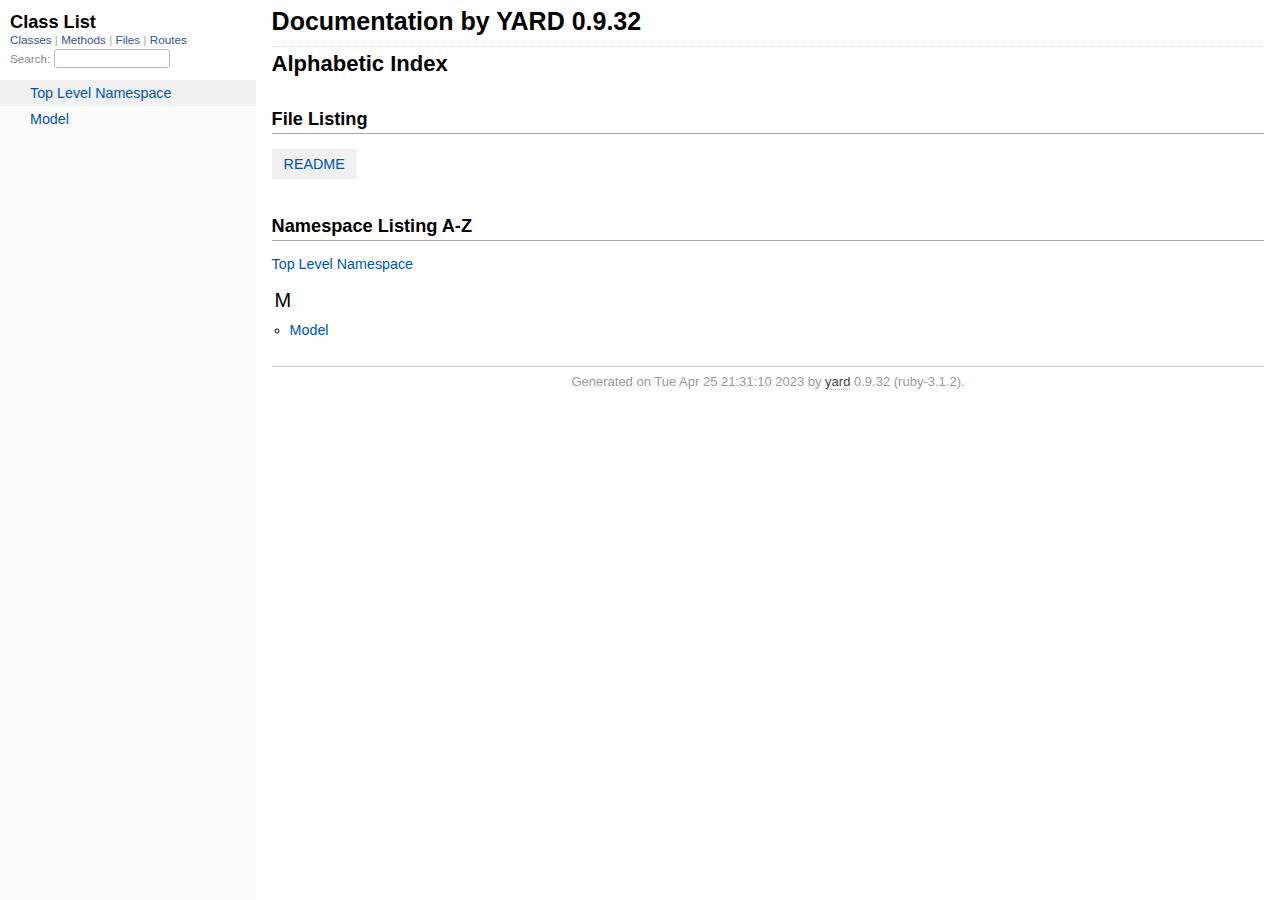
<file: doc/_index.html>
<!DOCTYPE html>
<html>
  <head>
    <meta charset="utf-8">
<meta name="viewport" content="width=device-width, initial-scale=1.0">
<title>
  Documentation by YARD 0.9.32
  
</title>

  <link rel="stylesheet" href="css/style.css" type="text/css" />

  <link rel="stylesheet" href="css/common.css" type="text/css" />

<script type="text/javascript">
  pathId = null;
  relpath = '';
</script>


  <script type="text/javascript" charset="utf-8" src="js/jquery.js"></script>

  <script type="text/javascript" charset="utf-8" src="js/app.js"></script>

  <script type="text/javascript" charset="utf-8" src="js/custom.js"></script>


  </head>
  <body>
    <div class="nav_wrap">
      <iframe id="nav" src="class_list.html?1"></iframe>
      <div id="resizer"></div>
    </div>

    <div id="main" tabindex="-1">
      <div id="header">
        <div id="menu">
  
</div>

        <div id="search">
  
    <a class="full_list_link" id="class_list_link"
        href="class_list.html">

        <svg width="24" height="24">
          <rect x="0" y="4" width="24" height="4" rx="1" ry="1"></rect>
          <rect x="0" y="12" width="24" height="4" rx="1" ry="1"></rect>
          <rect x="0" y="20" width="24" height="4" rx="1" ry="1"></rect>
        </svg>
    </a>
  
</div>
        <div class="clear"></div>
      </div>

      <div id="content"><h1 class="noborder title">Documentation by YARD 0.9.32</h1>
<div id="listing">
  <h1 class="alphaindex">Alphabetic Index</h1>
  
  <h2>File Listing</h2>
  <ul id="files" class="index_inline_list">
  
  
    <li class="r1"><a href="index.html" title="README">README</a></li>
    
  
  </ul>

<div class="clear"></div>
<h2>Namespace Listing A-Z</h2>


  <ul class="toplevel"><li><span class='object_link'><a href="top-level-namespace.html" title="Top Level Namespace (root)">Top Level Namespace</a></span></li></ul>



<table>
  <tr>
    <td valign='top' width="33%">
      
        
        <ul id="alpha_M" class="alpha">
          <li class="letter">M</li>
          <ul>
            
              <li>
                <span class='object_link'><a href="Model.html" title="Model (module)">Model</a></span>
                
              </li>
            
          </ul>
        </ul>
      
    </td>
  </tr>
</table>

</div>

</div>

      <div id="footer">
  Generated on Tue Apr 25 21:31:10 2023 by
  <a href="https://yardoc.org" title="Yay! A Ruby Documentation Tool" target="_parent">yard</a>
  0.9.32 (ruby-3.1.2).
</div>

    </div>
  </body>
</html>
</file>
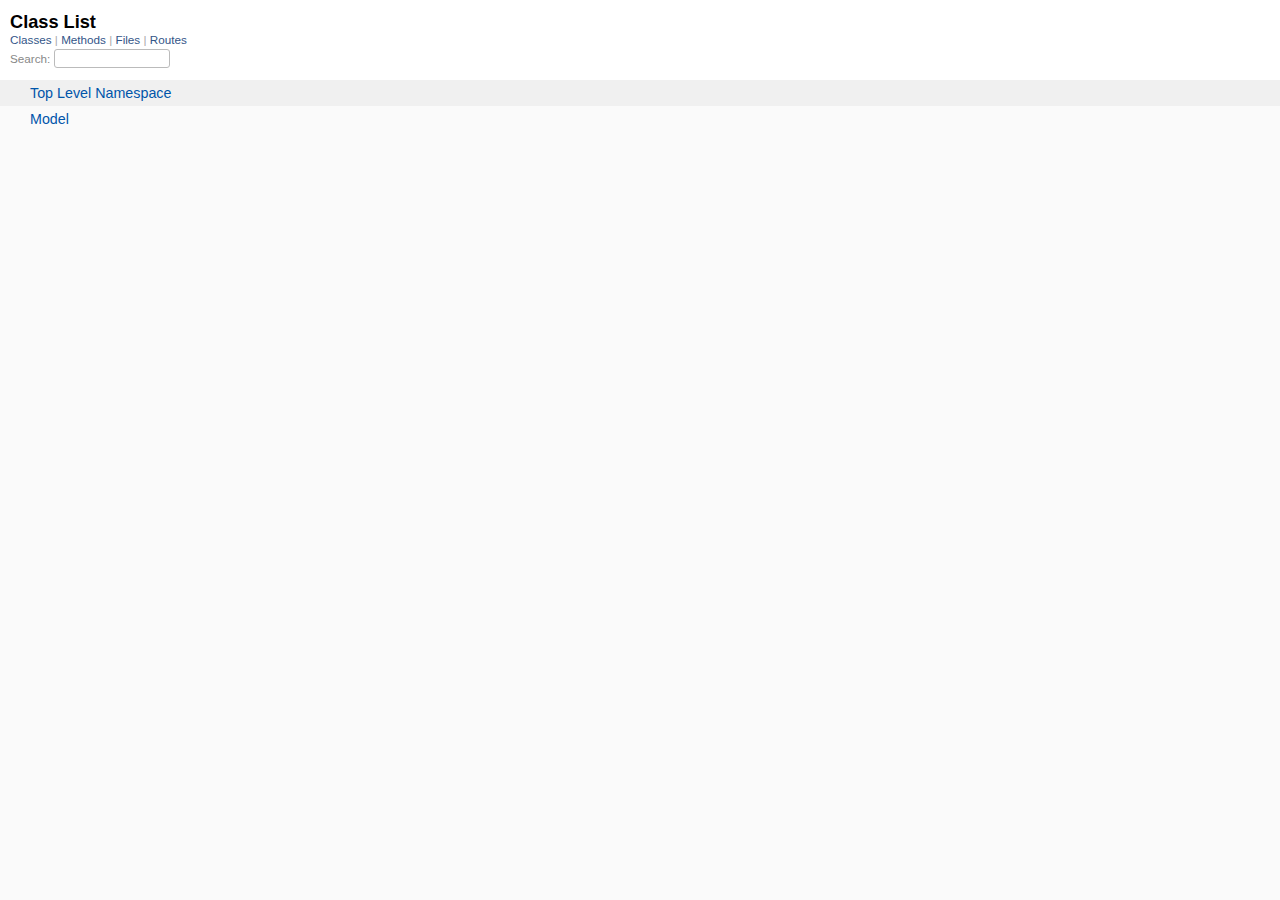
<file: doc/class_list.html>
<!DOCTYPE html>
<html>
  <head>
    <meta name="viewport" content="width=device-width, initial-scale=1.0">
    <meta charset="utf-8" />
    
      <link rel="stylesheet" href="css/full_list.css" type="text/css" media="screen" />
    
      <link rel="stylesheet" href="css/common.css" type="text/css" media="screen" />
    

    
      <script type="text/javascript" charset="utf-8" src="js/jquery.js"></script>
    
      <script type="text/javascript" charset="utf-8" src="js/full_list.js"></script>
    

    <title>Class List</title>
    <base id="base_target" target="_parent" />
  </head>
  <body>
    <div id="content">
      <div class="fixed_header">
        <h1 id="full_list_header">Class List</h1>
        <div id="full_list_nav">
          
            <span><a target="_self" href="class_list.html">
              Classes
            </a></span>
          
            <span><a target="_self" href="method_list.html">
              Methods
            </a></span>
          
            <span><a target="_self" href="file_list.html">
              Files
            </a></span>
          
            <span><a target="_self" href="route_list.html">
              Routes
            </a></span>
          
        </div>

        <div id="search">Search: <input type="text" /></div>
      </div>

      <ul id="full_list" class="class">
        <li id="object_" class="odd"><div class="item" style="padding-left:30px"><span class='object_link'><a href="top-level-namespace.html" title="Top Level Namespace (root)">Top Level Namespace</a></span></div></li>
<li id='object_Model' class='even'><div class='item' style='padding-left:30px'><span class='object_link'><a href="Model.html" title="Model (module)">Model</a></span><small class='search_info'>Top Level Namespace</small></div></li>

      </ul>
    </div>
  </body>
</html>
</file>
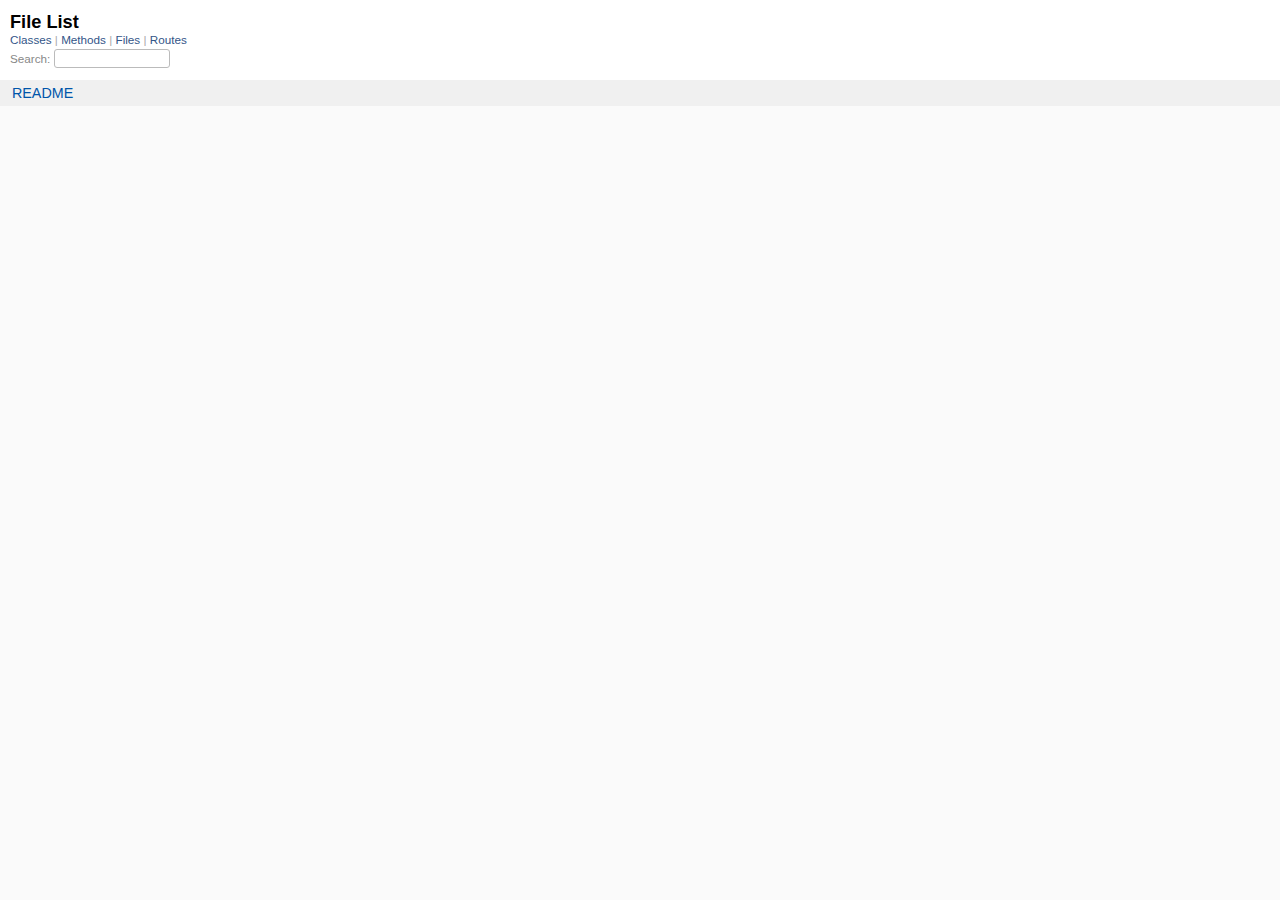
<file: doc/file_list.html>
<!DOCTYPE html>
<html>
  <head>
    <meta name="viewport" content="width=device-width, initial-scale=1.0">
    <meta charset="utf-8" />
    
      <link rel="stylesheet" href="css/full_list.css" type="text/css" media="screen" />
    
      <link rel="stylesheet" href="css/common.css" type="text/css" media="screen" />
    

    
      <script type="text/javascript" charset="utf-8" src="js/jquery.js"></script>
    
      <script type="text/javascript" charset="utf-8" src="js/full_list.js"></script>
    

    <title>File List</title>
    <base id="base_target" target="_parent" />
  </head>
  <body>
    <div id="content">
      <div class="fixed_header">
        <h1 id="full_list_header">File List</h1>
        <div id="full_list_nav">
          
            <span><a target="_self" href="class_list.html">
              Classes
            </a></span>
          
            <span><a target="_self" href="method_list.html">
              Methods
            </a></span>
          
            <span><a target="_self" href="file_list.html">
              Files
            </a></span>
          
            <span><a target="_self" href="route_list.html">
              Routes
            </a></span>
          
        </div>

        <div id="search">Search: <input type="text" /></div>
      </div>

      <ul id="full_list" class="file">
        

  <li id="object_README" class="odd">
    <div class="item"><span class="object_link"><a href="index.html" title="README">README</a></span></div>
  </li>
  


      </ul>
    </div>
  </body>
</html>
</file>
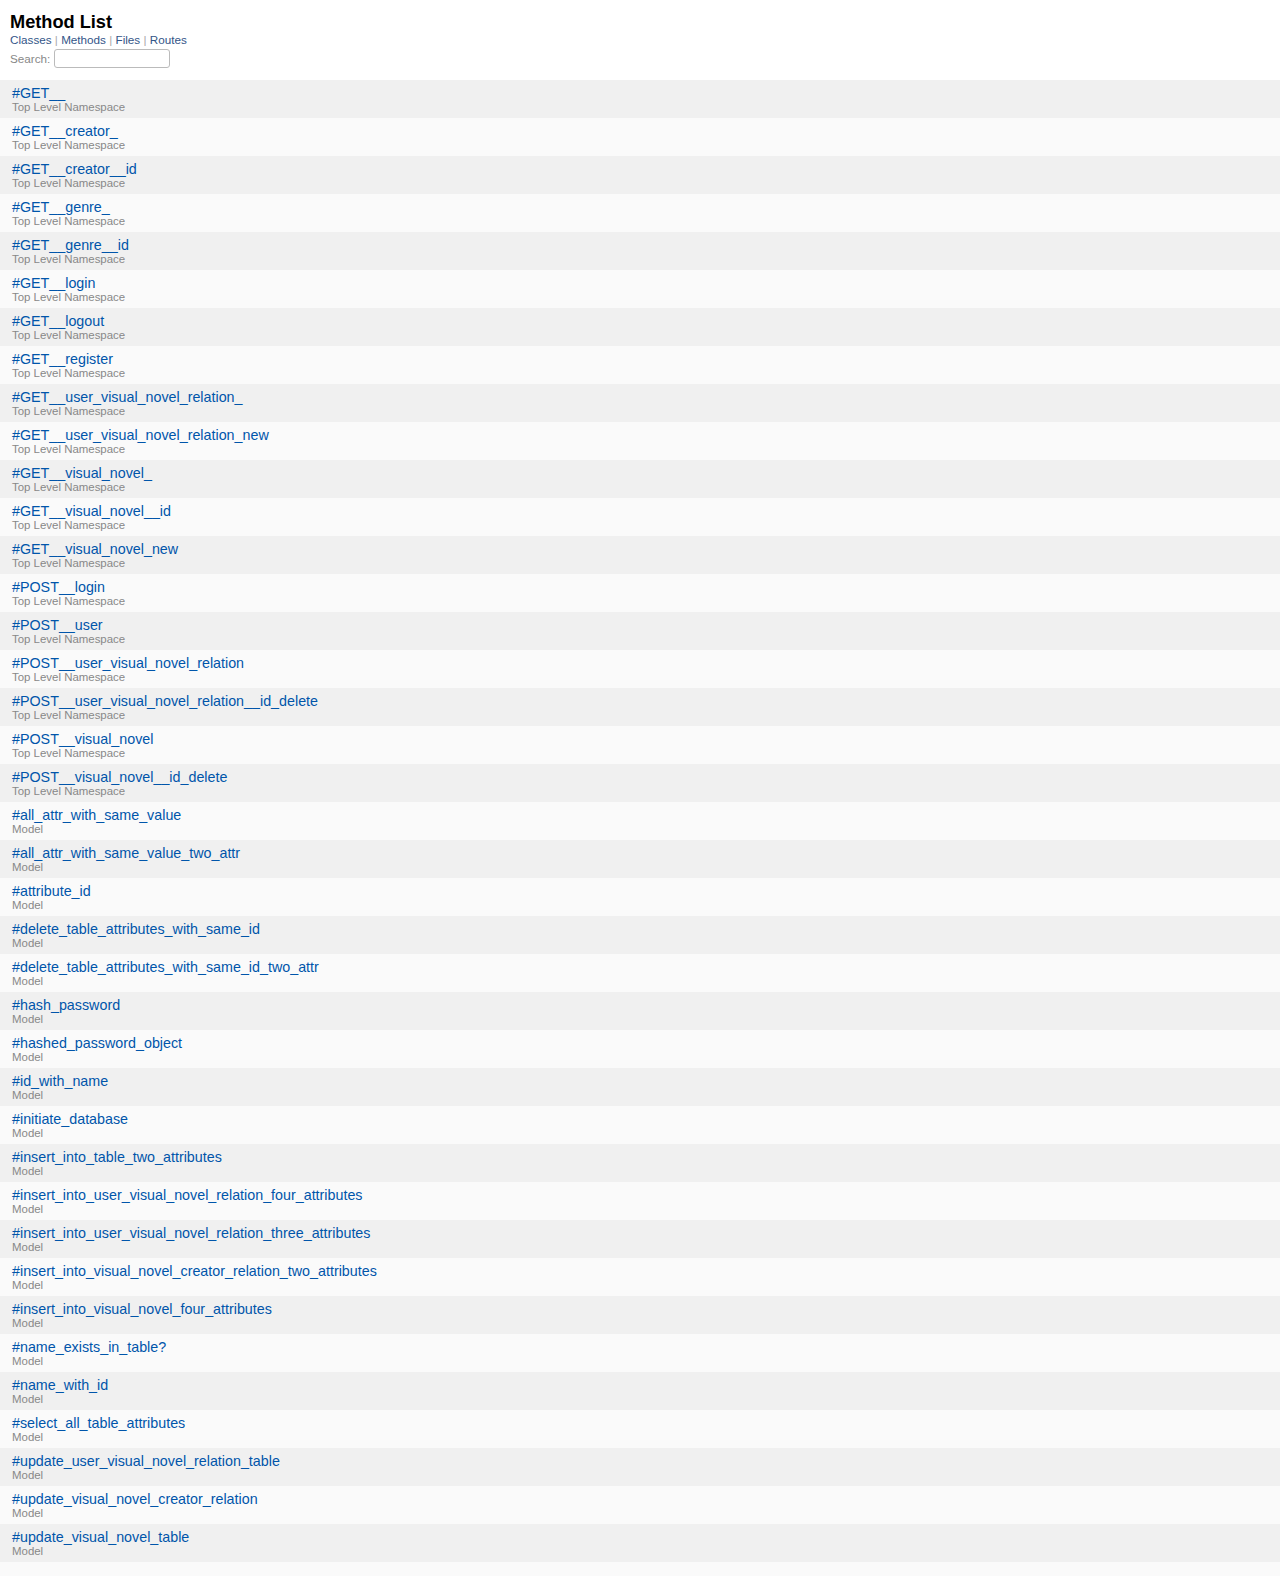
<file: doc/method_list.html>
<!DOCTYPE html>
<html>
  <head>
    <meta name="viewport" content="width=device-width, initial-scale=1.0">
    <meta charset="utf-8" />
    
      <link rel="stylesheet" href="css/full_list.css" type="text/css" media="screen" />
    
      <link rel="stylesheet" href="css/common.css" type="text/css" media="screen" />
    

    
      <script type="text/javascript" charset="utf-8" src="js/jquery.js"></script>
    
      <script type="text/javascript" charset="utf-8" src="js/full_list.js"></script>
    

    <title>Method List</title>
    <base id="base_target" target="_parent" />
  </head>
  <body>
    <div id="content">
      <div class="fixed_header">
        <h1 id="full_list_header">Method List</h1>
        <div id="full_list_nav">
          
            <span><a target="_self" href="class_list.html">
              Classes
            </a></span>
          
            <span><a target="_self" href="method_list.html">
              Methods
            </a></span>
          
            <span><a target="_self" href="file_list.html">
              Files
            </a></span>
          
            <span><a target="_self" href="route_list.html">
              Routes
            </a></span>
          
        </div>

        <div id="search">Search: <input type="text" /></div>
      </div>

      <ul id="full_list" class="method">
        

  <li class="odd ">
    <div class="item">
      <span class='object_link'><a href="top-level-namespace.html#GET__-instance_method" title="#GET__ (method)">#GET__</a></span>
      <small>Top Level Namespace</small>
    </div>
  </li>
  

  <li class="even ">
    <div class="item">
      <span class='object_link'><a href="top-level-namespace.html#GET__creator_-instance_method" title="#GET__creator_ (method)">#GET__creator_</a></span>
      <small>Top Level Namespace</small>
    </div>
  </li>
  

  <li class="odd ">
    <div class="item">
      <span class='object_link'><a href="top-level-namespace.html#GET__creator__id-instance_method" title="#GET__creator__id (method)">#GET__creator__id</a></span>
      <small>Top Level Namespace</small>
    </div>
  </li>
  

  <li class="even ">
    <div class="item">
      <span class='object_link'><a href="top-level-namespace.html#GET__genre_-instance_method" title="#GET__genre_ (method)">#GET__genre_</a></span>
      <small>Top Level Namespace</small>
    </div>
  </li>
  

  <li class="odd ">
    <div class="item">
      <span class='object_link'><a href="top-level-namespace.html#GET__genre__id-instance_method" title="#GET__genre__id (method)">#GET__genre__id</a></span>
      <small>Top Level Namespace</small>
    </div>
  </li>
  

  <li class="even ">
    <div class="item">
      <span class='object_link'><a href="top-level-namespace.html#GET__login-instance_method" title="#GET__login (method)">#GET__login</a></span>
      <small>Top Level Namespace</small>
    </div>
  </li>
  

  <li class="odd ">
    <div class="item">
      <span class='object_link'><a href="top-level-namespace.html#GET__logout-instance_method" title="#GET__logout (method)">#GET__logout</a></span>
      <small>Top Level Namespace</small>
    </div>
  </li>
  

  <li class="even ">
    <div class="item">
      <span class='object_link'><a href="top-level-namespace.html#GET__register-instance_method" title="#GET__register (method)">#GET__register</a></span>
      <small>Top Level Namespace</small>
    </div>
  </li>
  

  <li class="odd ">
    <div class="item">
      <span class='object_link'><a href="top-level-namespace.html#GET__user_visual_novel_relation_-instance_method" title="#GET__user_visual_novel_relation_ (method)">#GET__user_visual_novel_relation_</a></span>
      <small>Top Level Namespace</small>
    </div>
  </li>
  

  <li class="even ">
    <div class="item">
      <span class='object_link'><a href="top-level-namespace.html#GET__user_visual_novel_relation_new-instance_method" title="#GET__user_visual_novel_relation_new (method)">#GET__user_visual_novel_relation_new</a></span>
      <small>Top Level Namespace</small>
    </div>
  </li>
  

  <li class="odd ">
    <div class="item">
      <span class='object_link'><a href="top-level-namespace.html#GET__visual_novel_-instance_method" title="#GET__visual_novel_ (method)">#GET__visual_novel_</a></span>
      <small>Top Level Namespace</small>
    </div>
  </li>
  

  <li class="even ">
    <div class="item">
      <span class='object_link'><a href="top-level-namespace.html#GET__visual_novel__id-instance_method" title="#GET__visual_novel__id (method)">#GET__visual_novel__id</a></span>
      <small>Top Level Namespace</small>
    </div>
  </li>
  

  <li class="odd ">
    <div class="item">
      <span class='object_link'><a href="top-level-namespace.html#GET__visual_novel_new-instance_method" title="#GET__visual_novel_new (method)">#GET__visual_novel_new</a></span>
      <small>Top Level Namespace</small>
    </div>
  </li>
  

  <li class="even ">
    <div class="item">
      <span class='object_link'><a href="top-level-namespace.html#POST__login-instance_method" title="#POST__login (method)">#POST__login</a></span>
      <small>Top Level Namespace</small>
    </div>
  </li>
  

  <li class="odd ">
    <div class="item">
      <span class='object_link'><a href="top-level-namespace.html#POST__user-instance_method" title="#POST__user (method)">#POST__user</a></span>
      <small>Top Level Namespace</small>
    </div>
  </li>
  

  <li class="even ">
    <div class="item">
      <span class='object_link'><a href="top-level-namespace.html#POST__user_visual_novel_relation-instance_method" title="#POST__user_visual_novel_relation (method)">#POST__user_visual_novel_relation</a></span>
      <small>Top Level Namespace</small>
    </div>
  </li>
  

  <li class="odd ">
    <div class="item">
      <span class='object_link'><a href="top-level-namespace.html#POST__user_visual_novel_relation__id_delete-instance_method" title="#POST__user_visual_novel_relation__id_delete (method)">#POST__user_visual_novel_relation__id_delete</a></span>
      <small>Top Level Namespace</small>
    </div>
  </li>
  

  <li class="even ">
    <div class="item">
      <span class='object_link'><a href="top-level-namespace.html#POST__visual_novel-instance_method" title="#POST__visual_novel (method)">#POST__visual_novel</a></span>
      <small>Top Level Namespace</small>
    </div>
  </li>
  

  <li class="odd ">
    <div class="item">
      <span class='object_link'><a href="top-level-namespace.html#POST__visual_novel__id_delete-instance_method" title="#POST__visual_novel__id_delete (method)">#POST__visual_novel__id_delete</a></span>
      <small>Top Level Namespace</small>
    </div>
  </li>
  

  <li class="even ">
    <div class="item">
      <span class='object_link'><a href="Model.html#all_attr_with_same_value-instance_method" title="Model#all_attr_with_same_value (method)">#all_attr_with_same_value</a></span>
      <small>Model</small>
    </div>
  </li>
  

  <li class="odd ">
    <div class="item">
      <span class='object_link'><a href="Model.html#all_attr_with_same_value_two_attr-instance_method" title="Model#all_attr_with_same_value_two_attr (method)">#all_attr_with_same_value_two_attr</a></span>
      <small>Model</small>
    </div>
  </li>
  

  <li class="even ">
    <div class="item">
      <span class='object_link'><a href="Model.html#attribute_id-instance_method" title="Model#attribute_id (method)">#attribute_id</a></span>
      <small>Model</small>
    </div>
  </li>
  

  <li class="odd ">
    <div class="item">
      <span class='object_link'><a href="Model.html#delete_table_attributes_with_same_id-instance_method" title="Model#delete_table_attributes_with_same_id (method)">#delete_table_attributes_with_same_id</a></span>
      <small>Model</small>
    </div>
  </li>
  

  <li class="even ">
    <div class="item">
      <span class='object_link'><a href="Model.html#delete_table_attributes_with_same_id_two_attr-instance_method" title="Model#delete_table_attributes_with_same_id_two_attr (method)">#delete_table_attributes_with_same_id_two_attr</a></span>
      <small>Model</small>
    </div>
  </li>
  

  <li class="odd ">
    <div class="item">
      <span class='object_link'><a href="Model.html#hash_password-instance_method" title="Model#hash_password (method)">#hash_password</a></span>
      <small>Model</small>
    </div>
  </li>
  

  <li class="even ">
    <div class="item">
      <span class='object_link'><a href="Model.html#hashed_password_object-instance_method" title="Model#hashed_password_object (method)">#hashed_password_object</a></span>
      <small>Model</small>
    </div>
  </li>
  

  <li class="odd ">
    <div class="item">
      <span class='object_link'><a href="Model.html#id_with_name-instance_method" title="Model#id_with_name (method)">#id_with_name</a></span>
      <small>Model</small>
    </div>
  </li>
  

  <li class="even ">
    <div class="item">
      <span class='object_link'><a href="Model.html#initiate_database-instance_method" title="Model#initiate_database (method)">#initiate_database</a></span>
      <small>Model</small>
    </div>
  </li>
  

  <li class="odd ">
    <div class="item">
      <span class='object_link'><a href="Model.html#insert_into_table_two_attributes-instance_method" title="Model#insert_into_table_two_attributes (method)">#insert_into_table_two_attributes</a></span>
      <small>Model</small>
    </div>
  </li>
  

  <li class="even ">
    <div class="item">
      <span class='object_link'><a href="Model.html#insert_into_user_visual_novel_relation_four_attributes-instance_method" title="Model#insert_into_user_visual_novel_relation_four_attributes (method)">#insert_into_user_visual_novel_relation_four_attributes</a></span>
      <small>Model</small>
    </div>
  </li>
  

  <li class="odd ">
    <div class="item">
      <span class='object_link'><a href="Model.html#insert_into_user_visual_novel_relation_three_attributes-instance_method" title="Model#insert_into_user_visual_novel_relation_three_attributes (method)">#insert_into_user_visual_novel_relation_three_attributes</a></span>
      <small>Model</small>
    </div>
  </li>
  

  <li class="even ">
    <div class="item">
      <span class='object_link'><a href="Model.html#insert_into_visual_novel_creator_relation_two_attributes-instance_method" title="Model#insert_into_visual_novel_creator_relation_two_attributes (method)">#insert_into_visual_novel_creator_relation_two_attributes</a></span>
      <small>Model</small>
    </div>
  </li>
  

  <li class="odd ">
    <div class="item">
      <span class='object_link'><a href="Model.html#insert_into_visual_novel_four_attributes-instance_method" title="Model#insert_into_visual_novel_four_attributes (method)">#insert_into_visual_novel_four_attributes</a></span>
      <small>Model</small>
    </div>
  </li>
  

  <li class="even ">
    <div class="item">
      <span class='object_link'><a href="Model.html#name_exists_in_table%3F-instance_method" title="Model#name_exists_in_table? (method)">#name_exists_in_table?</a></span>
      <small>Model</small>
    </div>
  </li>
  

  <li class="odd ">
    <div class="item">
      <span class='object_link'><a href="Model.html#name_with_id-instance_method" title="Model#name_with_id (method)">#name_with_id</a></span>
      <small>Model</small>
    </div>
  </li>
  

  <li class="even ">
    <div class="item">
      <span class='object_link'><a href="Model.html#select_all_table_attributes-instance_method" title="Model#select_all_table_attributes (method)">#select_all_table_attributes</a></span>
      <small>Model</small>
    </div>
  </li>
  

  <li class="odd ">
    <div class="item">
      <span class='object_link'><a href="Model.html#update_user_visual_novel_relation_table-instance_method" title="Model#update_user_visual_novel_relation_table (method)">#update_user_visual_novel_relation_table</a></span>
      <small>Model</small>
    </div>
  </li>
  

  <li class="even ">
    <div class="item">
      <span class='object_link'><a href="Model.html#update_visual_novel_creator_relation-instance_method" title="Model#update_visual_novel_creator_relation (method)">#update_visual_novel_creator_relation</a></span>
      <small>Model</small>
    </div>
  </li>
  

  <li class="odd ">
    <div class="item">
      <span class='object_link'><a href="Model.html#update_visual_novel_table-instance_method" title="Model#update_visual_novel_table (method)">#update_visual_novel_table</a></span>
      <small>Model</small>
    </div>
  </li>
  


      </ul>
    </div>
  </body>
</html>
</file>
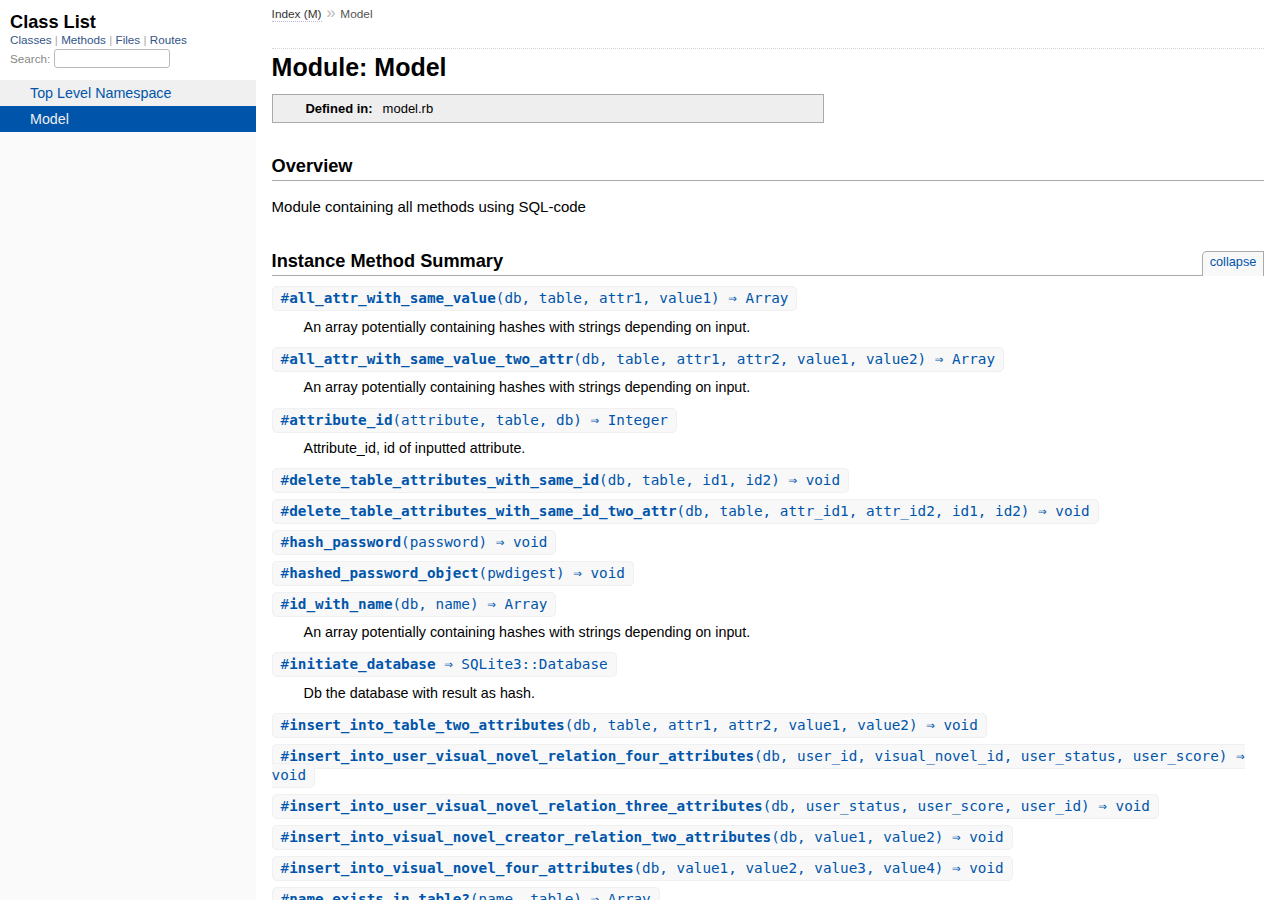
<file: doc/Model.html>
<!DOCTYPE html>
<html>
  <head>
    <meta charset="utf-8">
<meta name="viewport" content="width=device-width, initial-scale=1.0">
<title>
  Module: Model
  
    &mdash; Documentation by YARD 0.9.32
  
</title>

  <link rel="stylesheet" href="css/style.css" type="text/css" />

  <link rel="stylesheet" href="css/common.css" type="text/css" />

<script type="text/javascript">
  pathId = "Model";
  relpath = '';
</script>


  <script type="text/javascript" charset="utf-8" src="js/jquery.js"></script>

  <script type="text/javascript" charset="utf-8" src="js/app.js"></script>

  <script type="text/javascript" charset="utf-8" src="js/custom.js"></script>


  </head>
  <body>
    <div class="nav_wrap">
      <iframe id="nav" src="class_list.html?1"></iframe>
      <div id="resizer"></div>
    </div>

    <div id="main" tabindex="-1">
      <div id="header">
        <div id="menu">
  
    <a href="_index.html">Index (M)</a> &raquo;
    
    
    <span class="title">Model</span>
  
</div>

        <div id="search">
  
    <a class="full_list_link" id="class_list_link"
        href="class_list.html">

        <svg width="24" height="24">
          <rect x="0" y="4" width="24" height="4" rx="1" ry="1"></rect>
          <rect x="0" y="12" width="24" height="4" rx="1" ry="1"></rect>
          <rect x="0" y="20" width="24" height="4" rx="1" ry="1"></rect>
        </svg>
    </a>
  
</div>
        <div class="clear"></div>
      </div>

      <div id="content"><h1>Module: Model
  
  
  
</h1>
<div class="box_info">
  

  
  
  
  
  

  

  
  <dl>
    <dt>Defined in:</dt>
    <dd>model.rb</dd>
  </dl>
  
</div>

<h2>Overview</h2><div class="docstring">
  <div class="discussion">
    
<p>Module containing all methods using SQL-code</p>


  </div>
</div>
<div class="tags">
  



</div>






  
    <h2>
      Instance Method Summary
      <small><a href="#" class="summary_toggle">collapse</a></small>
    </h2>

    <ul class="summary">
      
        <li class="public ">
  <span class="summary_signature">
    
      <a href="#all_attr_with_same_value-instance_method" title="#all_attr_with_same_value (instance method)">#<strong>all_attr_with_same_value</strong>(db, table, attr1, value1)  &#x21d2; Array </a>
    

    
  </span>
  
  
  
  
  
  
  

  
    <span class="summary_desc"><div class='inline'>
<p>An array potentially containing hashes with strings depending on input.</p>
</div></span>
  
</li>

      
        <li class="public ">
  <span class="summary_signature">
    
      <a href="#all_attr_with_same_value_two_attr-instance_method" title="#all_attr_with_same_value_two_attr (instance method)">#<strong>all_attr_with_same_value_two_attr</strong>(db, table, attr1, attr2, value1, value2)  &#x21d2; Array </a>
    

    
  </span>
  
  
  
  
  
  
  

  
    <span class="summary_desc"><div class='inline'>
<p>An array potentially containing hashes with strings depending on input.</p>
</div></span>
  
</li>

      
        <li class="public ">
  <span class="summary_signature">
    
      <a href="#attribute_id-instance_method" title="#attribute_id (instance method)">#<strong>attribute_id</strong>(attribute, table, db)  &#x21d2; Integer </a>
    

    
  </span>
  
  
  
  
  
  
  

  
    <span class="summary_desc"><div class='inline'>
<p>Attribute_id, id of inputted attribute.</p>
</div></span>
  
</li>

      
        <li class="public ">
  <span class="summary_signature">
    
      <a href="#delete_table_attributes_with_same_id-instance_method" title="#delete_table_attributes_with_same_id (instance method)">#<strong>delete_table_attributes_with_same_id</strong>(db, table, id1, id2)  &#x21d2; void </a>
    

    
  </span>
  
  
  
  
  
  
  

  
    <span class="summary_desc"><div class='inline'></div></span>
  
</li>

      
        <li class="public ">
  <span class="summary_signature">
    
      <a href="#delete_table_attributes_with_same_id_two_attr-instance_method" title="#delete_table_attributes_with_same_id_two_attr (instance method)">#<strong>delete_table_attributes_with_same_id_two_attr</strong>(db, table, attr_id1, attr_id2, id1, id2)  &#x21d2; void </a>
    

    
  </span>
  
  
  
  
  
  
  

  
    <span class="summary_desc"><div class='inline'></div></span>
  
</li>

      
        <li class="public ">
  <span class="summary_signature">
    
      <a href="#hash_password-instance_method" title="#hash_password (instance method)">#<strong>hash_password</strong>(password)  &#x21d2; void </a>
    

    
  </span>
  
  
  
  
  
  
  

  
    <span class="summary_desc"><div class='inline'></div></span>
  
</li>

      
        <li class="public ">
  <span class="summary_signature">
    
      <a href="#hashed_password_object-instance_method" title="#hashed_password_object (instance method)">#<strong>hashed_password_object</strong>(pwdigest)  &#x21d2; void </a>
    

    
  </span>
  
  
  
  
  
  
  

  
    <span class="summary_desc"><div class='inline'></div></span>
  
</li>

      
        <li class="public ">
  <span class="summary_signature">
    
      <a href="#id_with_name-instance_method" title="#id_with_name (instance method)">#<strong>id_with_name</strong>(db, name)  &#x21d2; Array </a>
    

    
  </span>
  
  
  
  
  
  
  

  
    <span class="summary_desc"><div class='inline'>
<p>An array potentially containing hashes with strings depending on input.</p>
</div></span>
  
</li>

      
        <li class="public ">
  <span class="summary_signature">
    
      <a href="#initiate_database-instance_method" title="#initiate_database (instance method)">#<strong>initiate_database</strong>  &#x21d2; SQLite3::Database </a>
    

    
  </span>
  
  
  
  
  
  
  

  
    <span class="summary_desc"><div class='inline'>
<p>Db the database with result as hash.</p>
</div></span>
  
</li>

      
        <li class="public ">
  <span class="summary_signature">
    
      <a href="#insert_into_table_two_attributes-instance_method" title="#insert_into_table_two_attributes (instance method)">#<strong>insert_into_table_two_attributes</strong>(db, table, attr1, attr2, value1, value2)  &#x21d2; void </a>
    

    
  </span>
  
  
  
  
  
  
  

  
    <span class="summary_desc"><div class='inline'></div></span>
  
</li>

      
        <li class="public ">
  <span class="summary_signature">
    
      <a href="#insert_into_user_visual_novel_relation_four_attributes-instance_method" title="#insert_into_user_visual_novel_relation_four_attributes (instance method)">#<strong>insert_into_user_visual_novel_relation_four_attributes</strong>(db, user_id, visual_novel_id, user_status, user_score)  &#x21d2; void </a>
    

    
  </span>
  
  
  
  
  
  
  

  
    <span class="summary_desc"><div class='inline'></div></span>
  
</li>

      
        <li class="public ">
  <span class="summary_signature">
    
      <a href="#insert_into_user_visual_novel_relation_three_attributes-instance_method" title="#insert_into_user_visual_novel_relation_three_attributes (instance method)">#<strong>insert_into_user_visual_novel_relation_three_attributes</strong>(db, user_status, user_score, user_id)  &#x21d2; void </a>
    

    
  </span>
  
  
  
  
  
  
  

  
    <span class="summary_desc"><div class='inline'></div></span>
  
</li>

      
        <li class="public ">
  <span class="summary_signature">
    
      <a href="#insert_into_visual_novel_creator_relation_two_attributes-instance_method" title="#insert_into_visual_novel_creator_relation_two_attributes (instance method)">#<strong>insert_into_visual_novel_creator_relation_two_attributes</strong>(db, value1, value2)  &#x21d2; void </a>
    

    
  </span>
  
  
  
  
  
  
  

  
    <span class="summary_desc"><div class='inline'></div></span>
  
</li>

      
        <li class="public ">
  <span class="summary_signature">
    
      <a href="#insert_into_visual_novel_four_attributes-instance_method" title="#insert_into_visual_novel_four_attributes (instance method)">#<strong>insert_into_visual_novel_four_attributes</strong>(db, value1, value2, value3, value4)  &#x21d2; void </a>
    

    
  </span>
  
  
  
  
  
  
  

  
    <span class="summary_desc"><div class='inline'></div></span>
  
</li>

      
        <li class="public ">
  <span class="summary_signature">
    
      <a href="#name_exists_in_table%3F-instance_method" title="#name_exists_in_table? (instance method)">#<strong>name_exists_in_table?</strong>(name, table)  &#x21d2; Array </a>
    

    
  </span>
  
  
  
  
  
  
  

  
    <span class="summary_desc"><div class='inline'>
<p>An array potentially containing hashes with strings depending on input.</p>
</div></span>
  
</li>

      
        <li class="public ">
  <span class="summary_signature">
    
      <a href="#name_with_id-instance_method" title="#name_with_id (instance method)">#<strong>name_with_id</strong>(table, id)  &#x21d2; Array </a>
    

    
  </span>
  
  
  
  
  
  
  

  
    <span class="summary_desc"><div class='inline'>
<p>An array potentially containing hashes with strings of names depending on input.</p>
</div></span>
  
</li>

      
        <li class="public ">
  <span class="summary_signature">
    
      <a href="#select_all_table_attributes-instance_method" title="#select_all_table_attributes (instance method)">#<strong>select_all_table_attributes</strong>(db, table)  &#x21d2; Array </a>
    

    
  </span>
  
  
  
  
  
  
  

  
    <span class="summary_desc"><div class='inline'>
<p>An array potentially containing hashes with strings depending on input.</p>
</div></span>
  
</li>

      
        <li class="public ">
  <span class="summary_signature">
    
      <a href="#update_user_visual_novel_relation_table-instance_method" title="#update_user_visual_novel_relation_table (instance method)">#<strong>update_user_visual_novel_relation_table</strong>(db, user_status, user_score, user_id, visual_novel_id)  &#x21d2; void </a>
    

    
  </span>
  
  
  
  
  
  
  

  
    <span class="summary_desc"><div class='inline'></div></span>
  
</li>

      
        <li class="public ">
  <span class="summary_signature">
    
      <a href="#update_visual_novel_creator_relation-instance_method" title="#update_visual_novel_creator_relation (instance method)">#<strong>update_visual_novel_creator_relation</strong>(db, visual_novel_id, creator_id)  &#x21d2; void </a>
    

    
  </span>
  
  
  
  
  
  
  

  
    <span class="summary_desc"><div class='inline'></div></span>
  
</li>

      
        <li class="public ">
  <span class="summary_signature">
    
      <a href="#update_visual_novel_table-instance_method" title="#update_visual_novel_table (instance method)">#<strong>update_visual_novel_table</strong>(db, name, genre_id, description, creator_id, id)  &#x21d2; void </a>
    

    
  </span>
  
  
  
  
  
  
  

  
    <span class="summary_desc"><div class='inline'></div></span>
  
</li>

      
    </ul>
  



  <div id="instance_method_details" class="method_details_list">
    <h2>Instance Method Details</h2>

    
      <div class="method_details first">
  <h3 class="signature first" id="all_attr_with_same_value-instance_method">
  
    #<strong>all_attr_with_same_value</strong>(db, table, attr1, value1)  &#x21d2; <tt>Array</tt> 
  

  

  
</h3><div class="docstring">
  <div class="discussion">
    
<p>Returns an array potentially containing hashes with strings depending on input.</p>


  </div>
</div>
<div class="tags">
  <p class="tag_title">Parameters:</p>
<ul class="param">
  
    <li>
      
        <span class='name'>db</span>
      
      
        <span class='type'>(<tt>SQLite3::Database</tt>)</span>
      
      
      
        &mdash;
        <div class='inline'>
<p>the database with result as hash</p>
</div>
      
    </li>
  
    <li>
      
        <span class='name'>table</span>
      
      
        <span class='type'>(<tt>String</tt>)</span>
      
      
      
        &mdash;
        <div class='inline'>
<p>name of table</p>
</div>
      
    </li>
  
</ul>

<p class="tag_title">Returns:</p>
<ul class="return">
  
    <li>
      
      
        <span class='type'>(<tt>Array</tt>)</span>
      
      
      
        &mdash;
        <div class='inline'>
<p>an array potentially containing hashes with strings depending on input</p>
</div>
      
    </li>
  
</ul>



</div><table class="source_code">
  <tr>
    <td>
      <pre class="lines">


101
102
103</pre>
    </td>
    <td>
      <pre class="code"><span class="info file"># File 'model.rb', line 101</span>

<span class='kw'>def</span> <span class='id identifier rubyid_all_attr_with_same_value'>all_attr_with_same_value</span><span class='lparen'>(</span><span class='id identifier rubyid_db'>db</span><span class='comma'>,</span> <span class='id identifier rubyid_table'>table</span><span class='comma'>,</span> <span class='id identifier rubyid_attr1'>attr1</span><span class='comma'>,</span> <span class='id identifier rubyid_value1'>value1</span><span class='rparen'>)</span>
    <span class='id identifier rubyid_db'>db</span><span class='period'>.</span><span class='id identifier rubyid_execute'>execute</span><span class='lparen'>(</span><span class='tstring'><span class='tstring_beg'>&quot;</span><span class='tstring_content'>SELECT * FROM </span><span class='embexpr_beg'>#{</span><span class='id identifier rubyid_table'>table</span><span class='embexpr_end'>}</span><span class='tstring_content'> WHERE </span><span class='embexpr_beg'>#{</span><span class='id identifier rubyid_attr1'>attr1</span><span class='embexpr_end'>}</span><span class='tstring_content'> = ?</span><span class='tstring_end'>&quot;</span></span><span class='comma'>,</span> <span class='id identifier rubyid_value1'>value1</span><span class='rparen'>)</span>
<span class='kw'>end</span></pre>
    </td>
  </tr>
</table>
</div>
    
      <div class="method_details ">
  <h3 class="signature " id="all_attr_with_same_value_two_attr-instance_method">
  
    #<strong>all_attr_with_same_value_two_attr</strong>(db, table, attr1, attr2, value1, value2)  &#x21d2; <tt>Array</tt> 
  

  

  
</h3><div class="docstring">
  <div class="discussion">
    
<p>Returns an array potentially containing hashes with strings depending on input.</p>


  </div>
</div>
<div class="tags">
  <p class="tag_title">Parameters:</p>
<ul class="param">
  
    <li>
      
        <span class='name'>db</span>
      
      
        <span class='type'>(<tt>SQLite3::Database</tt>)</span>
      
      
      
        &mdash;
        <div class='inline'>
<p>the database with result as hash</p>
</div>
      
    </li>
  
    <li>
      
        <span class='name'>table</span>
      
      
        <span class='type'>(<tt>String</tt>)</span>
      
      
      
        &mdash;
        <div class='inline'>
<p>name of table</p>
</div>
      
    </li>
  
    <li>
      
        <span class='name'>attr1</span>
      
      
        <span class='type'>(<tt>String</tt>)</span>
      
      
      
        &mdash;
        <div class='inline'>
<p>name of first attribute</p>
</div>
      
    </li>
  
    <li>
      
        <span class='name'>attr2</span>
      
      
        <span class='type'>(<tt>String</tt>)</span>
      
      
      
        &mdash;
        <div class='inline'>
<p>name of second attribute</p>
</div>
      
    </li>
  
    <li>
      
        <span class='name'>value1</span>
      
      
        <span class='type'>(<tt>String</tt>)</span>
      
      
      
        &mdash;
        <div class='inline'>
<p>value of first attribute</p>
</div>
      
    </li>
  
    <li>
      
        <span class='name'>value2</span>
      
      
        <span class='type'>(<tt>String</tt>)</span>
      
      
      
        &mdash;
        <div class='inline'>
<p>value of second attribute</p>
</div>
      
    </li>
  
</ul>

<p class="tag_title">Returns:</p>
<ul class="return">
  
    <li>
      
      
        <span class='type'>(<tt>Array</tt>)</span>
      
      
      
        &mdash;
        <div class='inline'>
<p>an array potentially containing hashes with strings depending on input</p>
</div>
      
    </li>
  
</ul>



</div><table class="source_code">
  <tr>
    <td>
      <pre class="lines">


115
116
117</pre>
    </td>
    <td>
      <pre class="code"><span class="info file"># File 'model.rb', line 115</span>

<span class='kw'>def</span> <span class='id identifier rubyid_all_attr_with_same_value_two_attr'>all_attr_with_same_value_two_attr</span><span class='lparen'>(</span><span class='id identifier rubyid_db'>db</span><span class='comma'>,</span> <span class='id identifier rubyid_table'>table</span><span class='comma'>,</span> <span class='id identifier rubyid_attr1'>attr1</span><span class='comma'>,</span> <span class='id identifier rubyid_attr2'>attr2</span><span class='comma'>,</span> <span class='id identifier rubyid_value1'>value1</span><span class='comma'>,</span> <span class='id identifier rubyid_value2'>value2</span><span class='rparen'>)</span>
    <span class='id identifier rubyid_db'>db</span><span class='period'>.</span><span class='id identifier rubyid_execute'>execute</span><span class='lparen'>(</span><span class='tstring'><span class='tstring_beg'>&quot;</span><span class='tstring_content'>SELECT * FROM </span><span class='embexpr_beg'>#{</span><span class='id identifier rubyid_table'>table</span><span class='embexpr_end'>}</span><span class='tstring_content'> WHERE </span><span class='embexpr_beg'>#{</span><span class='id identifier rubyid_attr1'>attr1</span><span class='embexpr_end'>}</span><span class='tstring_content'>=? AND </span><span class='embexpr_beg'>#{</span><span class='id identifier rubyid_attr2'>attr2</span><span class='embexpr_end'>}</span><span class='tstring_content'>=?</span><span class='tstring_end'>&quot;</span></span><span class='comma'>,</span> <span class='id identifier rubyid_value1'>value1</span><span class='comma'>,</span> <span class='id identifier rubyid_value2'>value2</span><span class='rparen'>)</span>
<span class='kw'>end</span></pre>
    </td>
  </tr>
</table>
</div>
    
      <div class="method_details ">
  <h3 class="signature " id="attribute_id-instance_method">
  
    #<strong>attribute_id</strong>(attribute, table, db)  &#x21d2; <tt>Integer</tt> 
  

  

  
</h3><div class="docstring">
  <div class="discussion">
    
<p>Returns attribute_id, id of inputted attribute.</p>


  </div>
</div>
<div class="tags">
  <p class="tag_title">Parameters:</p>
<ul class="param">
  
    <li>
      
        <span class='name'>attribute</span>
      
      
        <span class='type'>(<tt>String</tt>)</span>
      
      
      
        &mdash;
        <div class='inline'>
<p>name of name-attribute</p>
</div>
      
    </li>
  
    <li>
      
        <span class='name'>table</span>
      
      
        <span class='type'>(<tt>String</tt>)</span>
      
      
      
        &mdash;
        <div class='inline'>
<p>name of the entity</p>
</div>
      
    </li>
  
</ul>

<p class="tag_title">Returns:</p>
<ul class="return">
  
    <li>
      
      
        <span class='type'>(<tt>Integer</tt>)</span>
      
      
      
        &mdash;
        <div class='inline'>
<p>attribute_id, id of inputted attribute</p>
</div>
      
    </li>
  
</ul>



</div><table class="source_code">
  <tr>
    <td>
      <pre class="lines">


9
10
11
12
13
14
15
16
17
18
19
20
21</pre>
    </td>
    <td>
      <pre class="code"><span class="info file"># File 'model.rb', line 9</span>

<span class='kw'>def</span> <span class='id identifier rubyid_attribute_id'>attribute_id</span><span class='lparen'>(</span><span class='id identifier rubyid_attribute'>attribute</span><span class='comma'>,</span> <span class='id identifier rubyid_table'>table</span><span class='comma'>,</span> <span class='id identifier rubyid_db'>db</span><span class='rparen'>)</span>
    <span class='id identifier rubyid_attribute_id_arr'>attribute_id_arr</span> <span class='op'>=</span> <span class='id identifier rubyid_db'>db</span><span class='period'>.</span><span class='id identifier rubyid_execute'>execute</span><span class='lparen'>(</span><span class='tstring'><span class='tstring_beg'>&quot;</span><span class='tstring_content'>SELECT id FROM </span><span class='embexpr_beg'>#{</span><span class='id identifier rubyid_table'>table</span><span class='embexpr_end'>}</span><span class='tstring_content'> WHERE name = ?</span><span class='tstring_end'>&quot;</span></span><span class='comma'>,</span> <span class='id identifier rubyid_attribute'>attribute</span><span class='rparen'>)</span>
    <span class='kw'>if</span> <span class='id identifier rubyid_attribute_id_arr'>attribute_id_arr</span><span class='period'>.</span><span class='id identifier rubyid_empty?'>empty?</span>
        <span class='id identifier rubyid_highest_id'>highest_id</span> <span class='op'>=</span> <span class='id identifier rubyid_db'>db</span><span class='period'>.</span><span class='id identifier rubyid_execute'>execute</span><span class='lparen'>(</span><span class='tstring'><span class='tstring_beg'>&quot;</span><span class='tstring_content'>SELECT MAX(id) FROM </span><span class='embexpr_beg'>#{</span><span class='id identifier rubyid_table'>table</span><span class='embexpr_end'>}</span><span class='tstring_end'>&quot;</span></span><span class='rparen'>)</span>
        <span class='id identifier rubyid_attribute_id'>attribute_id</span> <span class='op'>=</span> <span class='id identifier rubyid_highest_id'>highest_id</span><span class='lbracket'>[</span><span class='int'>0</span><span class='rbracket'>]</span><span class='lbracket'>[</span><span class='int'>0</span><span class='rbracket'>]</span><span class='period'>.</span><span class='id identifier rubyid_to_i'>to_i</span> <span class='op'>+</span> <span class='int'>1</span>
        <span class='kw'>if</span> <span class='id identifier rubyid_table'>table</span> <span class='op'>!=</span> <span class='tstring'><span class='tstring_beg'>&quot;</span><span class='tstring_content'>visual_novel</span><span class='tstring_end'>&quot;</span></span>
            <span class='id identifier rubyid_db'>db</span><span class='period'>.</span><span class='id identifier rubyid_execute'>execute</span><span class='lparen'>(</span><span class='tstring'><span class='tstring_beg'>&quot;</span><span class='tstring_content'>INSERT INTO </span><span class='embexpr_beg'>#{</span><span class='id identifier rubyid_table'>table</span><span class='embexpr_end'>}</span><span class='tstring_content'> (name, id) VALUES (?,?)</span><span class='tstring_end'>&quot;</span></span><span class='comma'>,</span> <span class='id identifier rubyid_attribute'>attribute</span><span class='comma'>,</span> <span class='id identifier rubyid_attribute_id'>attribute_id</span><span class='rparen'>)</span>
        <span class='kw'>end</span>
    <span class='kw'>else</span>
        <span class='id identifier rubyid_attribute_id'>attribute_id</span> <span class='op'>=</span> <span class='id identifier rubyid_attribute_id_arr'>attribute_id_arr</span><span class='lbracket'>[</span><span class='int'>0</span><span class='rbracket'>]</span><span class='lbracket'>[</span><span class='int'>0</span><span class='rbracket'>]</span><span class='period'>.</span><span class='id identifier rubyid_to_i'>to_i</span>
    <span class='kw'>end</span>
    <span class='kw'>return</span> <span class='id identifier rubyid_attribute_id'>attribute_id</span>
<span class='kw'>end</span></pre>
    </td>
  </tr>
</table>
</div>
    
      <div class="method_details ">
  <h3 class="signature " id="delete_table_attributes_with_same_id-instance_method">
  
    #<strong>delete_table_attributes_with_same_id</strong>(db, table, id1, id2)  &#x21d2; <tt>void</tt> 
  

  

  
</h3><div class="docstring">
  <div class="discussion">
    <p class="note returns_void">This method returns an undefined value.</p>

  </div>
</div>
<div class="tags">
  <p class="tag_title">Parameters:</p>
<ul class="param">
  
    <li>
      
        <span class='name'>db</span>
      
      
        <span class='type'>(<tt>SQLite3::Database</tt>)</span>
      
      
      
        &mdash;
        <div class='inline'>
<p>the database with result as hash</p>
</div>
      
    </li>
  
    <li>
      
        <span class='name'>table</span>
      
      
        <span class='type'>(<tt>String</tt>)</span>
      
      
      
        &mdash;
        <div class='inline'>
<p>name of table</p>
</div>
      
    </li>
  
    <li>
      
        <span class='name'>id1</span>
      
      
        <span class='type'>(<tt>String</tt>)</span>
      
      
      
        &mdash;
        <div class='inline'>
<p>inputted attribute name</p>
</div>
      
    </li>
  
    <li>
      
        <span class='name'>id2</span>
      
      
        <span class='type'>(<tt>Integer</tt>)</span>
      
      
      
        &mdash;
        <div class='inline'>
<p>inputted id</p>
</div>
      
    </li>
  
</ul>




</div><table class="source_code">
  <tr>
    <td>
      <pre class="lines">


127
128
129</pre>
    </td>
    <td>
      <pre class="code"><span class="info file"># File 'model.rb', line 127</span>

<span class='kw'>def</span> <span class='id identifier rubyid_delete_table_attributes_with_same_id'>delete_table_attributes_with_same_id</span><span class='lparen'>(</span><span class='id identifier rubyid_db'>db</span><span class='comma'>,</span> <span class='id identifier rubyid_table'>table</span><span class='comma'>,</span> <span class='id identifier rubyid_id1'>id1</span><span class='comma'>,</span> <span class='id identifier rubyid_id2'>id2</span><span class='rparen'>)</span>
    <span class='id identifier rubyid_db'>db</span><span class='period'>.</span><span class='id identifier rubyid_execute'>execute</span><span class='lparen'>(</span><span class='tstring'><span class='tstring_beg'>&quot;</span><span class='tstring_content'>DELETE FROM </span><span class='embexpr_beg'>#{</span><span class='id identifier rubyid_table'>table</span><span class='embexpr_end'>}</span><span class='tstring_content'> WHERE </span><span class='embexpr_beg'>#{</span><span class='id identifier rubyid_id1'>id1</span><span class='embexpr_end'>}</span><span class='tstring_content'> = ?</span><span class='tstring_end'>&quot;</span></span><span class='comma'>,</span> <span class='id identifier rubyid_id2'>id2</span><span class='rparen'>)</span>
<span class='kw'>end</span></pre>
    </td>
  </tr>
</table>
</div>
    
      <div class="method_details ">
  <h3 class="signature " id="delete_table_attributes_with_same_id_two_attr-instance_method">
  
    #<strong>delete_table_attributes_with_same_id_two_attr</strong>(db, table, attr_id1, attr_id2, id1, id2)  &#x21d2; <tt>void</tt> 
  

  

  
</h3><div class="docstring">
  <div class="discussion">
    <p class="note returns_void">This method returns an undefined value.</p>

  </div>
</div>
<div class="tags">
  <p class="tag_title">Parameters:</p>
<ul class="param">
  
    <li>
      
        <span class='name'>db</span>
      
      
        <span class='type'>(<tt>SQLite3::Database</tt>)</span>
      
      
      
        &mdash;
        <div class='inline'>
<p>the database with result as hash</p>
</div>
      
    </li>
  
    <li>
      
        <span class='name'>table</span>
      
      
        <span class='type'>(<tt>String</tt>)</span>
      
      
      
        &mdash;
        <div class='inline'>
<p>name of table</p>
</div>
      
    </li>
  
    <li>
      
        <span class='name'>attr_id1</span>
      
      
        <span class='type'>(<tt>String</tt>)</span>
      
      
      
        &mdash;
        <div class='inline'>
<p>inputted attribute name</p>
</div>
      
    </li>
  
    <li>
      
        <span class='name'>attr_id2</span>
      
      
        <span class='type'>(<tt>String</tt>)</span>
      
      
      
        &mdash;
        <div class='inline'>
<p>second inputted attribute name</p>
</div>
      
    </li>
  
    <li>
      
        <span class='name'>id1</span>
      
      
        <span class='type'>(<tt>Integer</tt>)</span>
      
      
      
        &mdash;
        <div class='inline'>
<p>first id</p>
</div>
      
    </li>
  
    <li>
      
        <span class='name'>id2</span>
      
      
        <span class='type'>(<tt>Integer</tt>)</span>
      
      
      
        &mdash;
        <div class='inline'>
<p>second id</p>
</div>
      
    </li>
  
</ul>




</div><table class="source_code">
  <tr>
    <td>
      <pre class="lines">


141
142
143</pre>
    </td>
    <td>
      <pre class="code"><span class="info file"># File 'model.rb', line 141</span>

<span class='kw'>def</span> <span class='id identifier rubyid_delete_table_attributes_with_same_id_two_attr'>delete_table_attributes_with_same_id_two_attr</span><span class='lparen'>(</span><span class='id identifier rubyid_db'>db</span><span class='comma'>,</span> <span class='id identifier rubyid_table'>table</span><span class='comma'>,</span> <span class='id identifier rubyid_attr_id1'>attr_id1</span><span class='comma'>,</span> <span class='id identifier rubyid_attr_id2'>attr_id2</span><span class='comma'>,</span> <span class='id identifier rubyid_id1'>id1</span><span class='comma'>,</span> <span class='id identifier rubyid_id2'>id2</span><span class='rparen'>)</span>
    <span class='id identifier rubyid_db'>db</span><span class='period'>.</span><span class='id identifier rubyid_execute'>execute</span><span class='lparen'>(</span><span class='tstring'><span class='tstring_beg'>&quot;</span><span class='tstring_content'>DELETE FROM user_visual_novel_relation WHERE </span><span class='embexpr_beg'>#{</span><span class='id identifier rubyid_attr_id1'>attr_id1</span><span class='embexpr_end'>}</span><span class='tstring_content'> = ? AND </span><span class='embexpr_beg'>#{</span><span class='id identifier rubyid_attr_id2'>attr_id2</span><span class='embexpr_end'>}</span><span class='tstring_content'> = ?</span><span class='tstring_end'>&quot;</span></span><span class='comma'>,</span> <span class='id identifier rubyid_id1'>id1</span><span class='comma'>,</span> <span class='id identifier rubyid_id2'>id2</span><span class='rparen'>)</span>
<span class='kw'>end</span></pre>
    </td>
  </tr>
</table>
</div>
    
      <div class="method_details ">
  <h3 class="signature " id="hash_password-instance_method">
  
    #<strong>hash_password</strong>(password)  &#x21d2; <tt>void</tt> 
  

  

  
</h3><div class="docstring">
  <div class="discussion">
    <p class="note returns_void">This method returns an undefined value.</p>

  </div>
</div>
<div class="tags">
  <p class="tag_title">Parameters:</p>
<ul class="param">
  
    <li>
      
        <span class='name'>password</span>
      
      
        <span class='type'>(<tt>String</tt>)</span>
      
      
      
        &mdash;
        <div class='inline'>
<p>password of the user</p>
</div>
      
    </li>
  
</ul>




</div><table class="source_code">
  <tr>
    <td>
      <pre class="lines">


229
230
231</pre>
    </td>
    <td>
      <pre class="code"><span class="info file"># File 'model.rb', line 229</span>

<span class='kw'>def</span> <span class='id identifier rubyid_hash_password'>hash_password</span><span class='lparen'>(</span><span class='id identifier rubyid_password'>password</span><span class='rparen'>)</span>
    <span class='const'>BCrypt</span><span class='op'>::</span><span class='const'>Password</span><span class='period'>.</span><span class='id identifier rubyid_create'>create</span><span class='lparen'>(</span><span class='id identifier rubyid_password'>password</span><span class='rparen'>)</span>
<span class='kw'>end</span></pre>
    </td>
  </tr>
</table>
</div>
    
      <div class="method_details ">
  <h3 class="signature " id="hashed_password_object-instance_method">
  
    #<strong>hashed_password_object</strong>(pwdigest)  &#x21d2; <tt>void</tt> 
  

  

  
</h3><div class="docstring">
  <div class="discussion">
    <p class="note returns_void">This method returns an undefined value.</p>

  </div>
</div>
<div class="tags">
  <p class="tag_title">Parameters:</p>
<ul class="param">
  
    <li>
      
        <span class='name'>pwdigest</span>
      
      
        <span class='type'>(<tt>String</tt>)</span>
      
      
      
        &mdash;
        <div class='inline'>
<p>hashed password of the user</p>
</div>
      
    </li>
  
</ul>




</div><table class="source_code">
  <tr>
    <td>
      <pre class="lines">


220
221
222</pre>
    </td>
    <td>
      <pre class="code"><span class="info file"># File 'model.rb', line 220</span>

<span class='kw'>def</span> <span class='id identifier rubyid_hashed_password_object'>hashed_password_object</span><span class='lparen'>(</span><span class='id identifier rubyid_pwdigest'>pwdigest</span><span class='rparen'>)</span>
    <span class='const'>BCrypt</span><span class='op'>::</span><span class='const'>Password</span><span class='period'>.</span><span class='id identifier rubyid_new'>new</span><span class='lparen'>(</span><span class='id identifier rubyid_pwdigest'>pwdigest</span><span class='rparen'>)</span>
<span class='kw'>end</span></pre>
    </td>
  </tr>
</table>
</div>
    
      <div class="method_details ">
  <h3 class="signature " id="id_with_name-instance_method">
  
    #<strong>id_with_name</strong>(db, name)  &#x21d2; <tt>Array</tt> 
  

  

  
</h3><div class="docstring">
  <div class="discussion">
    
<p>Returns an array potentially containing hashes with strings depending on input.</p>


  </div>
</div>
<div class="tags">
  <p class="tag_title">Parameters:</p>
<ul class="param">
  
    <li>
      
        <span class='name'>db</span>
      
      
        <span class='type'>(<tt>SQLite3::Database</tt>)</span>
      
      
      
        &mdash;
        <div class='inline'>
<p>the database with result as hash</p>
</div>
      
    </li>
  
    <li>
      
        <span class='name'>name</span>
      
      
        <span class='type'>(<tt>String</tt>)</span>
      
      
      
        &mdash;
        <div class='inline'>
<p>name of visual novel</p>
</div>
      
    </li>
  
</ul>

<p class="tag_title">Returns:</p>
<ul class="return">
  
    <li>
      
      
        <span class='type'>(<tt>Array</tt>)</span>
      
      
      
        &mdash;
        <div class='inline'>
<p>an array potentially containing hashes with strings depending on input</p>
</div>
      
    </li>
  
</ul>



</div><table class="source_code">
  <tr>
    <td>
      <pre class="lines">


81
82
83</pre>
    </td>
    <td>
      <pre class="code"><span class="info file"># File 'model.rb', line 81</span>

<span class='kw'>def</span> <span class='id identifier rubyid_id_with_name'>id_with_name</span><span class='lparen'>(</span><span class='id identifier rubyid_db'>db</span><span class='comma'>,</span> <span class='id identifier rubyid_name'>name</span><span class='rparen'>)</span>
    <span class='id identifier rubyid_db'>db</span><span class='period'>.</span><span class='id identifier rubyid_execute'>execute</span><span class='lparen'>(</span><span class='tstring'><span class='tstring_beg'>&quot;</span><span class='tstring_content'>SELECT id FROM visual_novel WHERE name=?</span><span class='tstring_end'>&quot;</span></span><span class='comma'>,</span> <span class='id identifier rubyid_name'>name</span><span class='rparen'>)</span>
<span class='kw'>end</span></pre>
    </td>
  </tr>
</table>
</div>
    
      <div class="method_details ">
  <h3 class="signature " id="initiate_database-instance_method">
  
    #<strong>initiate_database</strong>  &#x21d2; <tt>SQLite3::Database</tt> 
  

  

  
</h3><div class="docstring">
  <div class="discussion">
    
<p>Returns db the database with result as hash.</p>


  </div>
</div>
<div class="tags">
  
<p class="tag_title">Returns:</p>
<ul class="return">
  
    <li>
      
      
        <span class='type'>(<tt>SQLite3::Database</tt>)</span>
      
      
      
        &mdash;
        <div class='inline'>
<p>db the database with result as hash</p>
</div>
      
    </li>
  
</ul>



</div><table class="source_code">
  <tr>
    <td>
      <pre class="lines">


236
237
238
239
240</pre>
    </td>
    <td>
      <pre class="code"><span class="info file"># File 'model.rb', line 236</span>

<span class='kw'>def</span> <span class='id identifier rubyid_initiate_database'>initiate_database</span>
    <span class='id identifier rubyid_db'>db</span> <span class='op'>=</span> <span class='const'>SQLite3</span><span class='op'>::</span><span class='const'>Database</span><span class='period'>.</span><span class='id identifier rubyid_new'>new</span><span class='lparen'>(</span><span class='tstring'><span class='tstring_beg'>&#39;</span><span class='tstring_content'>db/db.db</span><span class='tstring_end'>&#39;</span></span><span class='rparen'>)</span>
    <span class='id identifier rubyid_db'>db</span><span class='period'>.</span><span class='id identifier rubyid_results_as_hash'>results_as_hash</span> <span class='op'>=</span> <span class='kw'>true</span>
    <span class='kw'>return</span> <span class='id identifier rubyid_db'>db</span>
<span class='kw'>end</span></pre>
    </td>
  </tr>
</table>
</div>
    
      <div class="method_details ">
  <h3 class="signature " id="insert_into_table_two_attributes-instance_method">
  
    #<strong>insert_into_table_two_attributes</strong>(db, table, attr1, attr2, value1, value2)  &#x21d2; <tt>void</tt> 
  

  

  
</h3><div class="docstring">
  <div class="discussion">
    <p class="note returns_void">This method returns an undefined value.</p>

  </div>
</div>
<div class="tags">
  <p class="tag_title">Parameters:</p>
<ul class="param">
  
    <li>
      
        <span class='name'>db</span>
      
      
        <span class='type'>(<tt>SQLite3::Database</tt>)</span>
      
      
      
        &mdash;
        <div class='inline'>
<p>the database with result as hash</p>
</div>
      
    </li>
  
    <li>
      
        <span class='name'>table</span>
      
      
        <span class='type'>(<tt>String</tt>)</span>
      
      
      
        &mdash;
        <div class='inline'>
<p>name of table</p>
</div>
      
    </li>
  
    <li>
      
        <span class='name'>attr1</span>
      
      
        <span class='type'>(<tt>String</tt>)</span>
      
      
      
        &mdash;
        <div class='inline'>
<p>name of first attribute</p>
</div>
      
    </li>
  
    <li>
      
        <span class='name'>attr2</span>
      
      
        <span class='type'>(<tt>String</tt>)</span>
      
      
      
        &mdash;
        <div class='inline'>
<p>name of second attribute</p>
</div>
      
    </li>
  
    <li>
      
        <span class='name'>value1</span>
      
      
        <span class='type'>(<tt>String</tt>)</span>
      
      
      
        &mdash;
        <div class='inline'>
<p>value of first attribute</p>
</div>
      
    </li>
  
    <li>
      
        <span class='name'>value2</span>
      
      
        <span class='type'>(<tt>String</tt>)</span>
      
      
      
        &mdash;
        <div class='inline'>
<p>value of second attribute</p>
</div>
      
    </li>
  
</ul>




</div><table class="source_code">
  <tr>
    <td>
      <pre class="lines">


33
34
35</pre>
    </td>
    <td>
      <pre class="code"><span class="info file"># File 'model.rb', line 33</span>

<span class='kw'>def</span> <span class='id identifier rubyid_insert_into_table_two_attributes'>insert_into_table_two_attributes</span><span class='lparen'>(</span><span class='id identifier rubyid_db'>db</span><span class='comma'>,</span> <span class='id identifier rubyid_table'>table</span><span class='comma'>,</span> <span class='id identifier rubyid_attr1'>attr1</span><span class='comma'>,</span> <span class='id identifier rubyid_attr2'>attr2</span><span class='comma'>,</span> <span class='id identifier rubyid_value1'>value1</span><span class='comma'>,</span> <span class='id identifier rubyid_value2'>value2</span><span class='rparen'>)</span> 
    <span class='id identifier rubyid_db'>db</span><span class='period'>.</span><span class='id identifier rubyid_execute'>execute</span><span class='lparen'>(</span><span class='tstring'><span class='tstring_beg'>&quot;</span><span class='tstring_content'>INSERT INTO </span><span class='embexpr_beg'>#{</span><span class='id identifier rubyid_table'>table</span><span class='embexpr_end'>}</span><span class='tstring_content'> (</span><span class='embexpr_beg'>#{</span><span class='id identifier rubyid_attr1'>attr1</span><span class='embexpr_end'>}</span><span class='tstring_content'>, </span><span class='embexpr_beg'>#{</span><span class='id identifier rubyid_attr2'>attr2</span><span class='embexpr_end'>}</span><span class='tstring_content'>) VALUES (?,?)</span><span class='tstring_end'>&quot;</span></span><span class='comma'>,</span> <span class='id identifier rubyid_value1'>value1</span><span class='comma'>,</span> <span class='id identifier rubyid_value2'>value2</span><span class='rparen'>)</span>
<span class='kw'>end</span></pre>
    </td>
  </tr>
</table>
</div>
    
      <div class="method_details ">
  <h3 class="signature " id="insert_into_user_visual_novel_relation_four_attributes-instance_method">
  
    #<strong>insert_into_user_visual_novel_relation_four_attributes</strong>(db, user_id, visual_novel_id, user_status, user_score)  &#x21d2; <tt>void</tt> 
  

  

  
</h3><div class="docstring">
  <div class="discussion">
    <p class="note returns_void">This method returns an undefined value.</p>

  </div>
</div>
<div class="tags">
  <p class="tag_title">Parameters:</p>
<ul class="param">
  
    <li>
      
        <span class='name'>db</span>
      
      
        <span class='type'>(<tt>SQLite3::Database</tt>)</span>
      
      
      
        &mdash;
        <div class='inline'>
<p>the database with result as hash</p>
</div>
      
    </li>
  
    <li>
      
        <span class='name'>user_id</span>
      
      
        <span class='type'>(<tt>Integer</tt>)</span>
      
      
      
        &mdash;
        <div class='inline'>
<p>id of user</p>
</div>
      
    </li>
  
    <li>
      
        <span class='name'>visual_novel_id</span>
      
      
        <span class='type'>(<tt>Integer</tt>)</span>
      
      
      
        &mdash;
        <div class='inline'>
<p>id of visual novel</p>
</div>
      
    </li>
  
    <li>
      
        <span class='name'>user_status</span>
      
      
        <span class='type'>(<tt>String</tt>)</span>
      
      
      
        &mdash;
        <div class='inline'>
<p>status of user on the visual novel</p>
</div>
      
    </li>
  
    <li>
      
        <span class='name'>user_score</span>
      
      
        <span class='type'>(<tt>Float</tt>)</span>
      
      
      
        &mdash;
        <div class='inline'>
<p>score of user on the visual novel</p>
</div>
      
    </li>
  
</ul>




</div><table class="source_code">
  <tr>
    <td>
      <pre class="lines">


167
168
169</pre>
    </td>
    <td>
      <pre class="code"><span class="info file"># File 'model.rb', line 167</span>

<span class='kw'>def</span> <span class='id identifier rubyid_insert_into_user_visual_novel_relation_four_attributes'>insert_into_user_visual_novel_relation_four_attributes</span><span class='lparen'>(</span><span class='id identifier rubyid_db'>db</span><span class='comma'>,</span> <span class='id identifier rubyid_user_id'>user_id</span><span class='comma'>,</span> <span class='id identifier rubyid_visual_novel_id'>visual_novel_id</span><span class='comma'>,</span> <span class='id identifier rubyid_user_status'>user_status</span><span class='comma'>,</span> <span class='id identifier rubyid_user_score'>user_score</span><span class='rparen'>)</span>
    <span class='id identifier rubyid_db'>db</span><span class='period'>.</span><span class='id identifier rubyid_execute'>execute</span><span class='lparen'>(</span><span class='tstring'><span class='tstring_beg'>&quot;</span><span class='tstring_content'>INSERT INTO user_visual_novel_relation (user_id, visual_novel_id, user_status, user_score) VALUES (?,?,?,?)</span><span class='tstring_end'>&quot;</span></span><span class='comma'>,</span> <span class='id identifier rubyid_user_id'>user_id</span><span class='comma'>,</span> <span class='id identifier rubyid_visual_novel_id'>visual_novel_id</span><span class='comma'>,</span> <span class='id identifier rubyid_user_status'>user_status</span><span class='comma'>,</span> <span class='id identifier rubyid_user_score'>user_score</span><span class='rparen'>)</span>
<span class='kw'>end</span></pre>
    </td>
  </tr>
</table>
</div>
    
      <div class="method_details ">
  <h3 class="signature " id="insert_into_user_visual_novel_relation_three_attributes-instance_method">
  
    #<strong>insert_into_user_visual_novel_relation_three_attributes</strong>(db, user_status, user_score, user_id)  &#x21d2; <tt>void</tt> 
  

  

  
</h3><div class="docstring">
  <div class="discussion">
    <p class="note returns_void">This method returns an undefined value.</p>

  </div>
</div>
<div class="tags">
  <p class="tag_title">Parameters:</p>
<ul class="param">
  
    <li>
      
        <span class='name'>db</span>
      
      
        <span class='type'>(<tt>SQLite3::Database</tt>)</span>
      
      
      
        &mdash;
        <div class='inline'>
<p>the database with result as hash</p>
</div>
      
    </li>
  
    <li>
      
        <span class='name'>user_status</span>
      
      
        <span class='type'>(<tt>String</tt>)</span>
      
      
      
        &mdash;
        <div class='inline'>
<p>status of user on the visual novel</p>
</div>
      
    </li>
  
    <li>
      
        <span class='name'>user_score</span>
      
      
        <span class='type'>(<tt>Float</tt>)</span>
      
      
      
        &mdash;
        <div class='inline'>
<p>score of user on the visual novel</p>
</div>
      
    </li>
  
    <li>
      
        <span class='name'>user_id</span>
      
      
        <span class='type'>(<tt>Integer</tt>)</span>
      
      
      
        &mdash;
        <div class='inline'>
<p>id of user</p>
</div>
      
    </li>
  
</ul>




</div><table class="source_code">
  <tr>
    <td>
      <pre class="lines">


179
180
181</pre>
    </td>
    <td>
      <pre class="code"><span class="info file"># File 'model.rb', line 179</span>

<span class='kw'>def</span> <span class='id identifier rubyid_insert_into_user_visual_novel_relation_three_attributes'>insert_into_user_visual_novel_relation_three_attributes</span><span class='lparen'>(</span><span class='id identifier rubyid_db'>db</span><span class='comma'>,</span> <span class='id identifier rubyid_user_status'>user_status</span><span class='comma'>,</span> <span class='id identifier rubyid_user_score'>user_score</span><span class='comma'>,</span> <span class='id identifier rubyid_user_id'>user_id</span><span class='rparen'>)</span>
    <span class='id identifier rubyid_db'>db</span><span class='period'>.</span><span class='id identifier rubyid_execute'>execute</span><span class='lparen'>(</span><span class='tstring'><span class='tstring_beg'>&quot;</span><span class='tstring_content'>INSERT INTO user_visual_novel_relation (user_status, user_score, user_id) VALUES (?,?,?)</span><span class='tstring_end'>&quot;</span></span><span class='comma'>,</span> <span class='id identifier rubyid_user_status'>user_status</span><span class='comma'>,</span> <span class='id identifier rubyid_user_score'>user_score</span><span class='comma'>,</span> <span class='id identifier rubyid_user_id'>user_id</span><span class='rparen'>)</span>
<span class='kw'>end</span></pre>
    </td>
  </tr>
</table>
</div>
    
      <div class="method_details ">
  <h3 class="signature " id="insert_into_visual_novel_creator_relation_two_attributes-instance_method">
  
    #<strong>insert_into_visual_novel_creator_relation_two_attributes</strong>(db, value1, value2)  &#x21d2; <tt>void</tt> 
  

  

  
</h3><div class="docstring">
  <div class="discussion">
    <p class="note returns_void">This method returns an undefined value.</p>

  </div>
</div>
<div class="tags">
  <p class="tag_title">Parameters:</p>
<ul class="param">
  
    <li>
      
        <span class='name'>db</span>
      
      
        <span class='type'>(<tt>SQLite3::Database</tt>)</span>
      
      
      
        &mdash;
        <div class='inline'>
<p>the database with result as hash</p>
</div>
      
    </li>
  
    <li>
      
        <span class='name'>value1</span>
      
      
        <span class='type'>(<tt>Integer</tt>)</span>
      
      
      
        &mdash;
        <div class='inline'>
<p>first inputted id value</p>
</div>
      
    </li>
  
    <li>
      
        <span class='name'>value2</span>
      
      
        <span class='type'>(<tt>Integer</tt>)</span>
      
      
      
        &mdash;
        <div class='inline'>
<p>second inputted id value</p>
</div>
      
    </li>
  
</ul>




</div><table class="source_code">
  <tr>
    <td>
      <pre class="lines">


190
191
192</pre>
    </td>
    <td>
      <pre class="code"><span class="info file"># File 'model.rb', line 190</span>

<span class='kw'>def</span> <span class='id identifier rubyid_insert_into_visual_novel_creator_relation_two_attributes'>insert_into_visual_novel_creator_relation_two_attributes</span><span class='lparen'>(</span><span class='id identifier rubyid_db'>db</span><span class='comma'>,</span> <span class='id identifier rubyid_value1'>value1</span><span class='comma'>,</span> <span class='id identifier rubyid_value2'>value2</span><span class='rparen'>)</span>
    <span class='id identifier rubyid_db'>db</span><span class='period'>.</span><span class='id identifier rubyid_execute'>execute</span><span class='lparen'>(</span><span class='tstring'><span class='tstring_beg'>&quot;</span><span class='tstring_content'>INSERT INTO visual_novel_creator_relation (visual_novel_id, creator_id) VALUES (?,?)</span><span class='tstring_end'>&quot;</span></span><span class='comma'>,</span> <span class='id identifier rubyid_value1'>value1</span><span class='comma'>,</span> <span class='id identifier rubyid_value2'>value2</span><span class='rparen'>)</span>
<span class='kw'>end</span></pre>
    </td>
  </tr>
</table>
</div>
    
      <div class="method_details ">
  <h3 class="signature " id="insert_into_visual_novel_four_attributes-instance_method">
  
    #<strong>insert_into_visual_novel_four_attributes</strong>(db, value1, value2, value3, value4)  &#x21d2; <tt>void</tt> 
  

  

  
</h3><div class="docstring">
  <div class="discussion">
    <p class="note returns_void">This method returns an undefined value.</p>

  </div>
</div>
<div class="tags">
  <p class="tag_title">Parameters:</p>
<ul class="param">
  
    <li>
      
        <span class='name'>db</span>
      
      
        <span class='type'>(<tt>SQLite3::Database</tt>)</span>
      
      
      
        &mdash;
        <div class='inline'>
<p>the database with result as hash</p>
</div>
      
    </li>
  
    <li>
      
        <span class='name'>value1</span>
      
      
        <span class='type'>(<tt>String</tt>)</span>
      
      
      
        &mdash;
        <div class='inline'>
<p>first inputted value</p>
</div>
      
    </li>
  
    <li>
      
        <span class='name'>value2</span>
      
      
        <span class='type'>(<tt>String</tt>)</span>
      
      
      
        &mdash;
        <div class='inline'>
<p>second inputted value</p>
</div>
      
    </li>
  
    <li>
      
        <span class='name'>value3</span>
      
      
        <span class='type'>(<tt>String</tt>)</span>
      
      
      
        &mdash;
        <div class='inline'>
<p>third inputted value</p>
</div>
      
    </li>
  
    <li>
      
        <span class='name'>value4</span>
      
      
        <span class='type'>(<tt>String</tt>)</span>
      
      
      
        &mdash;
        <div class='inline'>
<p>fourth inputted value</p>
</div>
      
    </li>
  
</ul>




</div><table class="source_code">
  <tr>
    <td>
      <pre class="lines">


154
155
156</pre>
    </td>
    <td>
      <pre class="code"><span class="info file"># File 'model.rb', line 154</span>

<span class='kw'>def</span> <span class='id identifier rubyid_insert_into_visual_novel_four_attributes'>insert_into_visual_novel_four_attributes</span><span class='lparen'>(</span><span class='id identifier rubyid_db'>db</span><span class='comma'>,</span> <span class='id identifier rubyid_value1'>value1</span><span class='comma'>,</span> <span class='id identifier rubyid_value2'>value2</span><span class='comma'>,</span> <span class='id identifier rubyid_value3'>value3</span><span class='comma'>,</span> <span class='id identifier rubyid_value4'>value4</span><span class='rparen'>)</span>
    <span class='id identifier rubyid_db'>db</span><span class='period'>.</span><span class='id identifier rubyid_execute'>execute</span><span class='lparen'>(</span><span class='tstring'><span class='tstring_beg'>&quot;</span><span class='tstring_content'>INSERT INTO visual_novel (name, genre_id, text, creator_id) VALUES (?,?,?,?)</span><span class='tstring_end'>&quot;</span></span><span class='comma'>,</span> <span class='id identifier rubyid_value1'>value1</span><span class='comma'>,</span> <span class='id identifier rubyid_value2'>value2</span><span class='comma'>,</span> <span class='id identifier rubyid_value3'>value3</span><span class='comma'>,</span> <span class='id identifier rubyid_value4'>value4</span><span class='rparen'>)</span>
<span class='kw'>end</span></pre>
    </td>
  </tr>
</table>
</div>
    
      <div class="method_details ">
  <h3 class="signature " id="name_exists_in_table?-instance_method">
  
    #<strong>name_exists_in_table?</strong>(name, table)  &#x21d2; <tt>Array</tt> 
  

  

  
</h3><div class="docstring">
  <div class="discussion">
    
<p>Returns an array potentially containing hashes with strings depending on input.</p>


  </div>
</div>
<div class="tags">
  <p class="tag_title">Parameters:</p>
<ul class="param">
  
    <li>
      
        <span class='name'>name</span>
      
      
        <span class='type'>(<tt>String</tt>)</span>
      
      
      
        &mdash;
        <div class='inline'>
<p>value of the name entity</p>
</div>
      
    </li>
  
    <li>
      
        <span class='name'>table</span>
      
      
        <span class='type'>(<tt>String</tt>)</span>
      
      
      
        &mdash;
        <div class='inline'>
<p>name of the entity</p>
</div>
      
    </li>
  
</ul>

<p class="tag_title">Returns:</p>
<ul class="return">
  
    <li>
      
      
        <span class='type'>(<tt>Array</tt>)</span>
      
      
      
        &mdash;
        <div class='inline'>
<p>an array potentially containing hashes with strings depending on input</p>
</div>
      
    </li>
  
</ul>



</div><table class="source_code">
  <tr>
    <td>
      <pre class="lines">


210
211
212
213</pre>
    </td>
    <td>
      <pre class="code"><span class="info file"># File 'model.rb', line 210</span>

<span class='kw'>def</span> <span class='id identifier rubyid_name_exists_in_table?'>name_exists_in_table?</span><span class='lparen'>(</span><span class='id identifier rubyid_name'>name</span><span class='comma'>,</span> <span class='id identifier rubyid_table'>table</span><span class='rparen'>)</span>
    <span class='id identifier rubyid_db'>db</span> <span class='op'>=</span> <span class='id identifier rubyid_initiate_database'><span class='object_link'><a href="#initiate_database-instance_method" title="Model#initiate_database (method)">initiate_database</a></span></span>
    <span class='id identifier rubyid_db'>db</span><span class='period'>.</span><span class='id identifier rubyid_execute'>execute</span><span class='lparen'>(</span><span class='tstring'><span class='tstring_beg'>&quot;</span><span class='tstring_content'>SELECT id FROM </span><span class='embexpr_beg'>#{</span><span class='id identifier rubyid_table'>table</span><span class='embexpr_end'>}</span><span class='tstring_content'> WHERE name=?</span><span class='tstring_end'>&quot;</span></span><span class='comma'>,</span> <span class='id identifier rubyid_name'>name</span><span class='rparen'>)</span> <span class='op'>!=</span> <span class='lbracket'>[</span><span class='rbracket'>]</span>
<span class='kw'>end</span></pre>
    </td>
  </tr>
</table>
</div>
    
      <div class="method_details ">
  <h3 class="signature " id="name_with_id-instance_method">
  
    #<strong>name_with_id</strong>(table, id)  &#x21d2; <tt>Array</tt> 
  

  

  
</h3><div class="docstring">
  <div class="discussion">
    
<p>Returns an array potentially containing hashes with strings of names depending on input.</p>


  </div>
</div>
<div class="tags">
  <p class="tag_title">Parameters:</p>
<ul class="param">
  
    <li>
      
        <span class='name'>id</span>
      
      
        <span class='type'>(<tt>Integer</tt>)</span>
      
      
      
        &mdash;
        <div class='inline'>
<p>inputted id</p>
</div>
      
    </li>
  
</ul>

<p class="tag_title">Returns:</p>
<ul class="return">
  
    <li>
      
      
        <span class='type'>(<tt>Array</tt>)</span>
      
      
      
        &mdash;
        <div class='inline'>
<p>an array potentially containing hashes with strings of names depending on input</p>
</div>
      
    </li>
  
</ul>



</div><table class="source_code">
  <tr>
    <td>
      <pre class="lines">


199
200
201
202</pre>
    </td>
    <td>
      <pre class="code"><span class="info file"># File 'model.rb', line 199</span>

<span class='kw'>def</span> <span class='id identifier rubyid_name_with_id'>name_with_id</span><span class='lparen'>(</span><span class='id identifier rubyid_table'>table</span><span class='comma'>,</span> <span class='id identifier rubyid_id'>id</span><span class='rparen'>)</span>
    <span class='id identifier rubyid_db'>db</span> <span class='op'>=</span> <span class='id identifier rubyid_initiate_database'><span class='object_link'><a href="#initiate_database-instance_method" title="Model#initiate_database (method)">initiate_database</a></span></span>
    <span class='id identifier rubyid_db'>db</span><span class='period'>.</span><span class='id identifier rubyid_execute'>execute</span><span class='lparen'>(</span><span class='tstring'><span class='tstring_beg'>&quot;</span><span class='tstring_content'>SELECT name FROM </span><span class='embexpr_beg'>#{</span><span class='id identifier rubyid_table'>table</span><span class='embexpr_end'>}</span><span class='tstring_content'> WHERE id=?</span><span class='tstring_end'>&quot;</span></span><span class='comma'>,</span> <span class='id identifier rubyid_id'>id</span><span class='rparen'>)</span><span class='lbracket'>[</span><span class='int'>0</span><span class='rbracket'>]</span><span class='lbracket'>[</span><span class='tstring'><span class='tstring_beg'>&quot;</span><span class='tstring_content'>name</span><span class='tstring_end'>&quot;</span></span><span class='rbracket'>]</span>
<span class='kw'>end</span></pre>
    </td>
  </tr>
</table>
</div>
    
      <div class="method_details ">
  <h3 class="signature " id="select_all_table_attributes-instance_method">
  
    #<strong>select_all_table_attributes</strong>(db, table)  &#x21d2; <tt>Array</tt> 
  

  

  
</h3><div class="docstring">
  <div class="discussion">
    
<p>Returns an array potentially containing hashes with strings depending on input.</p>


  </div>
</div>
<div class="tags">
  <p class="tag_title">Parameters:</p>
<ul class="param">
  
    <li>
      
        <span class='name'>db</span>
      
      
        <span class='type'>(<tt>SQLite3::Database</tt>)</span>
      
      
      
        &mdash;
        <div class='inline'>
<p>the database with result as hash</p>
</div>
      
    </li>
  
    <li>
      
        <span class='name'>table</span>
      
      
        <span class='type'>(<tt>String</tt>)</span>
      
      
      
        &mdash;
        <div class='inline'>
<p>name of table</p>
</div>
      
    </li>
  
</ul>

<p class="tag_title">Returns:</p>
<ul class="return">
  
    <li>
      
      
        <span class='type'>(<tt>Array</tt>)</span>
      
      
      
        &mdash;
        <div class='inline'>
<p>an array potentially containing hashes with strings depending on input</p>
</div>
      
    </li>
  
</ul>



</div><table class="source_code">
  <tr>
    <td>
      <pre class="lines">


91
92
93</pre>
    </td>
    <td>
      <pre class="code"><span class="info file"># File 'model.rb', line 91</span>

<span class='kw'>def</span> <span class='id identifier rubyid_select_all_table_attributes'>select_all_table_attributes</span><span class='lparen'>(</span><span class='id identifier rubyid_db'>db</span><span class='comma'>,</span> <span class='id identifier rubyid_table'>table</span><span class='rparen'>)</span>
    <span class='id identifier rubyid_db'>db</span><span class='period'>.</span><span class='id identifier rubyid_execute'>execute</span><span class='lparen'>(</span><span class='tstring'><span class='tstring_beg'>&quot;</span><span class='tstring_content'>SELECT * FROM </span><span class='embexpr_beg'>#{</span><span class='id identifier rubyid_table'>table</span><span class='embexpr_end'>}</span><span class='tstring_end'>&quot;</span></span><span class='rparen'>)</span>
<span class='kw'>end</span></pre>
    </td>
  </tr>
</table>
</div>
    
      <div class="method_details ">
  <h3 class="signature " id="update_user_visual_novel_relation_table-instance_method">
  
    #<strong>update_user_visual_novel_relation_table</strong>(db, user_status, user_score, user_id, visual_novel_id)  &#x21d2; <tt>void</tt> 
  

  

  
</h3><div class="docstring">
  <div class="discussion">
    <p class="note returns_void">This method returns an undefined value.</p>

  </div>
</div>
<div class="tags">
  <p class="tag_title">Parameters:</p>
<ul class="param">
  
    <li>
      
        <span class='name'>db</span>
      
      
        <span class='type'>(<tt>SQLite3::Database</tt>)</span>
      
      
      
        &mdash;
        <div class='inline'>
<p>the database with result as hash</p>
</div>
      
    </li>
  
    <li>
      
        <span class='name'>user_status</span>
      
      
        <span class='type'>(<tt>String</tt>)</span>
      
      
      
        &mdash;
        <div class='inline'>
<p>status of user on a visual novel</p>
</div>
      
    </li>
  
    <li>
      
        <span class='name'>user_score</span>
      
      
        <span class='type'>(<tt>Float</tt>)</span>
      
      
      
        &mdash;
        <div class='inline'>
<p>score of user on a visual novel</p>
</div>
      
    </li>
  
    <li>
      
        <span class='name'>user_id</span>
      
      
        <span class='type'>(<tt>Integer</tt>)</span>
      
      
      
        &mdash;
        <div class='inline'>
<p>id of user</p>
</div>
      
    </li>
  
    <li>
      
        <span class='name'>visual_novel_id</span>
      
      
        <span class='type'>(<tt>Integer</tt>)</span>
      
      
      
        &mdash;
        <div class='inline'>
<p>id of visual_novel</p>
</div>
      
    </li>
  
</ul>




</div><table class="source_code">
  <tr>
    <td>
      <pre class="lines">


71
72
73</pre>
    </td>
    <td>
      <pre class="code"><span class="info file"># File 'model.rb', line 71</span>

<span class='kw'>def</span> <span class='id identifier rubyid_update_user_visual_novel_relation_table'>update_user_visual_novel_relation_table</span><span class='lparen'>(</span><span class='id identifier rubyid_db'>db</span><span class='comma'>,</span> <span class='id identifier rubyid_user_status'>user_status</span><span class='comma'>,</span> <span class='id identifier rubyid_user_score'>user_score</span><span class='comma'>,</span> <span class='id identifier rubyid_user_id'>user_id</span><span class='comma'>,</span> <span class='id identifier rubyid_visual_novel_id'>visual_novel_id</span><span class='rparen'>)</span>
    <span class='id identifier rubyid_db'>db</span><span class='period'>.</span><span class='id identifier rubyid_execute'>execute</span><span class='lparen'>(</span><span class='tstring'><span class='tstring_beg'>&quot;</span><span class='tstring_content'>UPDATE user_visual_novel_relation SET user_status = ?, user_score = ? WHERE user_id = ? AND visual_novel_id = ?</span><span class='tstring_end'>&quot;</span></span><span class='comma'>,</span> <span class='id identifier rubyid_user_status'>user_status</span><span class='comma'>,</span> <span class='id identifier rubyid_user_score'>user_score</span><span class='comma'>,</span> <span class='id identifier rubyid_user_id'>user_id</span><span class='comma'>,</span> <span class='id identifier rubyid_visual_novel_id'>visual_novel_id</span><span class='rparen'>)</span>
<span class='kw'>end</span></pre>
    </td>
  </tr>
</table>
</div>
    
      <div class="method_details ">
  <h3 class="signature " id="update_visual_novel_creator_relation-instance_method">
  
    #<strong>update_visual_novel_creator_relation</strong>(db, visual_novel_id, creator_id)  &#x21d2; <tt>void</tt> 
  

  

  
</h3><div class="docstring">
  <div class="discussion">
    <p class="note returns_void">This method returns an undefined value.</p>

  </div>
</div>
<div class="tags">
  <p class="tag_title">Parameters:</p>
<ul class="param">
  
    <li>
      
        <span class='name'>db</span>
      
      
        <span class='type'>(<tt>SQLite3::Database</tt>)</span>
      
      
      
        &mdash;
        <div class='inline'>
<p>the database with result as hash</p>
</div>
      
    </li>
  
    <li>
      
        <span class='name'>visual_novel_id</span>
      
      
        <span class='type'>(<tt>Integer</tt>)</span>
      
      
      
        &mdash;
        <div class='inline'>
<p>id of visual_novel</p>
</div>
      
    </li>
  
    <li>
      
        <span class='name'>creator_id</span>
      
      
        <span class='type'>(<tt>Integer</tt>)</span>
      
      
      
        &mdash;
        <div class='inline'>
<p>id of creator</p>
</div>
      
    </li>
  
</ul>




</div><table class="source_code">
  <tr>
    <td>
      <pre class="lines">


58
59
60</pre>
    </td>
    <td>
      <pre class="code"><span class="info file"># File 'model.rb', line 58</span>

<span class='kw'>def</span> <span class='id identifier rubyid_update_visual_novel_creator_relation'>update_visual_novel_creator_relation</span><span class='lparen'>(</span><span class='id identifier rubyid_db'>db</span><span class='comma'>,</span> <span class='id identifier rubyid_visual_novel_id'>visual_novel_id</span><span class='comma'>,</span> <span class='id identifier rubyid_creator_id'>creator_id</span><span class='rparen'>)</span>
    <span class='id identifier rubyid_db'>db</span><span class='period'>.</span><span class='id identifier rubyid_execute'>execute</span><span class='lparen'>(</span><span class='tstring'><span class='tstring_beg'>&quot;</span><span class='tstring_content'>UPDATE visual_novel_creator_relation SET creator_id = ? WHERE visual_novel_id = ?</span><span class='tstring_end'>&quot;</span></span><span class='comma'>,</span> <span class='id identifier rubyid_creator_id'>creator_id</span><span class='comma'>,</span> <span class='id identifier rubyid_visual_novel_id'>visual_novel_id</span><span class='rparen'>)</span>
<span class='kw'>end</span></pre>
    </td>
  </tr>
</table>
</div>
    
      <div class="method_details ">
  <h3 class="signature " id="update_visual_novel_table-instance_method">
  
    #<strong>update_visual_novel_table</strong>(db, name, genre_id, description, creator_id, id)  &#x21d2; <tt>void</tt> 
  

  

  
</h3><div class="docstring">
  <div class="discussion">
    <p class="note returns_void">This method returns an undefined value.</p>

  </div>
</div>
<div class="tags">
  <p class="tag_title">Parameters:</p>
<ul class="param">
  
    <li>
      
        <span class='name'>db</span>
      
      
        <span class='type'>(<tt>SQLite3::Database</tt>)</span>
      
      
      
        &mdash;
        <div class='inline'>
<p>the database with result as hash</p>
</div>
      
    </li>
  
    <li>
      
        <span class='name'>name</span>
      
      
        <span class='type'>(<tt>String</tt>)</span>
      
      
      
        &mdash;
        <div class='inline'>
<p>name of name attribute</p>
</div>
      
    </li>
  
    <li>
      
        <span class='name'>genre_id</span>
      
      
        <span class='type'>(<tt>Integer</tt>)</span>
      
      
      
        &mdash;
        <div class='inline'>
<p>id of genre</p>
</div>
      
    </li>
  
    <li>
      
        <span class='name'>description</span>
      
      
        <span class='type'>(<tt>String</tt>)</span>
      
      
      
        &mdash;
        <div class='inline'>
<p>description of visual novel</p>
</div>
      
    </li>
  
    <li>
      
        <span class='name'>creator_id</span>
      
      
        <span class='type'>(<tt>Integer</tt>)</span>
      
      
      
        &mdash;
        <div class='inline'>
<p>id of creator</p>
</div>
      
    </li>
  
    <li>
      
        <span class='name'>id</span>
      
      
        <span class='type'>(<tt>Integer</tt>)</span>
      
      
      
        &mdash;
        <div class='inline'>
<p>id of visual_novel</p>
</div>
      
    </li>
  
</ul>




</div><table class="source_code">
  <tr>
    <td>
      <pre class="lines">


47
48
49</pre>
    </td>
    <td>
      <pre class="code"><span class="info file"># File 'model.rb', line 47</span>

<span class='kw'>def</span> <span class='id identifier rubyid_update_visual_novel_table'>update_visual_novel_table</span><span class='lparen'>(</span><span class='id identifier rubyid_db'>db</span><span class='comma'>,</span> <span class='id identifier rubyid_name'>name</span><span class='comma'>,</span> <span class='id identifier rubyid_genre_id'>genre_id</span><span class='comma'>,</span> <span class='id identifier rubyid_description'>description</span><span class='comma'>,</span> <span class='id identifier rubyid_creator_id'>creator_id</span><span class='comma'>,</span> <span class='id identifier rubyid_id'>id</span><span class='rparen'>)</span>
    <span class='id identifier rubyid_db'>db</span><span class='period'>.</span><span class='id identifier rubyid_execute'>execute</span><span class='lparen'>(</span><span class='tstring'><span class='tstring_beg'>&quot;</span><span class='tstring_content'>UPDATE visual_novel SET name = ?, genre_id = ?, text = ?, creator_id = ? WHERE id = ?</span><span class='tstring_end'>&quot;</span></span><span class='comma'>,</span> <span class='id identifier rubyid_name'>name</span><span class='comma'>,</span> <span class='id identifier rubyid_genre_id'>genre_id</span><span class='comma'>,</span> <span class='id identifier rubyid_description'>description</span><span class='comma'>,</span> <span class='id identifier rubyid_creator_id'>creator_id</span><span class='comma'>,</span> <span class='id identifier rubyid_id'>id</span><span class='rparen'>)</span>
<span class='kw'>end</span></pre>
    </td>
  </tr>
</table>
</div>
    
  </div>

</div>

      <div id="footer">
  Generated on Tue Apr 25 21:31:11 2023 by
  <a href="https://yardoc.org" title="Yay! A Ruby Documentation Tool" target="_parent">yard</a>
  0.9.32 (ruby-3.1.2).
</div>

    </div>
  </body>
</html>
</file>
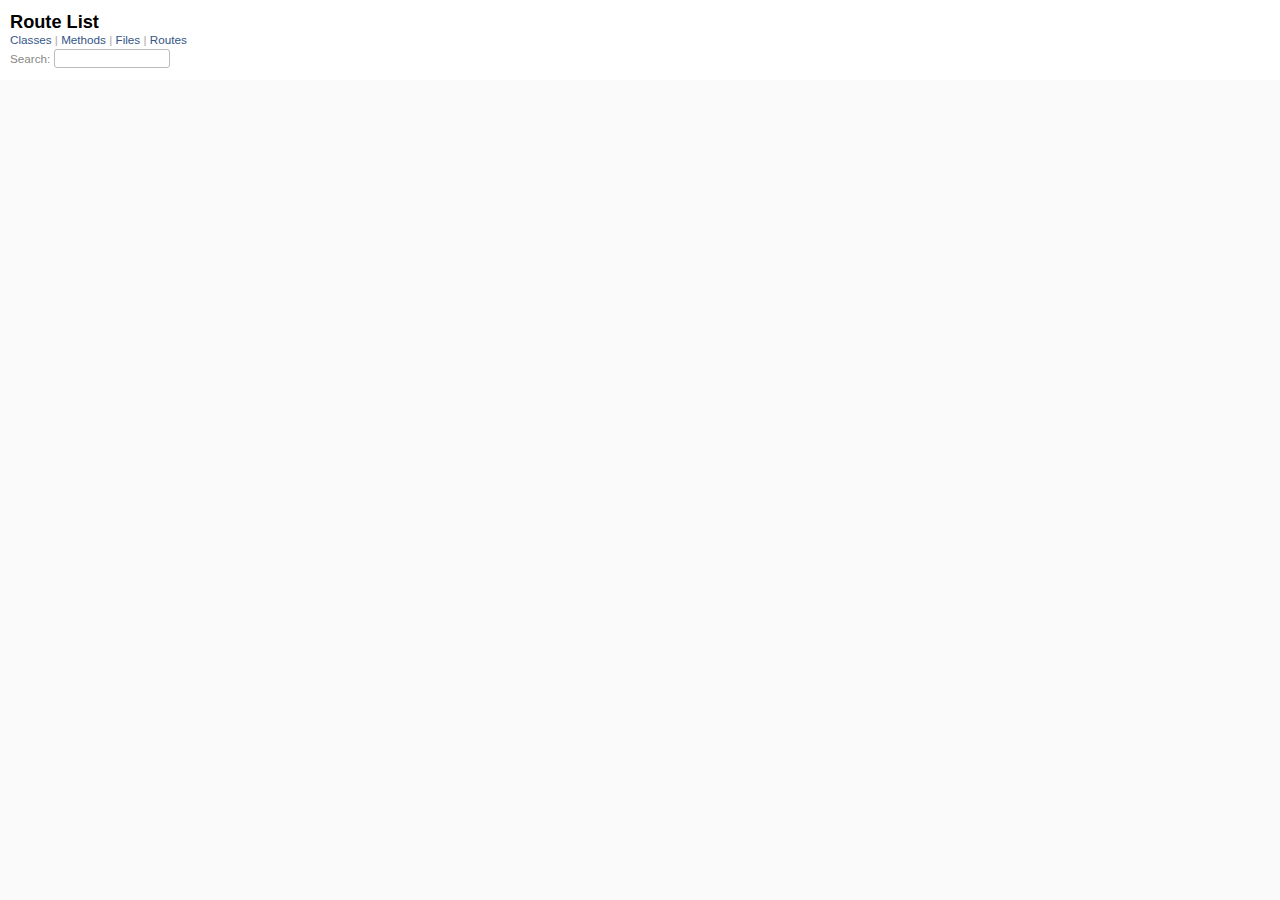
<file: doc/route_list.html>
<!DOCTYPE html>
<html>
  <head>
    <meta name="viewport" content="width=device-width, initial-scale=1.0">
    <meta charset="utf-8" />
    
      <link rel="stylesheet" href="css/full_list.css" type="text/css" media="screen" />
    
      <link rel="stylesheet" href="css/common.css" type="text/css" media="screen" />
    

    
      <script type="text/javascript" charset="utf-8" src="js/jquery.js"></script>
    
      <script type="text/javascript" charset="utf-8" src="js/full_list.js"></script>
    

    <title>Route List</title>
    <base id="base_target" target="_parent" />
  </head>
  <body>
    <div id="content">
      <div class="fixed_header">
        <h1 id="full_list_header">Route List</h1>
        <div id="full_list_nav">
          
            <span><a target="_self" href="class_list.html">
              Classes
            </a></span>
          
            <span><a target="_self" href="method_list.html">
              Methods
            </a></span>
          
            <span><a target="_self" href="file_list.html">
              Files
            </a></span>
          
            <span><a target="_self" href="route_list.html">
              Routes
            </a></span>
          
        </div>

        <div id="search">Search: <input type="text" /></div>
      </div>

      <ul id="full_list" class="class">
        


      </ul>
    </div>
  </body>
</html>
</file>
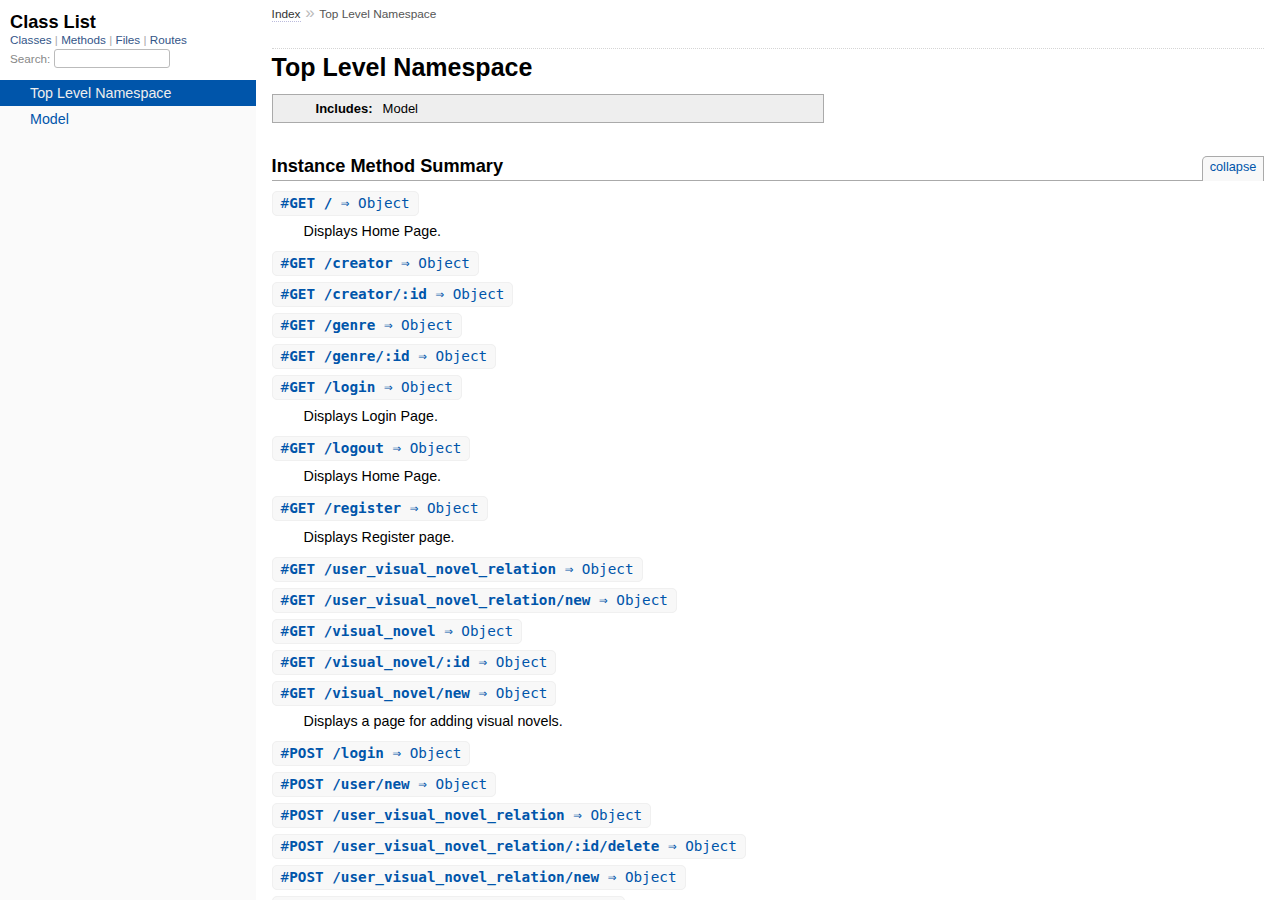
<file: doc/top-level-namespace.html>
<!DOCTYPE html>
<html>
  <head>
    <meta charset="utf-8">
<meta name="viewport" content="width=device-width, initial-scale=1.0">
<title>
  Top Level Namespace
  
    &mdash; Documentation by YARD 0.9.32
  
</title>

  <link rel="stylesheet" href="css/style.css" type="text/css" />

  <link rel="stylesheet" href="css/common.css" type="text/css" />

<script type="text/javascript">
  pathId = "";
  relpath = '';
</script>


  <script type="text/javascript" charset="utf-8" src="js/jquery.js"></script>

  <script type="text/javascript" charset="utf-8" src="js/app.js"></script>

  <script type="text/javascript" charset="utf-8" src="js/custom.js"></script>


  </head>
  <body>
    <div class="nav_wrap">
      <iframe id="nav" src="class_list.html?1"></iframe>
      <div id="resizer"></div>
    </div>

    <div id="main" tabindex="-1">
      <div id="header">
        <div id="menu">
  
    <a href="_index.html">Index</a> &raquo;
    
    
    <span class="title">Top Level Namespace</span>
  
</div>

        <div id="search">
  
    <a class="full_list_link" id="class_list_link"
        href="class_list.html">

        <svg width="24" height="24">
          <rect x="0" y="4" width="24" height="4" rx="1" ry="1"></rect>
          <rect x="0" y="12" width="24" height="4" rx="1" ry="1"></rect>
          <rect x="0" y="20" width="24" height="4" rx="1" ry="1"></rect>
        </svg>
    </a>
  
</div>
        <div class="clear"></div>
      </div>

      <div id="content"><h1>Top Level Namespace
  
  
  
</h1>
<div class="box_info">
  

  
  
  
  
  <dl>
      <dt>Includes:</dt>
      <dd>Model</dd>
  </dl>
  
  

  

  
</div>








  
    <h2>
      Instance Method Summary
      <small><a href="#" class="summary_toggle">collapse</a></small>
    </h2>

    <ul class="summary">
      
        <li class="public ">
  <span class="summary_signature">
    
      <a href="top-level-namespace.html#GET__-instance_method" title="#GET / (instance method)">#<strong>GET /</strong>  &#x21d2; Object </a>
    

    
  </span>
  
  
  
  
  
  
  

  
    <span class="summary_desc"><div class='inline'>
<p>Displays Home Page.</p>
</div></span>
  
</li>

      
        <li class="public ">
  <span class="summary_signature">
    
      <a href="top-level-namespace.html#GET__creator-instance_method" title="#GET /creator (instance method)">#<strong>GET /creator</strong>  &#x21d2; Object </a>
    

    
  </span>
  
  
  
  
  
  
  

  
    <span class="summary_desc"><div class='inline'></div></span>
  
</li>

      
        <li class="public ">
  <span class="summary_signature">
    
      <a href="top-level-namespace.html#GET__creator__id-instance_method" title="#GET /creator/:id (instance method)">#<strong>GET /creator/:id</strong>  &#x21d2; Object </a>
    

    
  </span>
  
  
  
  
  
  
  

  
    <span class="summary_desc"><div class='inline'></div></span>
  
</li>

      
        <li class="public ">
  <span class="summary_signature">
    
      <a href="top-level-namespace.html#GET__genre-instance_method" title="#GET /genre (instance method)">#<strong>GET /genre</strong>  &#x21d2; Object </a>
    

    
  </span>
  
  
  
  
  
  
  

  
    <span class="summary_desc"><div class='inline'></div></span>
  
</li>

      
        <li class="public ">
  <span class="summary_signature">
    
      <a href="top-level-namespace.html#GET__genre__id-instance_method" title="#GET /genre/:id (instance method)">#<strong>GET /genre/:id</strong>  &#x21d2; Object </a>
    

    
  </span>
  
  
  
  
  
  
  

  
    <span class="summary_desc"><div class='inline'></div></span>
  
</li>

      
        <li class="public ">
  <span class="summary_signature">
    
      <a href="top-level-namespace.html#GET__login-instance_method" title="#GET /login (instance method)">#<strong>GET /login</strong>  &#x21d2; Object </a>
    

    
  </span>
  
  
  
  
  
  
  

  
    <span class="summary_desc"><div class='inline'>
<p>Displays Login Page.</p>
</div></span>
  
</li>

      
        <li class="public ">
  <span class="summary_signature">
    
      <a href="top-level-namespace.html#GET__logout-instance_method" title="#GET /logout (instance method)">#<strong>GET /logout</strong>  &#x21d2; Object </a>
    

    
  </span>
  
  
  
  
  
  
  

  
    <span class="summary_desc"><div class='inline'>
<p>Displays Home Page.</p>
</div></span>
  
</li>

      
        <li class="public ">
  <span class="summary_signature">
    
      <a href="top-level-namespace.html#GET__register-instance_method" title="#GET /register (instance method)">#<strong>GET /register</strong>  &#x21d2; Object </a>
    

    
  </span>
  
  
  
  
  
  
  

  
    <span class="summary_desc"><div class='inline'>
<p>Displays Register page.</p>
</div></span>
  
</li>

      
        <li class="public ">
  <span class="summary_signature">
    
      <a href="top-level-namespace.html#GET__user_visual_novel_relation-instance_method" title="#GET /user_visual_novel_relation (instance method)">#<strong>GET /user_visual_novel_relation</strong>  &#x21d2; Object </a>
    

    
  </span>
  
  
  
  
  
  
  

  
    <span class="summary_desc"><div class='inline'></div></span>
  
</li>

      
        <li class="public ">
  <span class="summary_signature">
    
      <a href="top-level-namespace.html#GET__user_visual_novel_relation_new-instance_method" title="#GET /user_visual_novel_relation/new (instance method)">#<strong>GET /user_visual_novel_relation/new</strong>  &#x21d2; Object </a>
    

    
  </span>
  
  
  
  
  
  
  

  
    <span class="summary_desc"><div class='inline'></div></span>
  
</li>

      
        <li class="public ">
  <span class="summary_signature">
    
      <a href="top-level-namespace.html#GET__visual_novel-instance_method" title="#GET /visual_novel (instance method)">#<strong>GET /visual_novel</strong>  &#x21d2; Object </a>
    

    
  </span>
  
  
  
  
  
  
  

  
    <span class="summary_desc"><div class='inline'></div></span>
  
</li>

      
        <li class="public ">
  <span class="summary_signature">
    
      <a href="top-level-namespace.html#GET__visual_novel__id-instance_method" title="#GET /visual_novel/:id (instance method)">#<strong>GET /visual_novel/:id</strong>  &#x21d2; Object </a>
    

    
  </span>
  
  
  
  
  
  
  

  
    <span class="summary_desc"><div class='inline'></div></span>
  
</li>

      
        <li class="public ">
  <span class="summary_signature">
    
      <a href="top-level-namespace.html#GET__visual_novel_new-instance_method" title="#GET /visual_novel/new (instance method)">#<strong>GET /visual_novel/new</strong>  &#x21d2; Object </a>
    

    
  </span>
  
  
  
  
  
  
  

  
    <span class="summary_desc"><div class='inline'>
<p>Displays a page for adding visual novels.</p>
</div></span>
  
</li>

      
        <li class="public ">
  <span class="summary_signature">
    
      <a href="top-level-namespace.html#POST__login-instance_method" title="#POST /login (instance method)">#<strong>POST /login</strong>  &#x21d2; Object </a>
    

    
  </span>
  
  
  
  
  
  
  

  
    <span class="summary_desc"><div class='inline'></div></span>
  
</li>

      
        <li class="public ">
  <span class="summary_signature">
    
      <a href="top-level-namespace.html#POST__user_new-instance_method" title="#POST /user/new (instance method)">#<strong>POST /user/new</strong>  &#x21d2; Object </a>
    

    
  </span>
  
  
  
  
  
  
  

  
    <span class="summary_desc"><div class='inline'></div></span>
  
</li>

      
        <li class="public ">
  <span class="summary_signature">
    
      <a href="top-level-namespace.html#POST__user_visual_novel_relation-instance_method" title="#POST /user_visual_novel_relation (instance method)">#<strong>POST /user_visual_novel_relation</strong>  &#x21d2; Object </a>
    

    
  </span>
  
  
  
  
  
  
  

  
    <span class="summary_desc"><div class='inline'></div></span>
  
</li>

      
        <li class="public ">
  <span class="summary_signature">
    
      <a href="top-level-namespace.html#POST__user_visual_novel_relation__id_delete-instance_method" title="#POST /user_visual_novel_relation/:id/delete (instance method)">#<strong>POST /user_visual_novel_relation/:id/delete</strong>  &#x21d2; Object </a>
    

    
  </span>
  
  
  
  
  
  
  

  
    <span class="summary_desc"><div class='inline'></div></span>
  
</li>

      
        <li class="public ">
  <span class="summary_signature">
    
      <a href="top-level-namespace.html#POST__user_visual_novel_relation_new-instance_method" title="#POST /user_visual_novel_relation/new (instance method)">#<strong>POST /user_visual_novel_relation/new</strong>  &#x21d2; Object </a>
    

    
  </span>
  
  
  
  
  
  
  

  
    <span class="summary_desc"><div class='inline'></div></span>
  
</li>

      
        <li class="public ">
  <span class="summary_signature">
    
      <a href="top-level-namespace.html#POST__visual_novel__id_delete-instance_method" title="#POST /visual_novel/:id/delete (instance method)">#<strong>POST /visual_novel/:id/delete</strong>  &#x21d2; Object </a>
    

    
  </span>
  
  
  
  
  
  
  

  
    <span class="summary_desc"><div class='inline'></div></span>
  
</li>

      
        <li class="public ">
  <span class="summary_signature">
    
      <a href="top-level-namespace.html#POST__visual_novel_new-instance_method" title="#POST /visual_novel/new (instance method)">#<strong>POST /visual_novel/new</strong>  &#x21d2; Object </a>
    

    
  </span>
  
  
  
  
  
  
  

  
    <span class="summary_desc"><div class='inline'></div></span>
  
</li>

      
    </ul>
  


  

  <div id="instance_method_details" class="method_details_list">
    <h2>Instance Method Details</h2>

    
      <div class="method_details first">
  <h3 class="signature first" id="GET__-instance_method">
  
    #<strong>GET /</strong>  &#x21d2; <tt>Object</tt> 
  

  

  
</h3><div class="docstring">
  <div class="discussion">
    
<p>Displays Home Page</p>


  </div>
</div>
<div class="tags">
  



</div><table class="source_code">
  <tr>
    <td>
      <pre class="lines">


15
16
17</pre>
    </td>
    <td>
      <pre class="code"><span class="info file"># File 'app.rb', line 15</span>

<span class='id identifier rubyid_get'>get</span><span class='lparen'>(</span><span class='tstring'><span class='tstring_beg'>&#39;</span><span class='tstring_content'>/</span><span class='tstring_end'>&#39;</span></span><span class='rparen'>)</span> <span class='kw'>do</span>
    <span class='id identifier rubyid_slim'>slim</span><span class='lparen'>(</span><span class='symbol'>:home</span><span class='rparen'>)</span>
<span class='kw'>end</span></pre>
    </td>
  </tr>
</table>
</div>
    
      <div class="method_details ">
  <h3 class="signature " id="GET__creator-instance_method">
  
    #<strong>GET /creator</strong>  &#x21d2; <tt>Object</tt> 
  

  

  
</h3><div class="docstring">
  <div class="discussion">
    

  </div>
</div>
<div class="tags">
  

  <p class="tag_title">See Also:</p>
  <ul class="see">
    
      <li>Model#select_all_table_attributes#initiate_database</li>
    
  </ul>



</div><table class="source_code">
  <tr>
    <td>
      <pre class="lines">


124
125
126
127
128
129
130</pre>
    </td>
    <td>
      <pre class="code"><span class="info file"># File 'app.rb', line 124</span>

<span class='id identifier rubyid_get'>get</span><span class='lparen'>(</span><span class='tstring'><span class='tstring_beg'>&#39;</span><span class='tstring_content'>/creator</span><span class='tstring_end'>&#39;</span></span><span class='rparen'>)</span> <span class='kw'>do</span>
    <span class='id identifier rubyid_db'>db</span> <span class='op'>=</span> <span class='id identifier rubyid_initiate_database'>initiate_database</span>
    <span class='id identifier rubyid_result'>result</span> <span class='op'>=</span> <span class='id identifier rubyid_select_all_table_attributes'>select_all_table_attributes</span><span class='lparen'>(</span><span class='id identifier rubyid_db'>db</span><span class='comma'>,</span> <span class='tstring'><span class='tstring_beg'>&quot;</span><span class='tstring_content'>visual_novel</span><span class='tstring_end'>&quot;</span></span><span class='rparen'>)</span>
    <span class='id identifier rubyid_result2'>result2</span> <span class='op'>=</span> <span class='id identifier rubyid_select_all_table_attributes'>select_all_table_attributes</span><span class='lparen'>(</span><span class='id identifier rubyid_db'>db</span><span class='comma'>,</span> <span class='tstring'><span class='tstring_beg'>&quot;</span><span class='tstring_content'>genre</span><span class='tstring_end'>&quot;</span></span><span class='rparen'>)</span>
    <span class='id identifier rubyid_result3'>result3</span> <span class='op'>=</span> <span class='id identifier rubyid_select_all_table_attributes'>select_all_table_attributes</span><span class='lparen'>(</span><span class='id identifier rubyid_db'>db</span><span class='comma'>,</span> <span class='tstring'><span class='tstring_beg'>&quot;</span><span class='tstring_content'>creator</span><span class='tstring_end'>&quot;</span></span><span class='rparen'>)</span>
    <span class='id identifier rubyid_slim'>slim</span><span class='lparen'>(</span><span class='symbol'>:&quot;creator/index&quot;</span><span class='comma'>,</span> <span class='label'>locals:</span><span class='lbrace'>{</span><span class='label'>visual_novel:</span> <span class='id identifier rubyid_result'>result</span><span class='comma'>,</span> <span class='label'>genre:</span> <span class='id identifier rubyid_result2'>result2</span><span class='comma'>,</span> <span class='label'>creator:</span> <span class='id identifier rubyid_result3'>result3</span><span class='rbrace'>}</span><span class='rparen'>)</span>
<span class='kw'>end</span></pre>
    </td>
  </tr>
</table>
</div>
    
      <div class="method_details ">
  <h3 class="signature " id="GET__creator__id-instance_method">
  
    #<strong>GET /creator/:id</strong>  &#x21d2; <tt>Object</tt> 
  

  

  
</h3><div class="docstring">
  <div class="discussion">
    

  </div>
</div>
<div class="tags">
  

  <p class="tag_title">See Also:</p>
  <ul class="see">
    
      <li>Model#all_attr_with_same_value#initiate_database</li>
    
  </ul>



</div><table class="source_code">
  <tr>
    <td>
      <pre class="lines">


137
138
139
140
141
142
143
144</pre>
    </td>
    <td>
      <pre class="code"><span class="info file"># File 'app.rb', line 137</span>

<span class='id identifier rubyid_get'>get</span><span class='lparen'>(</span><span class='tstring'><span class='tstring_beg'>&#39;</span><span class='tstring_content'>/creator/:id</span><span class='tstring_end'>&#39;</span></span><span class='rparen'>)</span> <span class='kw'>do</span>
    <span class='id identifier rubyid_creator_id'>creator_id</span> <span class='op'>=</span> <span class='id identifier rubyid_params'>params</span><span class='lbracket'>[</span><span class='symbol'>:id</span><span class='rbracket'>]</span><span class='period'>.</span><span class='id identifier rubyid_to_i'>to_i</span>
    <span class='id identifier rubyid_db'>db</span> <span class='op'>=</span> <span class='id identifier rubyid_initiate_database'>initiate_database</span>
    <span class='id identifier rubyid_result'>result</span> <span class='op'>=</span> <span class='id identifier rubyid_all_attr_with_same_value'>all_attr_with_same_value</span><span class='lparen'>(</span><span class='id identifier rubyid_db'>db</span><span class='comma'>,</span> <span class='tstring'><span class='tstring_beg'>&quot;</span><span class='tstring_content'>visual_novel</span><span class='tstring_end'>&quot;</span></span><span class='comma'>,</span> <span class='tstring'><span class='tstring_beg'>&quot;</span><span class='tstring_content'>creator_id</span><span class='tstring_end'>&quot;</span></span><span class='comma'>,</span> <span class='id identifier rubyid_creator_id'>creator_id</span><span class='rparen'>)</span>
    <span class='id identifier rubyid_result2'>result2</span> <span class='op'>=</span> <span class='id identifier rubyid_all_attr_with_same_value'>all_attr_with_same_value</span><span class='lparen'>(</span><span class='id identifier rubyid_db'>db</span><span class='comma'>,</span> <span class='tstring'><span class='tstring_beg'>&quot;</span><span class='tstring_content'>genre</span><span class='tstring_end'>&quot;</span></span><span class='comma'>,</span> <span class='tstring'><span class='tstring_beg'>&quot;</span><span class='tstring_content'>id</span><span class='tstring_end'>&quot;</span></span><span class='comma'>,</span> <span class='id identifier rubyid_result'>result</span><span class='period'>.</span><span class='id identifier rubyid_first'>first</span><span class='lbracket'>[</span><span class='tstring'><span class='tstring_beg'>&#39;</span><span class='tstring_content'>genre_id</span><span class='tstring_end'>&#39;</span></span><span class='rbracket'>]</span><span class='period'>.</span><span class='id identifier rubyid_to_i'>to_i</span><span class='rparen'>)</span><span class='period'>.</span><span class='id identifier rubyid_first'>first</span>
    <span class='id identifier rubyid_result3'>result3</span> <span class='op'>=</span> <span class='id identifier rubyid_all_attr_with_same_value'>all_attr_with_same_value</span><span class='lparen'>(</span><span class='id identifier rubyid_db'>db</span><span class='comma'>,</span> <span class='tstring'><span class='tstring_beg'>&quot;</span><span class='tstring_content'>creator</span><span class='tstring_end'>&quot;</span></span><span class='comma'>,</span> <span class='tstring'><span class='tstring_beg'>&quot;</span><span class='tstring_content'>id</span><span class='tstring_end'>&quot;</span></span><span class='comma'>,</span> <span class='id identifier rubyid_creator_id'>creator_id</span><span class='rparen'>)</span><span class='period'>.</span><span class='id identifier rubyid_first'>first</span>
    <span class='id identifier rubyid_slim'>slim</span><span class='lparen'>(</span><span class='symbol'>:&quot;creator/show&quot;</span><span class='comma'>,</span> <span class='label'>locals:</span><span class='lbrace'>{</span><span class='label'>visual_novel:</span> <span class='id identifier rubyid_result'>result</span><span class='comma'>,</span> <span class='label'>genre:</span> <span class='id identifier rubyid_result2'>result2</span><span class='comma'>,</span> <span class='label'>creator:</span> <span class='id identifier rubyid_result3'>result3</span><span class='rbrace'>}</span><span class='rparen'>)</span>
<span class='kw'>end</span></pre>
    </td>
  </tr>
</table>
</div>
    
      <div class="method_details ">
  <h3 class="signature " id="GET__genre-instance_method">
  
    #<strong>GET /genre</strong>  &#x21d2; <tt>Object</tt> 
  

  

  
</h3><div class="docstring">
  <div class="discussion">
    

  </div>
</div>
<div class="tags">
  

  <p class="tag_title">See Also:</p>
  <ul class="see">
    
      <li>Model#select_all_table_attributes#initiate_database</li>
    
  </ul>



</div><table class="source_code">
  <tr>
    <td>
      <pre class="lines">


101
102
103
104
105
106</pre>
    </td>
    <td>
      <pre class="code"><span class="info file"># File 'app.rb', line 101</span>

<span class='id identifier rubyid_get'>get</span><span class='lparen'>(</span><span class='tstring'><span class='tstring_beg'>&#39;</span><span class='tstring_content'>/genre</span><span class='tstring_end'>&#39;</span></span><span class='rparen'>)</span> <span class='kw'>do</span>
    <span class='id identifier rubyid_db'>db</span> <span class='op'>=</span> <span class='id identifier rubyid_initiate_database'>initiate_database</span>
    <span class='id identifier rubyid_result'>result</span> <span class='op'>=</span> <span class='id identifier rubyid_select_all_table_attributes'>select_all_table_attributes</span><span class='lparen'>(</span><span class='id identifier rubyid_db'>db</span><span class='comma'>,</span> <span class='tstring'><span class='tstring_beg'>&quot;</span><span class='tstring_content'>visual_novel</span><span class='tstring_end'>&quot;</span></span><span class='rparen'>)</span>
    <span class='id identifier rubyid_result2'>result2</span> <span class='op'>=</span> <span class='id identifier rubyid_select_all_table_attributes'>select_all_table_attributes</span><span class='lparen'>(</span><span class='id identifier rubyid_db'>db</span><span class='comma'>,</span> <span class='tstring'><span class='tstring_beg'>&quot;</span><span class='tstring_content'>genre</span><span class='tstring_end'>&quot;</span></span><span class='rparen'>)</span>
    <span class='id identifier rubyid_slim'>slim</span><span class='lparen'>(</span><span class='symbol'>:&quot;genre/index&quot;</span><span class='comma'>,</span> <span class='label'>locals:</span><span class='lbrace'>{</span><span class='label'>visual_novel:</span> <span class='id identifier rubyid_result'>result</span><span class='comma'>,</span> <span class='label'>genre:</span> <span class='id identifier rubyid_result2'>result2</span><span class='rbrace'>}</span><span class='rparen'>)</span>
<span class='kw'>end</span></pre>
    </td>
  </tr>
</table>
</div>
    
      <div class="method_details ">
  <h3 class="signature " id="GET__genre__id-instance_method">
  
    #<strong>GET /genre/:id</strong>  &#x21d2; <tt>Object</tt> 
  

  

  
</h3><div class="docstring">
  <div class="discussion">
    

  </div>
</div>
<div class="tags">
  

  <p class="tag_title">See Also:</p>
  <ul class="see">
    
      <li>Model#all_attr_with_same_value#initiate_database</li>
    
  </ul>



</div><table class="source_code">
  <tr>
    <td>
      <pre class="lines">


113
114
115
116
117
118
119</pre>
    </td>
    <td>
      <pre class="code"><span class="info file"># File 'app.rb', line 113</span>

<span class='id identifier rubyid_get'>get</span><span class='lparen'>(</span><span class='tstring'><span class='tstring_beg'>&#39;</span><span class='tstring_content'>/genre/:id</span><span class='tstring_end'>&#39;</span></span><span class='rparen'>)</span> <span class='kw'>do</span>
    <span class='id identifier rubyid_genre_id'>genre_id</span> <span class='op'>=</span> <span class='id identifier rubyid_params'>params</span><span class='lbracket'>[</span><span class='symbol'>:id</span><span class='rbracket'>]</span><span class='period'>.</span><span class='id identifier rubyid_to_i'>to_i</span>
    <span class='id identifier rubyid_db'>db</span> <span class='op'>=</span> <span class='id identifier rubyid_initiate_database'>initiate_database</span>
    <span class='id identifier rubyid_result'>result</span> <span class='op'>=</span> <span class='id identifier rubyid_all_attr_with_same_value'>all_attr_with_same_value</span><span class='lparen'>(</span><span class='id identifier rubyid_db'>db</span><span class='comma'>,</span> <span class='tstring'><span class='tstring_beg'>&quot;</span><span class='tstring_content'>visual_novel</span><span class='tstring_end'>&quot;</span></span><span class='comma'>,</span> <span class='tstring'><span class='tstring_beg'>&quot;</span><span class='tstring_content'>genre_id</span><span class='tstring_end'>&quot;</span></span><span class='comma'>,</span> <span class='id identifier rubyid_genre_id'>genre_id</span><span class='rparen'>)</span>
    <span class='id identifier rubyid_result2'>result2</span> <span class='op'>=</span> <span class='id identifier rubyid_all_attr_with_same_value'>all_attr_with_same_value</span><span class='lparen'>(</span><span class='id identifier rubyid_db'>db</span><span class='comma'>,</span> <span class='tstring'><span class='tstring_beg'>&quot;</span><span class='tstring_content'>genre</span><span class='tstring_end'>&quot;</span></span><span class='comma'>,</span> <span class='tstring'><span class='tstring_beg'>&quot;</span><span class='tstring_content'>id</span><span class='tstring_end'>&quot;</span></span><span class='comma'>,</span> <span class='id identifier rubyid_genre_id'>genre_id</span><span class='rparen'>)</span><span class='period'>.</span><span class='id identifier rubyid_first'>first</span>
    <span class='id identifier rubyid_slim'>slim</span><span class='lparen'>(</span><span class='symbol'>:&quot;genre/show&quot;</span><span class='comma'>,</span><span class='label'>locals:</span><span class='lbrace'>{</span><span class='label'>visual_novel:</span> <span class='id identifier rubyid_result'>result</span><span class='comma'>,</span> <span class='label'>genre:</span> <span class='id identifier rubyid_result2'>result2</span><span class='rbrace'>}</span><span class='rparen'>)</span>
<span class='kw'>end</span></pre>
    </td>
  </tr>
</table>
</div>
    
      <div class="method_details ">
  <h3 class="signature " id="GET__login-instance_method">
  
    #<strong>GET /login</strong>  &#x21d2; <tt>Object</tt> 
  

  

  
</h3><div class="docstring">
  <div class="discussion">
    
<p>Displays Login Page</p>


  </div>
</div>
<div class="tags">
  



</div><table class="source_code">
  <tr>
    <td>
      <pre class="lines">


214
215
216</pre>
    </td>
    <td>
      <pre class="code"><span class="info file"># File 'app.rb', line 214</span>

<span class='id identifier rubyid_get'>get</span><span class='lparen'>(</span><span class='tstring'><span class='tstring_beg'>&#39;</span><span class='tstring_content'>/login</span><span class='tstring_end'>&#39;</span></span><span class='rparen'>)</span> <span class='kw'>do</span>
  <span class='id identifier rubyid_slim'>slim</span><span class='lparen'>(</span><span class='symbol'>:login</span><span class='rparen'>)</span>
<span class='kw'>end</span></pre>
    </td>
  </tr>
</table>
</div>
    
      <div class="method_details ">
  <h3 class="signature " id="GET__logout-instance_method">
  
    #<strong>GET /logout</strong>  &#x21d2; <tt>Object</tt> 
  

  

  
</h3><div class="docstring">
  <div class="discussion">
    
<p>Displays Home Page</p>


  </div>
</div>
<div class="tags">
  



</div><table class="source_code">
  <tr>
    <td>
      <pre class="lines">


282
283
284
285</pre>
    </td>
    <td>
      <pre class="code"><span class="info file"># File 'app.rb', line 282</span>

<span class='id identifier rubyid_get'>get</span><span class='lparen'>(</span><span class='tstring'><span class='tstring_beg'>&#39;</span><span class='tstring_content'>/logout</span><span class='tstring_end'>&#39;</span></span><span class='rparen'>)</span> <span class='kw'>do</span>
   <span class='id identifier rubyid_session'>session</span><span class='lbracket'>[</span><span class='symbol'>:id</span><span class='rbracket'>]</span> <span class='op'>=</span> <span class='kw'>nil</span>
   <span class='id identifier rubyid_flash_notice'>flash_notice</span><span class='lparen'>(</span><span class='tstring'><span class='tstring_beg'>&quot;</span><span class='tstring_content'>/</span><span class='tstring_end'>&quot;</span></span><span class='comma'>,</span> <span class='tstring'><span class='tstring_beg'>&quot;</span><span class='tstring_content'>You have logged out</span><span class='tstring_end'>&quot;</span></span><span class='rparen'>)</span>
<span class='kw'>end</span></pre>
    </td>
  </tr>
</table>
</div>
    
      <div class="method_details ">
  <h3 class="signature " id="GET__register-instance_method">
  
    #<strong>GET /register</strong>  &#x21d2; <tt>Object</tt> 
  

  

  
</h3><div class="docstring">
  <div class="discussion">
    
<p>Displays Register page</p>


  </div>
</div>
<div class="tags">
  



</div><table class="source_code">
  <tr>
    <td>
      <pre class="lines">


148
149
150</pre>
    </td>
    <td>
      <pre class="code"><span class="info file"># File 'app.rb', line 148</span>

<span class='id identifier rubyid_get'>get</span><span class='lparen'>(</span><span class='tstring'><span class='tstring_beg'>&#39;</span><span class='tstring_content'>/register</span><span class='tstring_end'>&#39;</span></span><span class='rparen'>)</span> <span class='kw'>do</span>
  <span class='id identifier rubyid_slim'>slim</span><span class='lparen'>(</span><span class='symbol'>:register</span><span class='rparen'>)</span>
<span class='kw'>end</span></pre>
    </td>
  </tr>
</table>
</div>
    
      <div class="method_details ">
  <h3 class="signature " id="GET__user_visual_novel_relation-instance_method">
  
    #<strong>GET /user_visual_novel_relation</strong>  &#x21d2; <tt>Object</tt> 
  

  

  
</h3><div class="docstring">
  <div class="discussion">
    

  </div>
</div>
<div class="tags">
  

  <p class="tag_title">See Also:</p>
  <ul class="see">
    
      <li>Model#all_attr_with_same_value#initiate_database</li>
    
  </ul>



</div><table class="source_code">
  <tr>
    <td>
      <pre class="lines">


250
251
252
253
254
255</pre>
    </td>
    <td>
      <pre class="code"><span class="info file"># File 'app.rb', line 250</span>

<span class='id identifier rubyid_get'>get</span><span class='lparen'>(</span><span class='tstring'><span class='tstring_beg'>&#39;</span><span class='tstring_content'>/user_visual_novel_relation</span><span class='tstring_end'>&#39;</span></span><span class='rparen'>)</span> <span class='kw'>do</span>
  <span class='id identifier rubyid_id'>id</span> <span class='op'>=</span> <span class='id identifier rubyid_session'>session</span><span class='lbracket'>[</span><span class='symbol'>:id</span><span class='rbracket'>]</span><span class='period'>.</span><span class='id identifier rubyid_to_i'>to_i</span>
  <span class='id identifier rubyid_db'>db</span> <span class='op'>=</span> <span class='id identifier rubyid_initiate_database'>initiate_database</span>
  <span class='id identifier rubyid_result'>result</span> <span class='op'>=</span> <span class='id identifier rubyid_all_attr_with_same_value'>all_attr_with_same_value</span><span class='lparen'>(</span><span class='id identifier rubyid_db'>db</span><span class='comma'>,</span> <span class='tstring'><span class='tstring_beg'>&quot;</span><span class='tstring_content'>user_visual_novel_relation</span><span class='tstring_end'>&quot;</span></span><span class='comma'>,</span> <span class='tstring'><span class='tstring_beg'>&quot;</span><span class='tstring_content'>user_id</span><span class='tstring_end'>&quot;</span></span><span class='comma'>,</span> <span class='id identifier rubyid_id'>id</span><span class='rparen'>)</span>
  <span class='id identifier rubyid_slim'>slim</span><span class='lparen'>(</span><span class='symbol'>:&quot;user_visual_novel_relation/index&quot;</span><span class='comma'>,</span> <span class='label'>locals:</span><span class='lbrace'>{</span><span class='label'>user_visual_novel_relation:</span><span class='id identifier rubyid_result'>result</span><span class='comma'>,</span> <span class='label'>id:</span><span class='id identifier rubyid_id'>id</span><span class='rbrace'>}</span><span class='rparen'>)</span>
<span class='kw'>end</span></pre>
    </td>
  </tr>
</table>
</div>
    
      <div class="method_details ">
  <h3 class="signature " id="GET__user_visual_novel_relation_new-instance_method">
  
    #<strong>GET /user_visual_novel_relation/new</strong>  &#x21d2; <tt>Object</tt> 
  

  

  
</h3><table class="source_code">
  <tr>
    <td>
      <pre class="lines">


152
153
154
155
156
157
158</pre>
    </td>
    <td>
      <pre class="code"><span class="info file"># File 'app.rb', line 152</span>

<span class='id identifier rubyid_get'>get</span><span class='lparen'>(</span><span class='tstring'><span class='tstring_beg'>&#39;</span><span class='tstring_content'>/user_visual_novel_relation/new</span><span class='tstring_end'>&#39;</span></span><span class='rparen'>)</span> <span class='kw'>do</span>
  <span class='kw'>if</span> <span class='id identifier rubyid_params'>params</span><span class='lbracket'>[</span><span class='symbol'>:id</span><span class='rbracket'>]</span> <span class='op'>==</span> <span class='kw'>nil</span>
    <span class='id identifier rubyid_flash_notice'>flash_notice</span><span class='lparen'>(</span><span class='tstring'><span class='tstring_beg'>&quot;</span><span class='tstring_content'>/visual_novel</span><span class='tstring_end'>&quot;</span></span><span class='comma'>,</span> <span class='tstring'><span class='tstring_beg'>&quot;</span><span class='tstring_content'>Please add a visual novel</span><span class='tstring_end'>&quot;</span></span><span class='rparen'>)</span>
  <span class='kw'>else</span>
    <span class='id identifier rubyid_slim'>slim</span><span class='lparen'>(</span><span class='symbol'>:&quot;visual_novel/show&quot;</span><span class='rparen'>)</span>
  <span class='kw'>end</span>
<span class='kw'>end</span></pre>
    </td>
  </tr>
</table>
</div>
    
      <div class="method_details ">
  <h3 class="signature " id="GET__visual_novel-instance_method">
  
    #<strong>GET /visual_novel</strong>  &#x21d2; <tt>Object</tt> 
  

  

  
</h3><div class="docstring">
  <div class="discussion">
    

  </div>
</div>
<div class="tags">
  

  <p class="tag_title">See Also:</p>
  <ul class="see">
    
      <li>Model#select_all_table_attributes#initiate_database</li>
    
  </ul>



</div><table class="source_code">
  <tr>
    <td>
      <pre class="lines">


64
65
66
67
68
69</pre>
    </td>
    <td>
      <pre class="code"><span class="info file"># File 'app.rb', line 64</span>

<span class='id identifier rubyid_get'>get</span><span class='lparen'>(</span><span class='tstring'><span class='tstring_beg'>&#39;</span><span class='tstring_content'>/visual_novel</span><span class='tstring_end'>&#39;</span></span><span class='rparen'>)</span> <span class='kw'>do</span>
    <span class='id identifier rubyid_db'>db</span> <span class='op'>=</span> <span class='id identifier rubyid_initiate_database'>initiate_database</span>
    <span class='id identifier rubyid_result'>result</span> <span class='op'>=</span> <span class='id identifier rubyid_select_all_table_attributes'>select_all_table_attributes</span><span class='lparen'>(</span><span class='id identifier rubyid_db'>db</span><span class='comma'>,</span> <span class='tstring'><span class='tstring_beg'>&quot;</span><span class='tstring_content'>visual_novel</span><span class='tstring_end'>&quot;</span></span><span class='rparen'>)</span>
    <span class='id identifier rubyid_result2'>result2</span> <span class='op'>=</span> <span class='id identifier rubyid_select_all_table_attributes'>select_all_table_attributes</span><span class='lparen'>(</span><span class='id identifier rubyid_db'>db</span><span class='comma'>,</span> <span class='tstring'><span class='tstring_beg'>&quot;</span><span class='tstring_content'>genre</span><span class='tstring_end'>&quot;</span></span><span class='rparen'>)</span>
    <span class='id identifier rubyid_slim'>slim</span><span class='lparen'>(</span><span class='symbol'>:&quot;visual_novel/index&quot;</span><span class='comma'>,</span> <span class='label'>locals:</span><span class='lbrace'>{</span><span class='label'>visual_novel:</span><span class='id identifier rubyid_result'>result</span><span class='comma'>,</span> <span class='label'>genre:</span> <span class='id identifier rubyid_result2'>result2</span><span class='rbrace'>}</span><span class='rparen'>)</span>
<span class='kw'>end</span></pre>
    </td>
  </tr>
</table>
</div>
    
      <div class="method_details ">
  <h3 class="signature " id="GET__visual_novel__id-instance_method">
  
    #<strong>GET /visual_novel/:id</strong>  &#x21d2; <tt>Object</tt> 
  

  

  
</h3><div class="docstring">
  <div class="discussion">
    

  </div>
</div>
<div class="tags">
  

  <p class="tag_title">See Also:</p>
  <ul class="see">
    
      <li>Model#all_attr_with_same_value#initiate_database</li>
    
  </ul>



</div><table class="source_code">
  <tr>
    <td>
      <pre class="lines">


76
77
78
79
80
81
82</pre>
    </td>
    <td>
      <pre class="code"><span class="info file"># File 'app.rb', line 76</span>

<span class='id identifier rubyid_get'>get</span><span class='lparen'>(</span><span class='tstring'><span class='tstring_beg'>&#39;</span><span class='tstring_content'>/visual_novel/:id</span><span class='tstring_end'>&#39;</span></span><span class='rparen'>)</span> <span class='kw'>do</span>
    <span class='id identifier rubyid_id'>id</span> <span class='op'>=</span> <span class='id identifier rubyid_params'>params</span><span class='lbracket'>[</span><span class='symbol'>:id</span><span class='rbracket'>]</span><span class='period'>.</span><span class='id identifier rubyid_to_i'>to_i</span>
    <span class='id identifier rubyid_db'>db</span> <span class='op'>=</span> <span class='id identifier rubyid_initiate_database'>initiate_database</span>
    <span class='id identifier rubyid_result'>result</span> <span class='op'>=</span> <span class='id identifier rubyid_all_attr_with_same_value'>all_attr_with_same_value</span><span class='lparen'>(</span><span class='id identifier rubyid_db'>db</span><span class='comma'>,</span> <span class='tstring'><span class='tstring_beg'>&quot;</span><span class='tstring_content'>visual_novel</span><span class='tstring_end'>&quot;</span></span><span class='comma'>,</span> <span class='tstring'><span class='tstring_beg'>&quot;</span><span class='tstring_content'>id</span><span class='tstring_end'>&quot;</span></span><span class='comma'>,</span> <span class='id identifier rubyid_id'>id</span><span class='rparen'>)</span><span class='period'>.</span><span class='id identifier rubyid_first'>first</span>
    <span class='id identifier rubyid_result2'>result2</span> <span class='op'>=</span> <span class='id identifier rubyid_all_attr_with_same_value'>all_attr_with_same_value</span><span class='lparen'>(</span><span class='id identifier rubyid_db'>db</span><span class='comma'>,</span> <span class='tstring'><span class='tstring_beg'>&quot;</span><span class='tstring_content'>genre</span><span class='tstring_end'>&quot;</span></span><span class='comma'>,</span> <span class='tstring'><span class='tstring_beg'>&quot;</span><span class='tstring_content'>id</span><span class='tstring_end'>&quot;</span></span><span class='comma'>,</span> <span class='id identifier rubyid_result'>result</span><span class='lbracket'>[</span><span class='tstring'><span class='tstring_beg'>&#39;</span><span class='tstring_content'>genre_id</span><span class='tstring_end'>&#39;</span></span><span class='rbracket'>]</span><span class='rparen'>)</span><span class='period'>.</span><span class='id identifier rubyid_first'>first</span>
    <span class='id identifier rubyid_slim'>slim</span><span class='lparen'>(</span><span class='symbol'>:&quot;visual_novel/show&quot;</span><span class='comma'>,</span><span class='label'>locals:</span><span class='lbrace'>{</span><span class='label'>visual_novel:</span> <span class='id identifier rubyid_result'>result</span><span class='comma'>,</span> <span class='label'>genre:</span> <span class='id identifier rubyid_result2'>result2</span><span class='rbrace'>}</span><span class='rparen'>)</span>
<span class='kw'>end</span></pre>
    </td>
  </tr>
</table>
</div>
    
      <div class="method_details ">
  <h3 class="signature " id="GET__visual_novel_new-instance_method">
  
    #<strong>GET /visual_novel/new</strong>  &#x21d2; <tt>Object</tt> 
  

  

  
</h3><div class="docstring">
  <div class="discussion">
    
<p>Displays a page for adding visual novels</p>


  </div>
</div>
<div class="tags">
  



</div><table class="source_code">
  <tr>
    <td>
      <pre class="lines">


21
22
23</pre>
    </td>
    <td>
      <pre class="code"><span class="info file"># File 'app.rb', line 21</span>

<span class='id identifier rubyid_get'>get</span><span class='lparen'>(</span><span class='tstring'><span class='tstring_beg'>&#39;</span><span class='tstring_content'>/visual_novel/new</span><span class='tstring_end'>&#39;</span></span><span class='rparen'>)</span> <span class='kw'>do</span>
    <span class='id identifier rubyid_slim'>slim</span><span class='lparen'>(</span><span class='symbol'>:&quot;visual_novel/new&quot;</span><span class='rparen'>)</span>
<span class='kw'>end</span></pre>
    </td>
  </tr>
</table>
</div>
    
      <div class="method_details ">
  <h3 class="signature " id="POST__login-instance_method">
  
    #<strong>POST /login</strong>  &#x21d2; <tt>Object</tt> 
  

  

  
</h3><div class="docstring">
  <div class="discussion">
    

  </div>
</div>
<div class="tags">
  

  <p class="tag_title">See Also:</p>
  <ul class="see">
    
      <li>Model#all_attr_with_same_value#initiate_database</li>
    
  </ul>



</div><table class="source_code">
  <tr>
    <td>
      <pre class="lines">


224
225
226
227
228
229
230
231
232
233
234
235
236
237
238
239
240
241
242
243</pre>
    </td>
    <td>
      <pre class="code"><span class="info file"># File 'app.rb', line 224</span>

<span class='id identifier rubyid_post'>post</span><span class='lparen'>(</span><span class='tstring'><span class='tstring_beg'>&#39;</span><span class='tstring_content'>/login</span><span class='tstring_end'>&#39;</span></span><span class='rparen'>)</span> <span class='kw'>do</span>
  <span class='id identifier rubyid_username'>username</span> <span class='op'>=</span> <span class='id identifier rubyid_params'>params</span><span class='lbracket'>[</span><span class='symbol'>:username</span><span class='rbracket'>]</span>
  <span class='id identifier rubyid_password'>password</span> <span class='op'>=</span> <span class='id identifier rubyid_params'>params</span><span class='lbracket'>[</span><span class='symbol'>:password</span><span class='rbracket'>]</span>
  <span class='id identifier rubyid_db'>db</span> <span class='op'>=</span> <span class='id identifier rubyid_initiate_database'>initiate_database</span>
  <span class='id identifier rubyid_result'>result</span> <span class='op'>=</span> <span class='id identifier rubyid_all_attr_with_same_value'>all_attr_with_same_value</span><span class='lparen'>(</span><span class='id identifier rubyid_db'>db</span><span class='comma'>,</span> <span class='tstring'><span class='tstring_beg'>&quot;</span><span class='tstring_content'>user</span><span class='tstring_end'>&quot;</span></span><span class='comma'>,</span> <span class='tstring'><span class='tstring_beg'>&quot;</span><span class='tstring_content'>name</span><span class='tstring_end'>&quot;</span></span><span class='comma'>,</span> <span class='id identifier rubyid_username'>username</span><span class='rparen'>)</span><span class='period'>.</span><span class='id identifier rubyid_first'>first</span>

  <span class='kw'>if</span> <span class='id identifier rubyid_result'>result</span> <span class='op'>!=</span> <span class='kw'>nil</span>
      <span class='id identifier rubyid_pwdigest'>pwdigest</span> <span class='op'>=</span> <span class='id identifier rubyid_result'>result</span><span class='lbracket'>[</span><span class='tstring'><span class='tstring_beg'>&quot;</span><span class='tstring_content'>password</span><span class='tstring_end'>&quot;</span></span><span class='rbracket'>]</span>
      <span class='id identifier rubyid_id'>id</span> <span class='op'>=</span> <span class='id identifier rubyid_result'>result</span><span class='lbracket'>[</span><span class='tstring'><span class='tstring_beg'>&quot;</span><span class='tstring_content'>id</span><span class='tstring_end'>&quot;</span></span><span class='rbracket'>]</span>
      <span class='kw'>if</span> <span class='const'>BCrypt</span><span class='op'>::</span><span class='const'>Password</span><span class='period'>.</span><span class='id identifier rubyid_new'>new</span><span class='lparen'>(</span><span class='id identifier rubyid_pwdigest'>pwdigest</span><span class='rparen'>)</span> <span class='op'>==</span> <span class='id identifier rubyid_password'>password</span>
          <span class='id identifier rubyid_session'>session</span><span class='lbracket'>[</span><span class='symbol'>:id</span><span class='rbracket'>]</span> <span class='op'>=</span> <span class='id identifier rubyid_id'>id</span>
          <span class='id identifier rubyid_redirect'>redirect</span><span class='lparen'>(</span><span class='tstring'><span class='tstring_beg'>&quot;</span><span class='tstring_content'>/</span><span class='tstring_end'>&quot;</span></span><span class='rparen'>)</span>
      <span class='kw'>else</span>
          <span class='id identifier rubyid_flash_notice'>flash_notice</span><span class='lparen'>(</span><span class='tstring'><span class='tstring_beg'>&quot;</span><span class='tstring_content'>/login</span><span class='tstring_end'>&quot;</span></span><span class='comma'>,</span> <span class='tstring'><span class='tstring_beg'>&quot;</span><span class='tstring_content'>Wrong password</span><span class='tstring_end'>&quot;</span></span><span class='rparen'>)</span>
      <span class='kw'>end</span>
  <span class='kw'>else</span>
      <span class='id identifier rubyid_flash_notice'>flash_notice</span><span class='lparen'>(</span><span class='tstring'><span class='tstring_beg'>&quot;</span><span class='tstring_content'>/login</span><span class='tstring_end'>&quot;</span></span><span class='comma'>,</span> <span class='tstring'><span class='tstring_beg'>&quot;</span><span class='tstring_content'>Account does not exsist</span><span class='tstring_end'>&quot;</span></span><span class='rparen'>)</span>
  <span class='kw'>end</span>

<span class='kw'>end</span></pre>
    </td>
  </tr>
</table>
</div>
    
      <div class="method_details ">
  <h3 class="signature " id="POST__user_new-instance_method">
  
    #<strong>POST /user/new</strong>  &#x21d2; <tt>Object</tt> 
  

  

  
</h3><div class="docstring">
  <div class="discussion">
    

  </div>
</div>
<div class="tags">
  

  <p class="tag_title">See Also:</p>
  <ul class="see">
    
      <li>Model#name_exists_in_table#insert_into_table_two_attributes#initiate_database</li>
    
  </ul>



</div><table class="source_code">
  <tr>
    <td>
      <pre class="lines">


264
265
266
267
268
269
270
271
272
273
274
275
276
277
278</pre>
    </td>
    <td>
      <pre class="code"><span class="info file"># File 'app.rb', line 264</span>

<span class='id identifier rubyid_post'>post</span><span class='lparen'>(</span><span class='tstring'><span class='tstring_beg'>&#39;</span><span class='tstring_content'>/user/new</span><span class='tstring_end'>&#39;</span></span><span class='rparen'>)</span> <span class='kw'>do</span>
  <span class='id identifier rubyid_username'>username</span> <span class='op'>=</span> <span class='id identifier rubyid_params'>params</span><span class='lbracket'>[</span><span class='symbol'>:username</span><span class='rbracket'>]</span>
  <span class='id identifier rubyid_redirect'>redirect</span><span class='lparen'>(</span><span class='tstring'><span class='tstring_beg'>&quot;</span><span class='tstring_content'>/register</span><span class='tstring_end'>&quot;</span></span><span class='rparen'>)</span> <span class='kw'>if</span> <span class='id identifier rubyid_name_exists_in_table?'>name_exists_in_table?</span><span class='lparen'>(</span><span class='id identifier rubyid_username'>username</span><span class='comma'>,</span> <span class='tstring'><span class='tstring_beg'>&quot;</span><span class='tstring_content'>user</span><span class='tstring_end'>&quot;</span></span><span class='rparen'>)</span>
  <span class='id identifier rubyid_password'>password</span> <span class='op'>=</span> <span class='id identifier rubyid_params'>params</span><span class='lbracket'>[</span><span class='symbol'>:password</span><span class='rbracket'>]</span>
  <span class='id identifier rubyid_password_confirm'>password_confirm</span> <span class='op'>=</span> <span class='id identifier rubyid_params'>params</span><span class='lbracket'>[</span><span class='symbol'>:password_confirm</span><span class='rbracket'>]</span>

  <span class='kw'>if</span> <span class='id identifier rubyid_password'>password</span> <span class='op'>==</span> <span class='id identifier rubyid_password_confirm'>password_confirm</span>
    <span class='id identifier rubyid_password_digest'>password_digest</span> <span class='op'>=</span> <span class='const'>BCrypt</span><span class='op'>::</span><span class='const'>Password</span><span class='period'>.</span><span class='id identifier rubyid_create'>create</span><span class='lparen'>(</span><span class='id identifier rubyid_password'>password</span><span class='rparen'>)</span>
    <span class='id identifier rubyid_db'>db</span> <span class='op'>=</span> <span class='id identifier rubyid_initiate_database'>initiate_database</span>
    <span class='id identifier rubyid_insert_into_table_two_attributes'>insert_into_table_two_attributes</span><span class='lparen'>(</span><span class='id identifier rubyid_db'>db</span><span class='comma'>,</span> <span class='tstring'><span class='tstring_beg'>&quot;</span><span class='tstring_content'>user</span><span class='tstring_end'>&quot;</span></span><span class='comma'>,</span> <span class='tstring'><span class='tstring_beg'>&quot;</span><span class='tstring_content'>name</span><span class='tstring_end'>&quot;</span></span><span class='comma'>,</span> <span class='tstring'><span class='tstring_beg'>&quot;</span><span class='tstring_content'>password</span><span class='tstring_end'>&quot;</span></span><span class='comma'>,</span> <span class='id identifier rubyid_username'>username</span><span class='comma'>,</span> <span class='id identifier rubyid_password_digest'>password_digest</span><span class='rparen'>)</span>    
    <span class='id identifier rubyid_redirect'>redirect</span><span class='lparen'>(</span><span class='tstring'><span class='tstring_beg'>&quot;</span><span class='tstring_content'>/</span><span class='tstring_end'>&quot;</span></span><span class='rparen'>)</span>
  <span class='kw'>else</span>
    <span class='tstring'><span class='tstring_beg'>&quot;</span><span class='tstring_content'>The passwords do not match</span><span class='tstring_end'>&quot;</span></span>
  <span class='kw'>end</span>
<span class='kw'>end</span></pre>
    </td>
  </tr>
</table>
</div>
    
      <div class="method_details ">
  <h3 class="signature " id="POST__user_visual_novel_relation-instance_method">
  
    #<strong>POST /user_visual_novel_relation</strong>  &#x21d2; <tt>Object</tt> 
  

  

  
</h3><div class="docstring">
  <div class="discussion">
    

  </div>
</div>
<div class="tags">
  

  <p class="tag_title">See Also:</p>
  <ul class="see">
    
      <li>Model#insert_into_user_visual_novel_relation_three_attributes#initiate_database</li>
    
  </ul>



</div><table class="source_code">
  <tr>
    <td>
      <pre class="lines">


203
204
205
206
207
208
209
210</pre>
    </td>
    <td>
      <pre class="code"><span class="info file"># File 'app.rb', line 203</span>

<span class='id identifier rubyid_post'>post</span><span class='lparen'>(</span><span class='tstring'><span class='tstring_beg'>&#39;</span><span class='tstring_content'>/user_visual_novel_relation</span><span class='tstring_end'>&#39;</span></span><span class='rparen'>)</span> <span class='kw'>do</span>
  <span class='id identifier rubyid_user_status'>user_status</span> <span class='op'>=</span> <span class='id identifier rubyid_params'>params</span><span class='lbracket'>[</span><span class='symbol'>:status</span><span class='rbracket'>]</span>
  <span class='id identifier rubyid_user_score'>user_score</span> <span class='op'>=</span> <span class='id identifier rubyid_params'>params</span><span class='lbracket'>[</span><span class='symbol'>:score</span><span class='rbracket'>]</span>
  <span class='id identifier rubyid_user_id'>user_id</span> <span class='op'>=</span> <span class='id identifier rubyid_session'>session</span><span class='lbracket'>[</span><span class='symbol'>:id</span><span class='rbracket'>]</span><span class='period'>.</span><span class='id identifier rubyid_to_i'>to_i</span>
  <span class='id identifier rubyid_db'>db</span> <span class='op'>=</span> <span class='id identifier rubyid_initiate_database'>initiate_database</span>
  <span class='id identifier rubyid_insert_into_user_visual_novel_relation_three_attributes'>insert_into_user_visual_novel_relation_three_attributes</span><span class='lparen'>(</span><span class='id identifier rubyid_db'>db</span><span class='comma'>,</span> <span class='id identifier rubyid_user_status'>user_status</span><span class='comma'>,</span> <span class='id identifier rubyid_user_score'>user_score</span><span class='comma'>,</span> <span class='id identifier rubyid_user_id'>user_id</span><span class='rparen'>)</span>
  <span class='id identifier rubyid_redirect'>redirect</span><span class='lparen'>(</span><span class='tstring'><span class='tstring_beg'>&quot;</span><span class='tstring_content'>/user_visual_novel_relation</span><span class='tstring_end'>&quot;</span></span><span class='rparen'>)</span>
<span class='kw'>end</span></pre>
    </td>
  </tr>
</table>
</div>
    
      <div class="method_details ">
  <h3 class="signature " id="POST__user_visual_novel_relation__id_delete-instance_method">
  
    #<strong>POST /user_visual_novel_relation/:id/delete</strong>  &#x21d2; <tt>Object</tt> 
  

  

  
</h3><div class="docstring">
  <div class="discussion">
    

  </div>
</div>
<div class="tags">
  

  <p class="tag_title">See Also:</p>
  <ul class="see">
    
      <li>Model#delete_table_attributes_with_same_id_two_attr#initiate_database</li>
    
  </ul>



</div><table class="source_code">
  <tr>
    <td>
      <pre class="lines">


188
189
190
191
192
193
194</pre>
    </td>
    <td>
      <pre class="code"><span class="info file"># File 'app.rb', line 188</span>

<span class='id identifier rubyid_post'>post</span><span class='lparen'>(</span><span class='tstring'><span class='tstring_beg'>&#39;</span><span class='tstring_content'>/user_visual_novel_relation/:id/delete</span><span class='tstring_end'>&#39;</span></span><span class='rparen'>)</span> <span class='kw'>do</span>
  <span class='id identifier rubyid_id'>id</span> <span class='op'>=</span> <span class='id identifier rubyid_params'>params</span><span class='lbracket'>[</span><span class='symbol'>:id</span><span class='rbracket'>]</span><span class='period'>.</span><span class='id identifier rubyid_to_i'>to_i</span>
  <span class='id identifier rubyid_user_id'>user_id</span> <span class='op'>=</span> <span class='id identifier rubyid_session'>session</span><span class='lbracket'>[</span><span class='symbol'>:id</span><span class='rbracket'>]</span><span class='period'>.</span><span class='id identifier rubyid_to_i'>to_i</span>
  <span class='id identifier rubyid_db'>db</span> <span class='op'>=</span> <span class='id identifier rubyid_initiate_database'>initiate_database</span>
  <span class='id identifier rubyid_delete_table_attributes_with_same_id_two_attr'>delete_table_attributes_with_same_id_two_attr</span><span class='lparen'>(</span><span class='id identifier rubyid_db'>db</span><span class='comma'>,</span> <span class='tstring'><span class='tstring_beg'>&quot;</span><span class='tstring_content'>user_visual_novel_relation</span><span class='tstring_end'>&quot;</span></span><span class='comma'>,</span> <span class='tstring'><span class='tstring_beg'>&quot;</span><span class='tstring_content'>user_id</span><span class='tstring_end'>&quot;</span></span><span class='comma'>,</span> <span class='tstring'><span class='tstring_beg'>&quot;</span><span class='tstring_content'>visual_novel_id</span><span class='tstring_end'>&quot;</span></span><span class='comma'>,</span> <span class='id identifier rubyid_user_id'>user_id</span><span class='comma'>,</span> <span class='id identifier rubyid_id'>id</span><span class='rparen'>)</span>
  <span class='id identifier rubyid_redirect'>redirect</span><span class='lparen'>(</span><span class='tstring'><span class='tstring_beg'>&quot;</span><span class='tstring_content'>/user_visual_novel_relation</span><span class='tstring_end'>&quot;</span></span><span class='rparen'>)</span>
<span class='kw'>end</span></pre>
    </td>
  </tr>
</table>
</div>
    
      <div class="method_details ">
  <h3 class="signature " id="POST__user_visual_novel_relation_new-instance_method">
  
    #<strong>POST /user_visual_novel_relation/new</strong>  &#x21d2; <tt>Object</tt> 
  

  

  
</h3><div class="docstring">
  <div class="discussion">
    

  </div>
</div>
<div class="tags">
  

  <p class="tag_title">See Also:</p>
  <ul class="see">
    
      <li>Model#all_attr_with_same_value_two_attr#update_user_visual_novel_relation_table#insert_into_user_visual_novel_relation_four_attributes#initiate_database</li>
    
  </ul>



</div><table class="source_code">
  <tr>
    <td>
      <pre class="lines">


167
168
169
170
171
172
173
174
175
176
177
178
179
180
181</pre>
    </td>
    <td>
      <pre class="code"><span class="info file"># File 'app.rb', line 167</span>

<span class='id identifier rubyid_post'>post</span><span class='lparen'>(</span><span class='tstring'><span class='tstring_beg'>&#39;</span><span class='tstring_content'>/user_visual_novel_relation/new</span><span class='tstring_end'>&#39;</span></span><span class='rparen'>)</span> <span class='kw'>do</span>
  <span class='id identifier rubyid_user_status'>user_status</span> <span class='op'>=</span> <span class='id identifier rubyid_params'>params</span><span class='lbracket'>[</span><span class='symbol'>:status</span><span class='rbracket'>]</span>
  <span class='id identifier rubyid_user_score'>user_score</span> <span class='op'>=</span> <span class='id identifier rubyid_params'>params</span><span class='lbracket'>[</span><span class='symbol'>:score</span><span class='rbracket'>]</span>
  <span class='id identifier rubyid_id'>id</span> <span class='op'>=</span> <span class='id identifier rubyid_params'>params</span><span class='lbracket'>[</span><span class='symbol'>:id</span><span class='rbracket'>]</span><span class='period'>.</span><span class='id identifier rubyid_to_i'>to_i</span>
  <span class='id identifier rubyid_user_id'>user_id</span> <span class='op'>=</span> <span class='id identifier rubyid_session'>session</span><span class='lbracket'>[</span><span class='symbol'>:id</span><span class='rbracket'>]</span>
  <span class='id identifier rubyid_db'>db</span> <span class='op'>=</span> <span class='id identifier rubyid_initiate_database'>initiate_database</span>

  <span class='id identifier rubyid_user_vn_rel'>user_vn_rel</span> <span class='op'>=</span> <span class='id identifier rubyid_all_attr_with_same_value_two_attr'>all_attr_with_same_value_two_attr</span><span class='lparen'>(</span><span class='id identifier rubyid_db'>db</span><span class='comma'>,</span> <span class='tstring'><span class='tstring_beg'>&quot;</span><span class='tstring_content'>user_visual_novel_relation</span><span class='tstring_end'>&quot;</span></span><span class='comma'>,</span> <span class='tstring'><span class='tstring_beg'>&quot;</span><span class='tstring_content'>user_id</span><span class='tstring_end'>&quot;</span></span><span class='comma'>,</span> <span class='tstring'><span class='tstring_beg'>&quot;</span><span class='tstring_content'>visual_novel_id</span><span class='tstring_end'>&quot;</span></span><span class='comma'>,</span> <span class='id identifier rubyid_user_id'>user_id</span><span class='comma'>,</span> <span class='id identifier rubyid_id'>id</span><span class='rparen'>)</span>
  <span class='kw'>if</span> <span class='id identifier rubyid_user_vn_rel'>user_vn_rel</span> <span class='op'>!=</span> <span class='lbracket'>[</span><span class='rbracket'>]</span>
    <span class='id identifier rubyid_update_user_visual_novel_relation_table'>update_user_visual_novel_relation_table</span><span class='lparen'>(</span><span class='id identifier rubyid_db'>db</span><span class='comma'>,</span> <span class='id identifier rubyid_user_status'>user_status</span><span class='comma'>,</span> <span class='id identifier rubyid_user_score'>user_score</span><span class='comma'>,</span> <span class='id identifier rubyid_user_id'>user_id</span><span class='comma'>,</span> <span class='id identifier rubyid_id'>id</span><span class='rparen'>)</span>
  <span class='kw'>else</span>
    <span class='id identifier rubyid_insert_into_user_visual_novel_relation_four_attributes'>insert_into_user_visual_novel_relation_four_attributes</span><span class='lparen'>(</span><span class='id identifier rubyid_db'>db</span><span class='comma'>,</span> <span class='id identifier rubyid_user_id'>user_id</span><span class='comma'>,</span> <span class='id identifier rubyid_id'>id</span><span class='comma'>,</span> <span class='id identifier rubyid_user_status'>user_status</span><span class='comma'>,</span> <span class='id identifier rubyid_user_score'>user_score</span><span class='rparen'>)</span>
  <span class='kw'>end</span>
  <span class='id identifier rubyid_redirect'>redirect</span><span class='lparen'>(</span><span class='tstring'><span class='tstring_beg'>&quot;</span><span class='tstring_content'>/user_visual_novel_relation</span><span class='tstring_end'>&quot;</span></span><span class='rparen'>)</span>
<span class='kw'>end</span></pre>
    </td>
  </tr>
</table>
</div>
    
      <div class="method_details ">
  <h3 class="signature " id="POST__visual_novel__id_delete-instance_method">
  
    #<strong>POST /visual_novel/:id/delete</strong>  &#x21d2; <tt>Object</tt> 
  

  

  
</h3><div class="docstring">
  <div class="discussion">
    

  </div>
</div>
<div class="tags">
  

  <p class="tag_title">See Also:</p>
  <ul class="see">
    
      <li>Model#delete_table_attributes_with_same_id#initiate_database</li>
    
  </ul>



</div><table class="source_code">
  <tr>
    <td>
      <pre class="lines">


89
90
91
92
93
94
95
96</pre>
    </td>
    <td>
      <pre class="code"><span class="info file"># File 'app.rb', line 89</span>

<span class='id identifier rubyid_post'>post</span><span class='lparen'>(</span><span class='tstring'><span class='tstring_beg'>&#39;</span><span class='tstring_content'>/visual_novel/:id/delete</span><span class='tstring_end'>&#39;</span></span><span class='rparen'>)</span> <span class='kw'>do</span>
    <span class='id identifier rubyid_id'>id</span> <span class='op'>=</span> <span class='id identifier rubyid_params'>params</span><span class='lbracket'>[</span><span class='symbol'>:id</span><span class='rbracket'>]</span><span class='period'>.</span><span class='id identifier rubyid_to_i'>to_i</span>
    <span class='id identifier rubyid_db'>db</span> <span class='op'>=</span> <span class='id identifier rubyid_initiate_database'>initiate_database</span>
    <span class='id identifier rubyid_delete_table_attributes_with_same_id'>delete_table_attributes_with_same_id</span><span class='lparen'>(</span><span class='id identifier rubyid_db'>db</span><span class='comma'>,</span> <span class='tstring'><span class='tstring_beg'>&quot;</span><span class='tstring_content'>visual_novel</span><span class='tstring_end'>&quot;</span></span><span class='comma'>,</span> <span class='tstring'><span class='tstring_beg'>&quot;</span><span class='tstring_content'>id</span><span class='tstring_end'>&quot;</span></span><span class='comma'>,</span> <span class='id identifier rubyid_id'>id</span><span class='rparen'>)</span>
    <span class='id identifier rubyid_delete_table_attributes_with_same_id'>delete_table_attributes_with_same_id</span><span class='lparen'>(</span><span class='id identifier rubyid_db'>db</span><span class='comma'>,</span> <span class='tstring'><span class='tstring_beg'>&quot;</span><span class='tstring_content'>visual_novel_creator_relation</span><span class='tstring_end'>&quot;</span></span><span class='comma'>,</span> <span class='tstring'><span class='tstring_beg'>&quot;</span><span class='tstring_content'>visual_novel_id</span><span class='tstring_end'>&quot;</span></span><span class='comma'>,</span> <span class='id identifier rubyid_id'>id</span><span class='rparen'>)</span>
    <span class='id identifier rubyid_delete_table_attributes_with_same_id'>delete_table_attributes_with_same_id</span><span class='lparen'>(</span><span class='id identifier rubyid_db'>db</span><span class='comma'>,</span> <span class='tstring'><span class='tstring_beg'>&quot;</span><span class='tstring_content'>user_visual_novel_relation</span><span class='tstring_end'>&quot;</span></span><span class='comma'>,</span> <span class='tstring'><span class='tstring_beg'>&quot;</span><span class='tstring_content'>visual_novel_id</span><span class='tstring_end'>&quot;</span></span><span class='comma'>,</span> <span class='id identifier rubyid_id'>id</span><span class='rparen'>)</span>
    <span class='id identifier rubyid_redirect'>redirect</span><span class='lparen'>(</span><span class='tstring'><span class='tstring_beg'>&quot;</span><span class='tstring_content'>/visual_novel</span><span class='tstring_end'>&quot;</span></span><span class='rparen'>)</span>
<span class='kw'>end</span></pre>
    </td>
  </tr>
</table>
</div>
    
      <div class="method_details ">
  <h3 class="signature " id="POST__visual_novel_new-instance_method">
  
    #<strong>POST /visual_novel/new</strong>  &#x21d2; <tt>Object</tt> 
  

  

  
</h3><div class="docstring">
  <div class="discussion">
    

  </div>
</div>
<div class="tags">
  

  <p class="tag_title">See Also:</p>
  <ul class="see">
    
      <li>Model#attribute_id#id_with_name#update_visual_novel_table#update_visual_novel_creator_relation#insert_into_visual_novel_four_attributes#insert_into_visual_novel_creator_relation_two_attributes#initiate_database</li>
    
  </ul>



</div><table class="source_code">
  <tr>
    <td>
      <pre class="lines">


33
34
35
36
37
38
39
40
41
42
43
44
45
46
47
48
49
50
51
52
53
54
55
56
57
58</pre>
    </td>
    <td>
      <pre class="code"><span class="info file"># File 'app.rb', line 33</span>

<span class='id identifier rubyid_post'>post</span><span class='lparen'>(</span><span class='tstring'><span class='tstring_beg'>&#39;</span><span class='tstring_content'>/visual_novel/new</span><span class='tstring_end'>&#39;</span></span><span class='rparen'>)</span> <span class='kw'>do</span>
    <span class='id identifier rubyid_name'>name</span> <span class='op'>=</span> <span class='id identifier rubyid_params'>params</span><span class='lbracket'>[</span><span class='symbol'>:name</span><span class='rbracket'>]</span>
    <span class='id identifier rubyid_redirect'>redirect</span><span class='lparen'>(</span><span class='tstring'><span class='tstring_beg'>&quot;</span><span class='tstring_content'>/visual_novel/new</span><span class='tstring_end'>&quot;</span></span><span class='rparen'>)</span> <span class='kw'>if</span> <span class='id identifier rubyid_name'>name</span> <span class='op'>==</span> <span class='tstring'><span class='tstring_beg'>&quot;</span><span class='tstring_end'>&quot;</span></span>

    <span class='id identifier rubyid_genre'>genre</span> <span class='op'>=</span> <span class='id identifier rubyid_params'>params</span><span class='lbracket'>[</span><span class='symbol'>:genre</span><span class='rbracket'>]</span>
    <span class='id identifier rubyid_description'>description</span> <span class='op'>=</span> <span class='id identifier rubyid_params'>params</span><span class='lbracket'>[</span><span class='symbol'>:description</span><span class='rbracket'>]</span>
    <span class='id identifier rubyid_creator'>creator</span> <span class='op'>=</span> <span class='id identifier rubyid_params'>params</span><span class='lbracket'>[</span><span class='symbol'>:creator</span><span class='rbracket'>]</span>
    <span class='id identifier rubyid_attributes'>attributes</span> <span class='op'>=</span> <span class='lbracket'>[</span><span class='id identifier rubyid_genre'>genre</span><span class='comma'>,</span> <span class='id identifier rubyid_description'>description</span><span class='comma'>,</span> <span class='id identifier rubyid_creator'>creator</span><span class='rbracket'>]</span>
    <span class='id identifier rubyid_attributes'>attributes</span><span class='period'>.</span><span class='id identifier rubyid_each'>each</span> <span class='lbrace'>{</span> <span class='op'>|</span><span class='id identifier rubyid_attribute'>attribute</span><span class='op'>|</span> <span class='id identifier rubyid_attribute'>attribute</span> <span class='op'>&lt;&lt;</span> <span class='tstring'><span class='tstring_beg'>&quot;</span><span class='tstring_content'>N/A</span><span class='tstring_end'>&quot;</span></span> <span class='kw'>if</span> <span class='id identifier rubyid_attribute'>attribute</span> <span class='op'>==</span> <span class='tstring'><span class='tstring_beg'>&quot;</span><span class='tstring_end'>&quot;</span></span> <span class='rbrace'>}</span>

    <span class='id identifier rubyid_db'>db</span> <span class='op'>=</span> <span class='id identifier rubyid_initiate_database'>initiate_database</span>
    <span class='id identifier rubyid_genre_id'>genre_id</span> <span class='op'>=</span> <span class='id identifier rubyid_attribute_id'>attribute_id</span><span class='lparen'>(</span><span class='id identifier rubyid_genre'>genre</span><span class='comma'>,</span> <span class='tstring'><span class='tstring_beg'>&quot;</span><span class='tstring_content'>genre</span><span class='tstring_end'>&quot;</span></span><span class='comma'>,</span> <span class='id identifier rubyid_db'>db</span><span class='rparen'>)</span>
    <span class='id identifier rubyid_creator_id'>creator_id</span> <span class='op'>=</span> <span class='id identifier rubyid_attribute_id'>attribute_id</span><span class='lparen'>(</span><span class='id identifier rubyid_creator'>creator</span><span class='comma'>,</span> <span class='tstring'><span class='tstring_beg'>&quot;</span><span class='tstring_content'>creator</span><span class='tstring_end'>&quot;</span></span><span class='comma'>,</span> <span class='id identifier rubyid_db'>db</span><span class='rparen'>)</span>
    <span class='id identifier rubyid_visual_novel_id'>visual_novel_id</span> <span class='op'>=</span> <span class='id identifier rubyid_attribute_id'>attribute_id</span><span class='lparen'>(</span><span class='id identifier rubyid_name'>name</span><span class='comma'>,</span> <span class='tstring'><span class='tstring_beg'>&quot;</span><span class='tstring_content'>visual_novel</span><span class='tstring_end'>&quot;</span></span><span class='comma'>,</span> <span class='id identifier rubyid_db'>db</span><span class='rparen'>)</span>

    <span class='id identifier rubyid_id'>id</span> <span class='op'>=</span> <span class='id identifier rubyid_id_with_name'>id_with_name</span><span class='lparen'>(</span><span class='id identifier rubyid_db'>db</span><span class='comma'>,</span> <span class='id identifier rubyid_name'>name</span><span class='rparen'>)</span>
    <span class='kw'>if</span> <span class='id identifier rubyid_id'>id</span> <span class='op'>!=</span> <span class='lbracket'>[</span><span class='rbracket'>]</span>
        <span class='id identifier rubyid_id'>id</span> <span class='op'>=</span> <span class='id identifier rubyid_id'>id</span><span class='lbracket'>[</span><span class='int'>0</span><span class='rbracket'>]</span><span class='lbracket'>[</span><span class='tstring'><span class='tstring_beg'>&quot;</span><span class='tstring_content'>id</span><span class='tstring_end'>&quot;</span></span><span class='rbracket'>]</span>
        <span class='id identifier rubyid_update_visual_novel_table'>update_visual_novel_table</span><span class='lparen'>(</span><span class='id identifier rubyid_db'>db</span><span class='comma'>,</span> <span class='id identifier rubyid_name'>name</span><span class='comma'>,</span> <span class='id identifier rubyid_genre_id'>genre_id</span><span class='comma'>,</span> <span class='id identifier rubyid_description'>description</span><span class='comma'>,</span> <span class='id identifier rubyid_creator_id'>creator_id</span><span class='comma'>,</span> <span class='id identifier rubyid_id'>id</span><span class='rparen'>)</span>
        <span class='id identifier rubyid_update_visual_novel_creator_relation'>update_visual_novel_creator_relation</span><span class='lparen'>(</span><span class='id identifier rubyid_db'>db</span><span class='comma'>,</span> <span class='id identifier rubyid_id'>id</span><span class='comma'>,</span> <span class='id identifier rubyid_creator_id'>creator_id</span><span class='rparen'>)</span>
    <span class='kw'>else</span>
        <span class='id identifier rubyid_insert_into_visual_novel_four_attributes'>insert_into_visual_novel_four_attributes</span><span class='lparen'>(</span><span class='id identifier rubyid_db'>db</span><span class='comma'>,</span> <span class='id identifier rubyid_name'>name</span><span class='comma'>,</span> <span class='id identifier rubyid_genre_id'>genre_id</span><span class='comma'>,</span> <span class='id identifier rubyid_description'>description</span><span class='comma'>,</span> <span class='id identifier rubyid_creator_id'>creator_id</span><span class='rparen'>)</span>
        <span class='id identifier rubyid_insert_into_visual_novel_creator_relation_two_attributes'>insert_into_visual_novel_creator_relation_two_attributes</span><span class='lparen'>(</span><span class='id identifier rubyid_db'>db</span><span class='comma'>,</span> <span class='id identifier rubyid_visual_novel_id'>visual_novel_id</span><span class='comma'>,</span> <span class='id identifier rubyid_creator_id'>creator_id</span><span class='rparen'>)</span>
    <span class='kw'>end</span>
    <span class='id identifier rubyid_redirect'>redirect</span><span class='lparen'>(</span><span class='tstring'><span class='tstring_beg'>&quot;</span><span class='tstring_content'>/visual_novel</span><span class='tstring_end'>&quot;</span></span><span class='rparen'>)</span>
<span class='kw'>end</span></pre>
    </td>
  </tr>
</table>
</div>
    
  </div>

</div>

      <div id="footer">
  Generated on Mon Apr 10 01:31:12 2023 by
  <a href="https://yardoc.org" title="Yay! A Ruby Documentation Tool" target="_parent">yard</a>
  0.9.32 (ruby-3.1.2).
</div>

    </div>
  </body>
</html>
</file>
<file: doc/css/style.css>
html {
  width: 100%;
  height: 100%;
}
body {
  font-family: "Lucida Sans", "Lucida Grande", Verdana, Arial, sans-serif;
  font-size: 13px;
  width: 100%;
  margin: 0;
  padding: 0;
  display: flex;
  display: -webkit-flex;
  display: -ms-flexbox;
}

#nav {
  position: relative;
  width: 100%;
  height: 100%;
  border: 0;
  border-right: 1px dotted #eee;
  overflow: auto;
}
.nav_wrap {
  margin: 0;
  padding: 0;
  width: 20%;
  height: 100%;
  position: relative;
  display: flex;
  display: -webkit-flex;
  display: -ms-flexbox;
  flex-shrink: 0;
  -webkit-flex-shrink: 0;
  -ms-flex: 1 0;
}
#resizer {
  position: absolute;
  right: -5px;
  top: 0;
  width: 10px;
  height: 100%;
  cursor: col-resize;
  z-index: 9999;
}
#main {
  flex: 5 1;
  -webkit-flex: 5 1;
  -ms-flex: 5 1;
  outline: none;
  position: relative;
  background: #fff;
  padding: 1.2em;
  padding-top: 0.2em;
  box-sizing: border-box;
}

@media (max-width: 920px) {
  .nav_wrap { width: 100%; top: 0; right: 0; overflow: visible; position: absolute; }
  #resizer { display: none; }
  #nav {
    z-index: 9999;
    background: #fff;
    display: none;
    position: absolute;
    top: 40px;
    right: 12px;
    width: 500px;
    max-width: 80%;
    height: 80%;
    overflow-y: scroll;
    border: 1px solid #999;
    border-collapse: collapse;
    box-shadow: -7px 5px 25px #aaa;
    border-radius: 2px;
  }
}

@media (min-width: 920px) {
  body { height: 100%; overflow: hidden; }
  #main { height: 100%; overflow: auto; }
  #search { display: none; }
}

#main img { max-width: 100%; }
h1 { font-size: 25px; margin: 1em 0 0.5em; padding-top: 4px; border-top: 1px dotted #d5d5d5; }
h1.noborder { border-top: 0px; margin-top: 0; padding-top: 4px; }
h1.title { margin-bottom: 10px; }
h1.alphaindex { margin-top: 0; font-size: 22px; }
h2 {
  padding: 0;
  padding-bottom: 3px;
  border-bottom: 1px #aaa solid;
  font-size: 1.4em;
  margin: 1.8em 0 0.5em;
  position: relative;
}
h2 small { font-weight: normal; font-size: 0.7em; display: inline; position: absolute; right: 0; }
h2 small a {
  display: block;
  height: 20px;
  border: 1px solid #aaa;
  border-bottom: 0;
  border-top-left-radius: 5px;
  background: #f8f8f8;
  position: relative;
  padding: 2px 7px;
}
.clear { clear: both; }
.inline { display: inline; }
.inline p:first-child { display: inline; }
.docstring, .tags, #filecontents { font-size: 15px; line-height: 1.5145em; }
.docstring p > code, .docstring p > tt, .tags p > code, .tags p > tt {
  color: #c7254e; background: #f9f2f4; padding: 2px 4px; font-size: 1em;
  border-radius: 4px;
}
.docstring h1, .docstring h2, .docstring h3, .docstring h4 { padding: 0; border: 0; border-bottom: 1px dotted #bbb; }
.docstring h1 { font-size: 1.2em; }
.docstring h2 { font-size: 1.1em; }
.docstring h3, .docstring h4 { font-size: 1em; border-bottom: 0; padding-top: 10px; }
.summary_desc .object_link a, .docstring .object_link a {
  font-family: monospace; font-size: 1.05em;
  color: #05a; background: #EDF4FA; padding: 2px 4px; font-size: 1em;
  border-radius: 4px;
}
.rdoc-term { padding-right: 25px; font-weight: bold; }
.rdoc-list p { margin: 0; padding: 0; margin-bottom: 4px; }
.summary_desc pre.code .object_link a, .docstring pre.code .object_link a {
  padding: 0px; background: inherit; color: inherit; border-radius: inherit;
}

/* style for <table> */
#filecontents table, .docstring table { border-collapse: collapse; }
#filecontents table th, #filecontents table td,
.docstring table th, .docstring table td { border: 1px solid #ccc; padding: 8px; padding-right: 17px; }
#filecontents table tr:nth-child(odd),
.docstring table tr:nth-child(odd) { background: #eee; }
#filecontents table tr:nth-child(even),
.docstring table tr:nth-child(even) { background: #fff; }
#filecontents table th, .docstring table th { background: #fff; }

/* style for <ul> */
#filecontents li > p, .docstring li > p { margin: 0px; }
#filecontents ul, .docstring ul { padding-left: 20px; }
/* style for <dl> */
#filecontents dl, .docstring dl { border: 1px solid #ccc; }
#filecontents dt, .docstring dt { background: #ddd; font-weight: bold; padding: 3px 5px; }
#filecontents dd, .docstring dd { padding: 5px 0px; margin-left: 18px; }
#filecontents dd > p, .docstring dd > p { margin: 0px; }

.note {
  color: #222;
  margin: 20px 0;
  padding: 10px;
  border: 1px solid #eee;
  border-radius: 3px;
  display: block;
}
.docstring .note {
  border-left-color: #ccc;
  border-left-width: 5px;
}
.note.todo { background: #ffffc5; border-color: #ececaa; }
.note.returns_void { background: #efefef; }
.note.deprecated { background: #ffe5e5; border-color: #e9dada; }
.note.title.deprecated { background: #ffe5e5; border-color: #e9dada; }
.note.private { background: #ffffc5; border-color: #ececaa; }
.note.title { padding: 3px 6px; font-size: 0.9em; font-family: "Lucida Sans", "Lucida Grande", Verdana, Arial, sans-serif; display: inline; }
.summary_signature + .note.title { margin-left: 7px; }
h1 .note.title { font-size: 0.5em; font-weight: normal; padding: 3px 5px; position: relative; top: -3px; text-transform: capitalize; }
.note.title { background: #efefef; }
.note.title.constructor { color: #fff; background: #6a98d6; border-color: #6689d6; }
.note.title.writeonly { color: #fff; background: #45a638; border-color: #2da31d; }
.note.title.readonly { color: #fff; background: #6a98d6; border-color: #6689d6; }
.note.title.private { background: #d5d5d5; border-color: #c5c5c5; }
.note.title.not_defined_here { background: transparent; border: none; font-style: italic; }
.discussion .note { margin-top: 6px; }
.discussion .note:first-child { margin-top: 0; }

h3.inherited {
  font-style: italic;
  font-family: "Lucida Sans", "Lucida Grande", Verdana, Arial, sans-serif;
  font-weight: normal;
  padding: 0;
  margin: 0;
  margin-top: 12px;
  margin-bottom: 3px;
  font-size: 13px;
}
p.inherited {
  padding: 0;
  margin: 0;
  margin-left: 25px;
}

.box_info dl {
  margin: 0;
  border: 0;
  width: 100%;
  font-size: 1em;
  display: flex;
  display: -webkit-flex;
  display: -ms-flexbox;
}
.box_info dl dt {
  flex-shrink: 0;
  -webkit-flex-shrink: 1;
  -ms-flex-shrink: 1;
  width: 100px;
  text-align: right;
  font-weight: bold;
  border: 1px solid #aaa;
  border-width: 1px 0px 0px 1px;
  padding: 6px 0;
  padding-right: 10px;
}
.box_info dl dd {
  flex-grow: 1;
  -webkit-flex-grow: 1;
  -ms-flex: 1;
  max-width: 420px;
  padding: 6px 0;
  padding-right: 20px;
  border: 1px solid #aaa;
  border-width: 1px 1px 0 0;
  overflow: hidden;
  position: relative;
}
.box_info dl:last-child > * {
  border-bottom: 1px solid #aaa;
}
.box_info dl:nth-child(odd) > * { background: #eee; }
.box_info dl:nth-child(even) > * { background: #fff; }
.box_info dl > * { margin: 0; }

ul.toplevel { list-style: none; padding-left: 0; font-size: 1.1em; }
.index_inline_list { padding-left: 0; font-size: 1.1em; }

.index_inline_list li {
  list-style: none;
  display: inline-block;
  padding: 0 12px;
  line-height: 30px;
  margin-bottom: 5px;
}

dl.constants { margin-left: 10px; }
dl.constants dt { font-weight: bold; font-size: 1.1em; margin-bottom: 5px; }
dl.constants.compact dt { display: inline-block; font-weight: normal }
dl.constants dd { width: 75%; white-space: pre; font-family: monospace; margin-bottom: 18px; }
dl.constants .docstring .note:first-child { margin-top: 5px; }

.summary_desc {
  margin-left: 32px;
  display: block;
  font-family: sans-serif;
  font-size: 1.1em;
  margin-top: 8px;
  line-height: 1.5145em;
  margin-bottom: 0.8em;
}
.summary_desc tt { font-size: 0.9em; }
dl.constants .note { padding: 2px 6px; padding-right: 12px; margin-top: 6px; }
dl.constants .docstring { margin-left: 32px; font-size: 0.9em; font-weight: normal; }
dl.constants .tags { padding-left: 32px; font-size: 0.9em; line-height: 0.8em; }
dl.constants .discussion *:first-child { margin-top: 0; }
dl.constants .discussion *:last-child { margin-bottom: 0; }

.method_details { border-top: 1px dotted #ccc; margin-top: 25px; padding-top: 0; }
.method_details.first { border: 0; margin-top: 5px; }
.method_details.first h3.signature { margin-top: 1em; }
p.signature, h3.signature {
  font-size: 1.1em; font-weight: normal; font-family: Monaco, Consolas, Courier, monospace;
  padding: 6px 10px; margin-top: 1em;
  background: #E8F4FF; border: 1px solid #d8d8e5; border-radius: 5px;
}
p.signature tt,
h3.signature tt { font-family: Monaco, Consolas, Courier, monospace; }
p.signature .overload,
h3.signature .overload { display: block; }
p.signature .extras,
h3.signature .extras { font-weight: normal; font-family: sans-serif; color: #444; font-size: 1em; }
p.signature .not_defined_here,
h3.signature .not_defined_here,
p.signature .aliases,
h3.signature .aliases { display: block; font-weight: normal; font-size: 0.9em; font-family: sans-serif; margin-top: 0px; color: #555; }
p.signature .aliases .names,
h3.signature .aliases .names { font-family: Monaco, Consolas, Courier, monospace; font-weight: bold; color: #000; font-size: 1.2em; }

.tags .tag_title { font-size: 1.05em; margin-bottom: 0; font-weight: bold; }
.tags .tag_title tt { color: initial; padding: initial; background: initial; }
.tags ul { margin-top: 5px; padding-left: 30px; list-style: square; }
.tags ul li { margin-bottom: 3px; }
.tags ul .name { font-family: monospace; font-weight: bold; }
.tags ul .note { padding: 3px 6px; }
.tags { margin-bottom: 12px; }

.tags .examples .tag_title { margin-bottom: 10px; font-weight: bold; }
.tags .examples .inline p { padding: 0; margin: 0; font-weight: bold; font-size: 1em; }
.tags .examples .inline p:before { content: "▸"; font-size: 1em; margin-right: 5px; }

.tags .overload .overload_item { list-style: none; margin-bottom: 25px; }
.tags .overload .overload_item .signature {
  padding: 2px 8px;
  background: #F1F8FF; border: 1px solid #d8d8e5; border-radius: 3px;
}
.tags .overload .signature { margin-left: -15px; font-family: monospace; display: block; font-size: 1.1em; }
.tags .overload .docstring { margin-top: 15px; }

.defines { display: none; }

#method_missing_details .notice.this { position: relative; top: -8px; color: #888; padding: 0; margin: 0; }

.showSource { font-size: 0.9em; }
.showSource a, .showSource a:visited { text-decoration: none; color: #666; }

#content a, #content a:visited { text-decoration: none; color: #05a; }
#content a:hover { background: #ffffa5; }

ul.summary {
  list-style: none;
  font-family: monospace;
  font-size: 1em;
  line-height: 1.5em;
  padding-left: 0px;
}
ul.summary a, ul.summary a:visited {
  text-decoration: none; font-size: 1.1em;
}
ul.summary li { margin-bottom: 5px; }
.summary_signature { padding: 4px 8px; background: #f8f8f8; border: 1px solid #f0f0f0; border-radius: 5px; }
.summary_signature:hover { background: #CFEBFF; border-color: #A4CCDA; cursor: pointer; }
.summary_signature.deprecated { background: #ffe5e5; border-color: #e9dada; }
ul.summary.compact li { display: inline-block; margin: 0px 5px 0px 0px; line-height: 2.6em;}
ul.summary.compact .summary_signature { padding: 5px 7px; padding-right: 4px; }
#content .summary_signature:hover a,
#content .summary_signature:hover a:visited {
  background: transparent;
  color: #049;
}

p.inherited a { font-family: monospace; font-size: 0.9em; }
p.inherited { word-spacing: 5px; font-size: 1.2em; }

p.children { font-size: 1.2em; }
p.children a { font-size: 0.9em; }
p.children strong { font-size: 0.8em; }
p.children strong.modules { padding-left: 5px; }

ul.fullTree { display: none; padding-left: 0; list-style: none; margin-left: 0; margin-bottom: 10px; }
ul.fullTree ul { margin-left: 0; padding-left: 0; list-style: none; }
ul.fullTree li { text-align: center; padding-top: 18px; padding-bottom: 12px; background: url([data-uri]) no-repeat top center; }
ul.fullTree li:first-child { padding-top: 0; background: transparent; }
ul.fullTree li:last-child { padding-bottom: 0; }
.showAll ul.fullTree { display: block; }
.showAll .inheritName { display: none; }

#search { position: absolute; right: 12px; top: 0px; z-index: 9000; }
#search a {
  display: block; float: left;
  padding: 4px 8px; text-decoration: none; color: #05a; fill: #05a;
  border: 1px solid #d8d8e5;
  border-bottom-left-radius: 3px; border-bottom-right-radius: 3px;
  background: #F1F8FF;
  box-shadow: -1px 1px 3px #ddd;
}
#search a:hover { background: #f5faff; color: #06b; fill: #06b; }
#search a.active {
  background: #568; padding-bottom: 20px; color: #fff; fill: #fff;
  border: 1px solid #457;
  border-top-left-radius: 5px; border-top-right-radius: 5px;
}
#search a.inactive { color: #999; fill: #999; }
.inheritanceTree, .toggleDefines {
  float: right;
  border-left: 1px solid #aaa;
  position: absolute; top: 0; right: 0;
  height: 100%;
  background: #f6f6f6;
  padding: 5px;
  min-width: 55px;
  text-align: center;
}

#menu { font-size: 1.3em; color: #bbb; }
#menu .title, #menu a { font-size: 0.7em; }
#menu .title a { font-size: 1em; }
#menu .title { color: #555; }
#menu a, #menu a:visited { color: #333; text-decoration: none; border-bottom: 1px dotted #bbd; }
#menu a:hover { color: #05a; }

#footer { margin-top: 15px; border-top: 1px solid #ccc; text-align: center; padding: 7px 0; color: #999; }
#footer a, #footer a:visited { color: #444; text-decoration: none; border-bottom: 1px dotted #bbd; }
#footer a:hover { color: #05a; }

#listing ul.alpha { font-size: 1.1em; }
#listing ul.alpha { margin: 0; padding: 0; padding-bottom: 10px; list-style: none; }
#listing ul.alpha li.letter { font-size: 1.4em; padding-bottom: 10px; }
#listing ul.alpha ul { margin: 0; padding-left: 15px; }
#listing ul small { color: #666; font-size: 0.7em; }

li.r1 { background: #f0f0f0; }
li.r2 { background: #fafafa; }

#content ul.summary li.deprecated .summary_signature a,
#content ul.summary li.deprecated .summary_signature a:visited { text-decoration: line-through; font-style: italic; }

#toc {
  position: relative;
  float: right;
  overflow-x: auto;
  right: -3px;
  margin-left: 20px;
  margin-bottom: 20px;
  padding: 20px; padding-right: 30px;
  max-width: 300px;
  z-index: 5000;
  background: #fefefe;
  border: 1px solid #ddd;
  box-shadow: -2px 2px 6px #bbb;
}
#toc .title { margin: 0; }
#toc ol { padding-left: 1.8em; }
#toc li { font-size: 1.1em; line-height: 1.7em; }
#toc > ol > li { font-size: 1.1em; font-weight: bold; }
#toc ol > li > ol { font-size: 0.9em; }
#toc ol ol > li > ol { padding-left: 2.3em; }
#toc ol + li { margin-top: 0.3em; }
#toc.hidden { padding: 10px; background: #fefefe; box-shadow: none; }
#toc.hidden:hover { background: #fafafa; }
#filecontents h1 + #toc.nofloat { margin-top: 0; }
@media (max-width: 560px) {
  #toc {
    margin-left: 0;
    margin-top: 16px;
    float: none;
    max-width: none;
  }
}

/* syntax highlighting */
.source_code { display: none; padding: 3px 8px; border-left: 8px solid #ddd; margin-top: 5px; }
#filecontents pre.code, .docstring pre.code, .source_code pre { font-family: monospace; }
#filecontents pre.code, .docstring pre.code { display: block; }
.source_code .lines { padding-right: 12px; color: #555; text-align: right; }
#filecontents pre.code, .docstring pre.code,
.tags pre.example {
  padding: 9px 14px;
  margin-top: 4px;
  border: 1px solid #e1e1e8;
  background: #f7f7f9;
  border-radius: 4px;
  font-size: 1em;
  overflow-x: auto;
  line-height: 1.2em;
}
pre.code { color: #000; tab-size: 2; }
pre.code .info.file { color: #555; }
pre.code .val { color: #036A07; }
pre.code .tstring_content,
pre.code .heredoc_beg, pre.code .heredoc_end,
pre.code .qwords_beg, pre.code .qwords_end, pre.code .qwords_sep,
pre.code .words_beg, pre.code .words_end, pre.code .words_sep,
pre.code .qsymbols_beg, pre.code .qsymbols_end, pre.code .qsymbols_sep,
pre.code .symbols_beg, pre.code .symbols_end, pre.code .symbols_sep,
pre.code .tstring, pre.code .dstring { color: #036A07; }
pre.code .fid, pre.code .rubyid_new, pre.code .rubyid_to_s,
pre.code .rubyid_to_sym, pre.code .rubyid_to_f,
pre.code .dot + pre.code .id,
pre.code .rubyid_to_i pre.code .rubyid_each { color: #0085FF; }
pre.code .comment { color: #0066FF; }
pre.code .const, pre.code .constant { color: #585CF6; }
pre.code .label,
pre.code .symbol { color: #C5060B; }
pre.code .kw,
pre.code .rubyid_require,
pre.code .rubyid_extend,
pre.code .rubyid_include { color: #0000FF; }
pre.code .ivar { color: #318495; }
pre.code .gvar,
pre.code .rubyid_backref,
pre.code .rubyid_nth_ref { color: #6D79DE; }
pre.code .regexp, .dregexp { color: #036A07; }
pre.code a { border-bottom: 1px dotted #bbf; }
/* inline code */
*:not(pre) > code {
	padding: 1px 3px 1px 3px;
	border: 1px solid #E1E1E8;
	background: #F7F7F9;
	border-radius: 4px;
}

/* Color fix for links */
#content .summary_desc pre.code .id > .object_link a, /* identifier */
#content .docstring pre.code .id > .object_link a { color: #0085FF; }
#content .summary_desc pre.code .const > .object_link a, /* constant */
#content .docstring pre.code .const > .object_link a { color: #585CF6; }
</file>
<file: doc/css/common.css>
/* Override this file with custom rules */
</file>
<file: doc/css/full_list.css>
body {
  margin: 0;
  font-family: "Lucida Sans", "Lucida Grande", Verdana, Arial, sans-serif;
  font-size: 13px;
  height: 101%;
  overflow-x: hidden;
  background: #fafafa;
}

h1 { padding: 12px 10px; padding-bottom: 0; margin: 0; font-size: 1.4em; }
.clear { clear: both; }
.fixed_header { position: fixed; background: #fff; width: 100%; padding-bottom: 10px; margin-top: 0; top: 0; z-index: 9999; height: 70px; }
#search { position: absolute; right: 5px; top: 9px; padding-left: 24px; }
#content.insearch #search, #content.insearch #noresults { background: url([data-uri]) no-repeat center left; }
#full_list { padding: 0; list-style: none; margin-left: 0; margin-top: 80px; font-size: 1.1em; }
#full_list ul { padding: 0; }
#full_list li { padding: 0; margin: 0; list-style: none; }
#full_list li .item { padding: 5px 5px 5px 12px; }
#noresults { padding: 7px 12px; background: #fff; }
#content.insearch #noresults { margin-left: 7px; }
li.collapsed ul { display: none; }
li a.toggle { cursor: default; position: relative; left: -5px; top: 4px; text-indent: -999px; width: 10px; height: 9px; margin-left: -10px; display: block; float: left; background: url([data-uri]) no-repeat bottom left; }
li.collapsed a.toggle { opacity: 0.5; cursor: default; background-position: top left; }
li { color: #888; cursor: pointer; }
li.deprecated { text-decoration: line-through; font-style: italic; }
li.odd { background: #f0f0f0; }
li.even { background: #fafafa; }
.item:hover { background: #ddd; }
li small:before { content: "("; }
li small:after { content: ")"; }
li small.search_info { display: none; }
a, a:visited { text-decoration: none; color: #05a; }
li.clicked > .item { background: #05a; color: #ccc; }
li.clicked > .item a, li.clicked > .item a:visited { color: #eee; }
li.clicked > .item a.toggle { opacity: 0.5; background-position: bottom right; }
li.collapsed.clicked a.toggle { background-position: top right; }
#search input { border: 1px solid #bbb; border-radius: 3px; }
#full_list_nav { margin-left: 10px; font-size: 0.9em; display: block; color: #aaa; }
#full_list_nav a, #nav a:visited { color: #358; }
#full_list_nav a:hover { background: transparent; color: #5af; }
#full_list_nav span:after { content: ' | '; }
#full_list_nav span:last-child:after { content: ''; }

#content h1 { margin-top: 0; }
li { white-space: nowrap; cursor: normal; }
li small { display: block; font-size: 0.8em; }
li small:before { content: ""; }
li small:after { content: ""; }
li small.search_info { display: none; }
#search { width: 170px; position: static; margin: 3px; margin-left: 10px; font-size: 0.9em; color: #888; padding-left: 0; padding-right: 24px; }
#content.insearch #search { background-position: center right; }
#search input { width: 110px; }

#full_list.insearch ul { display: block; }
#full_list.insearch .item { display: none; }
#full_list.insearch .found { display: block; padding-left: 11px !important; }
#full_list.insearch li a.toggle { display: none; }
#full_list.insearch li small.search_info { display: block; }
</file>
